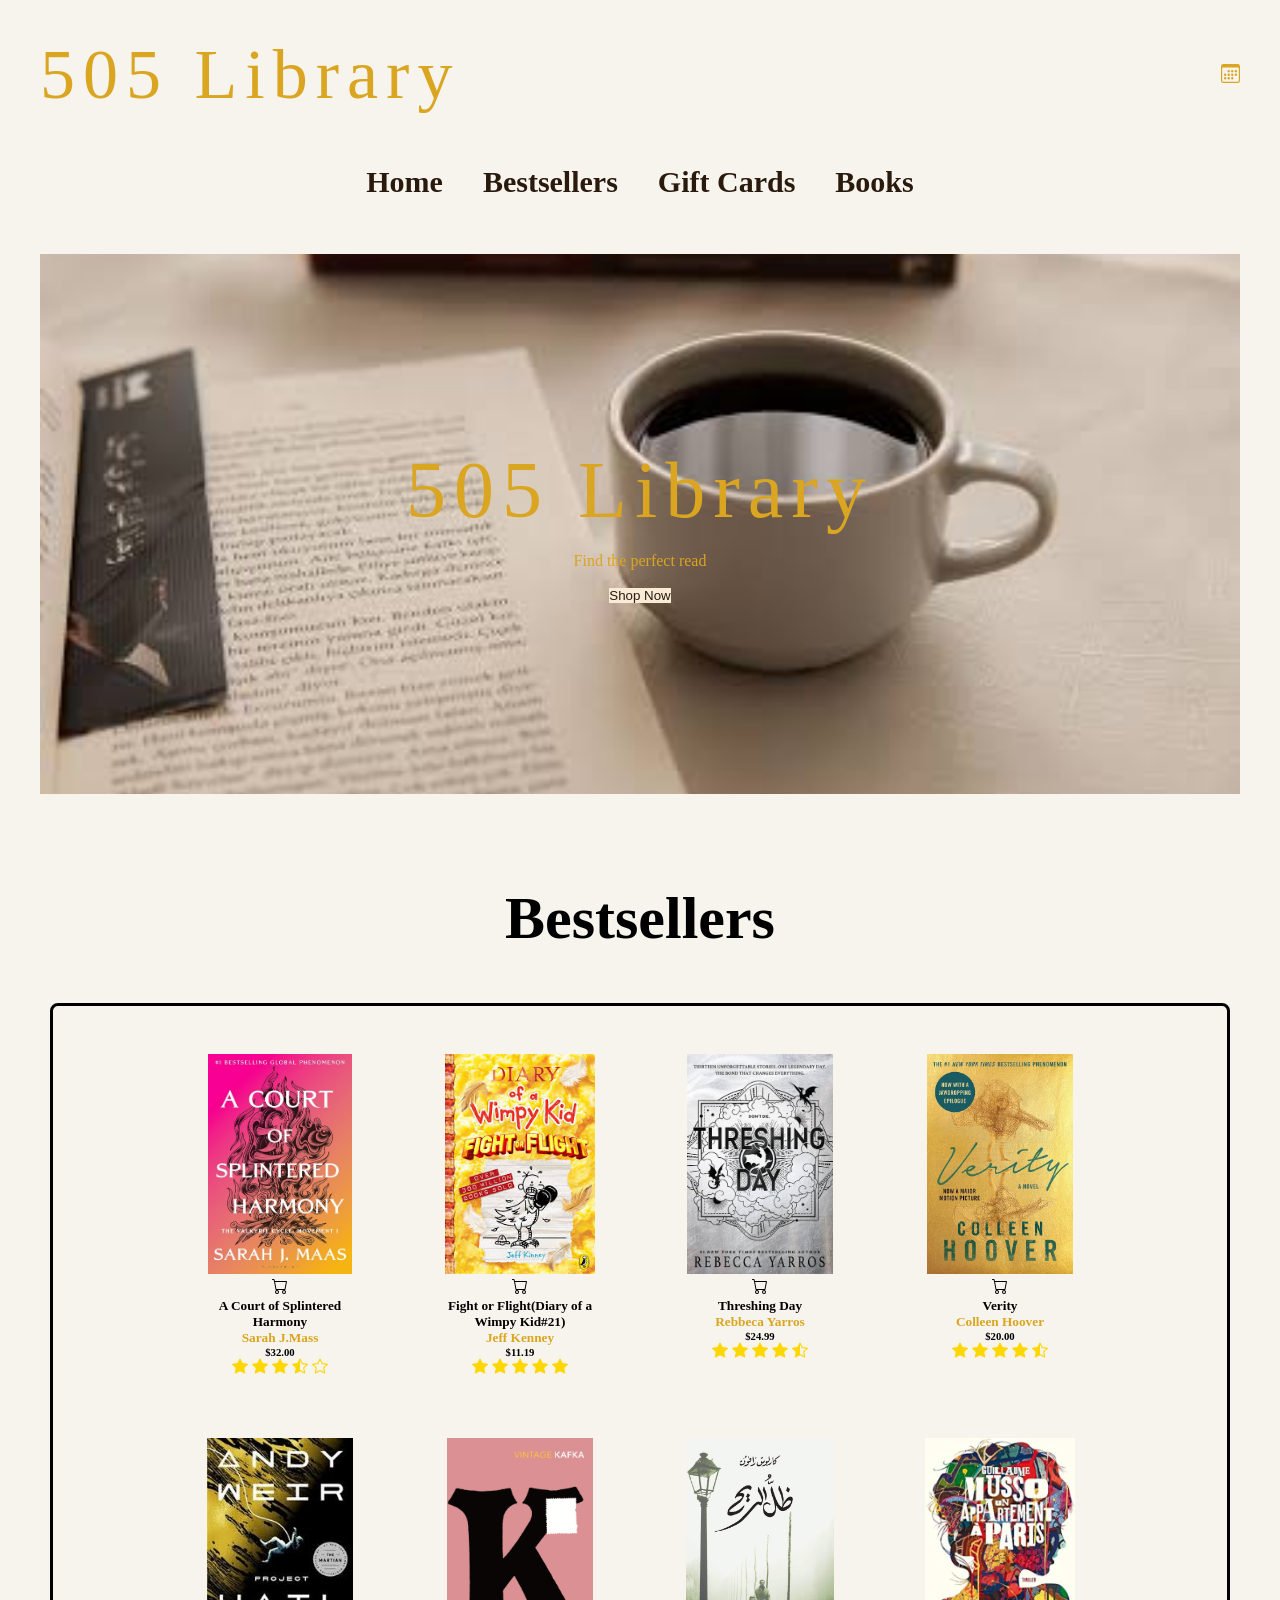
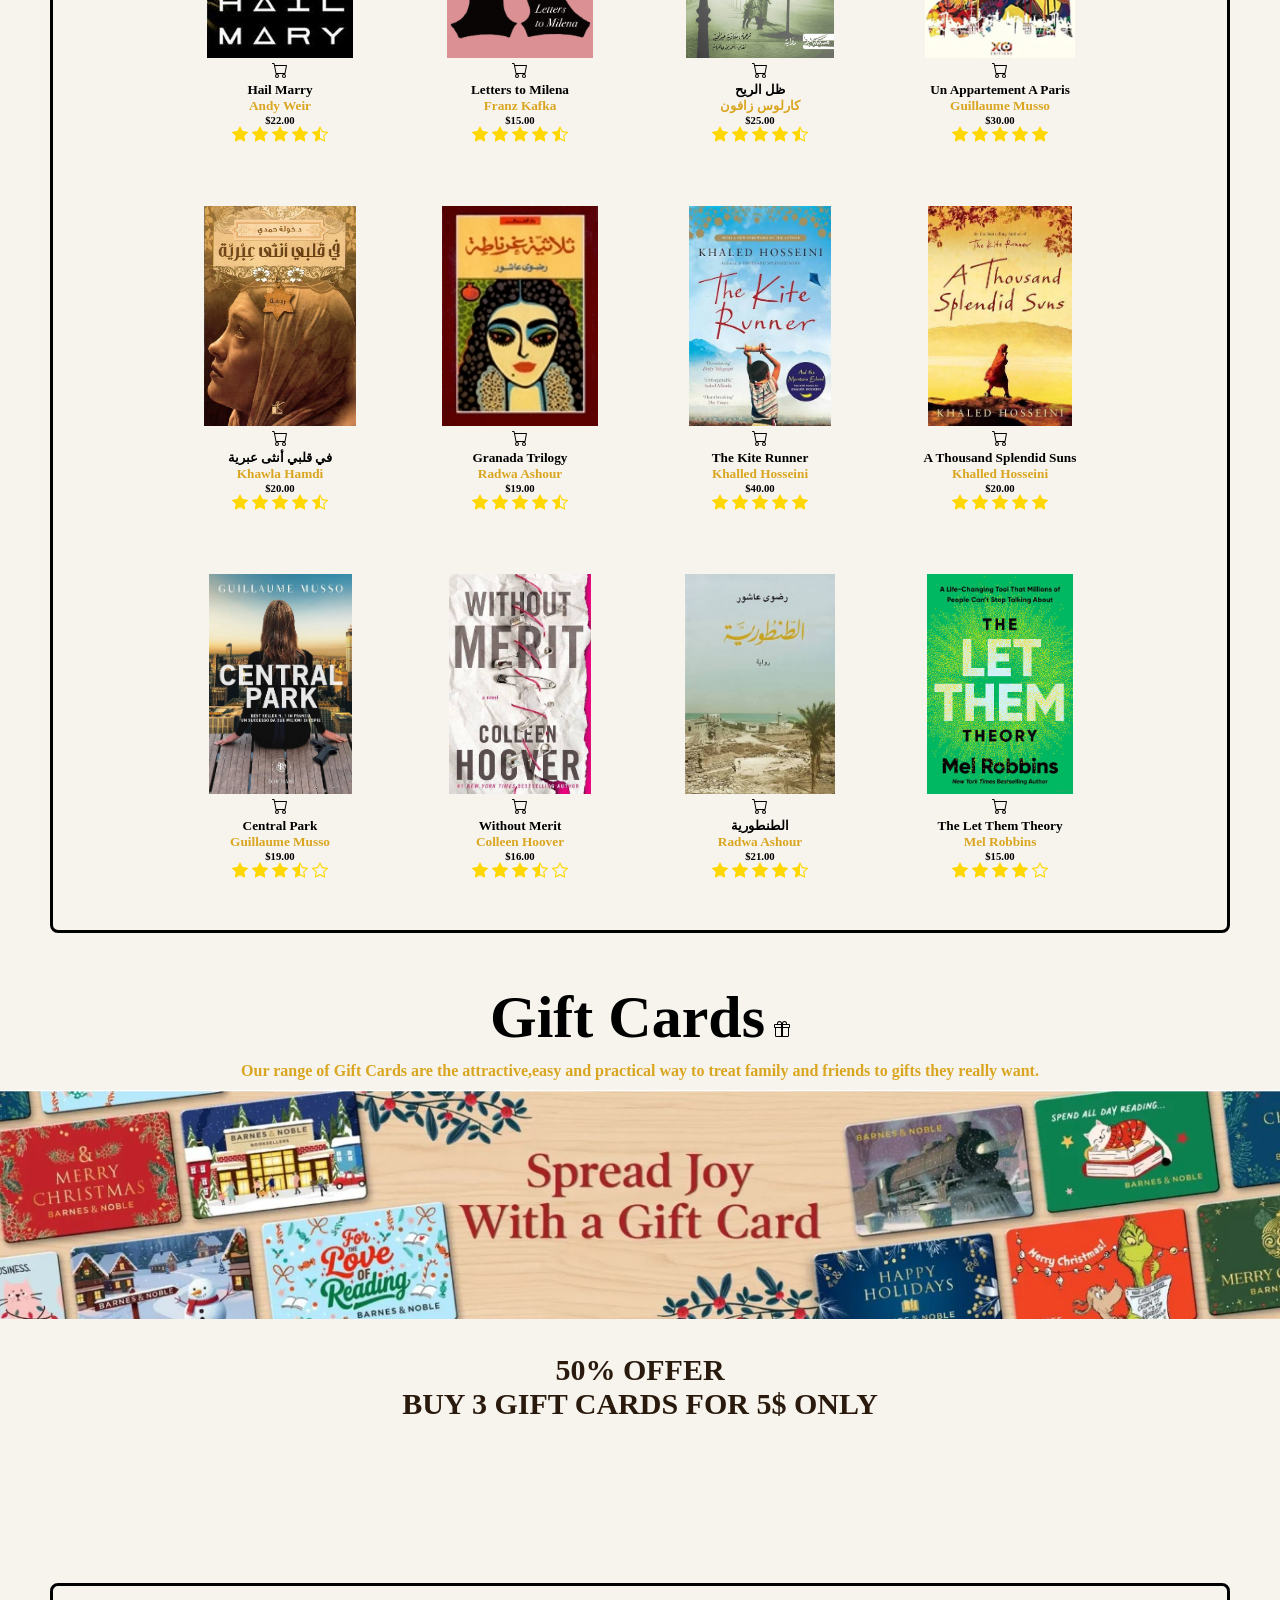
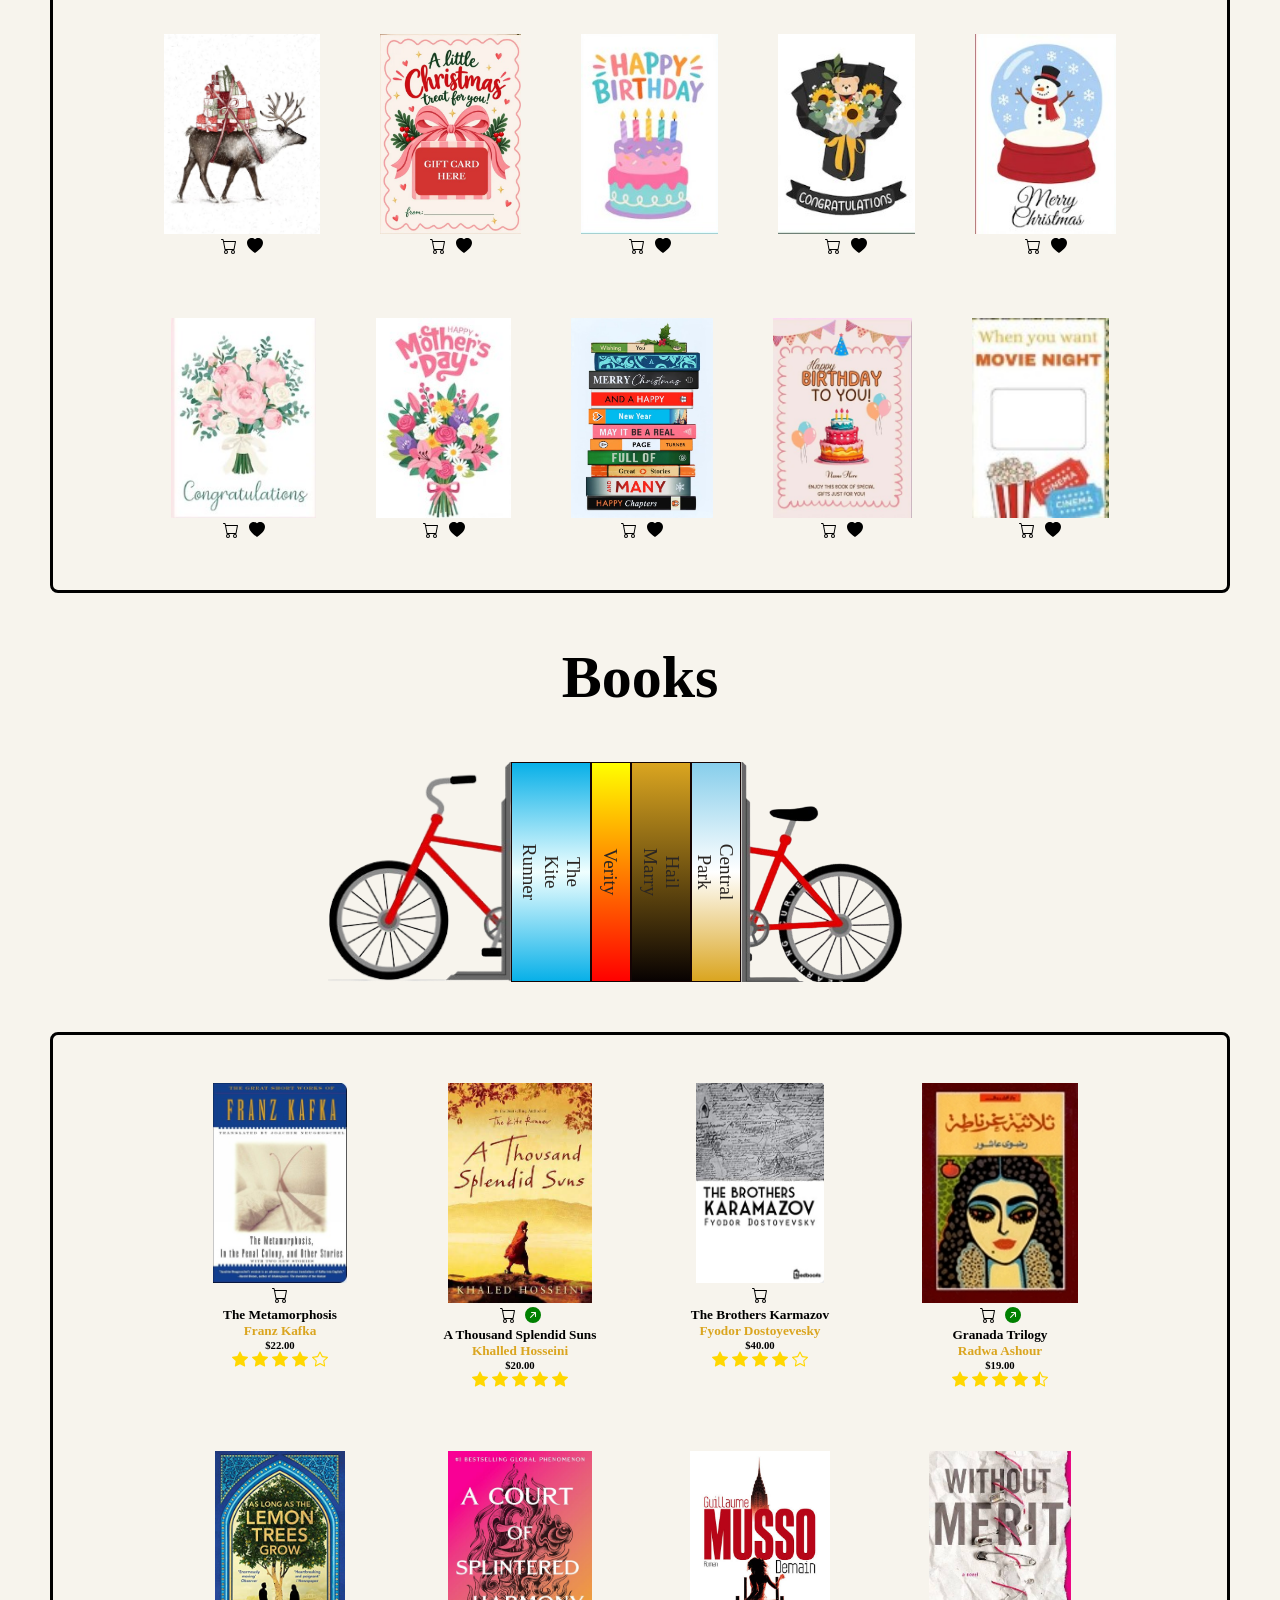
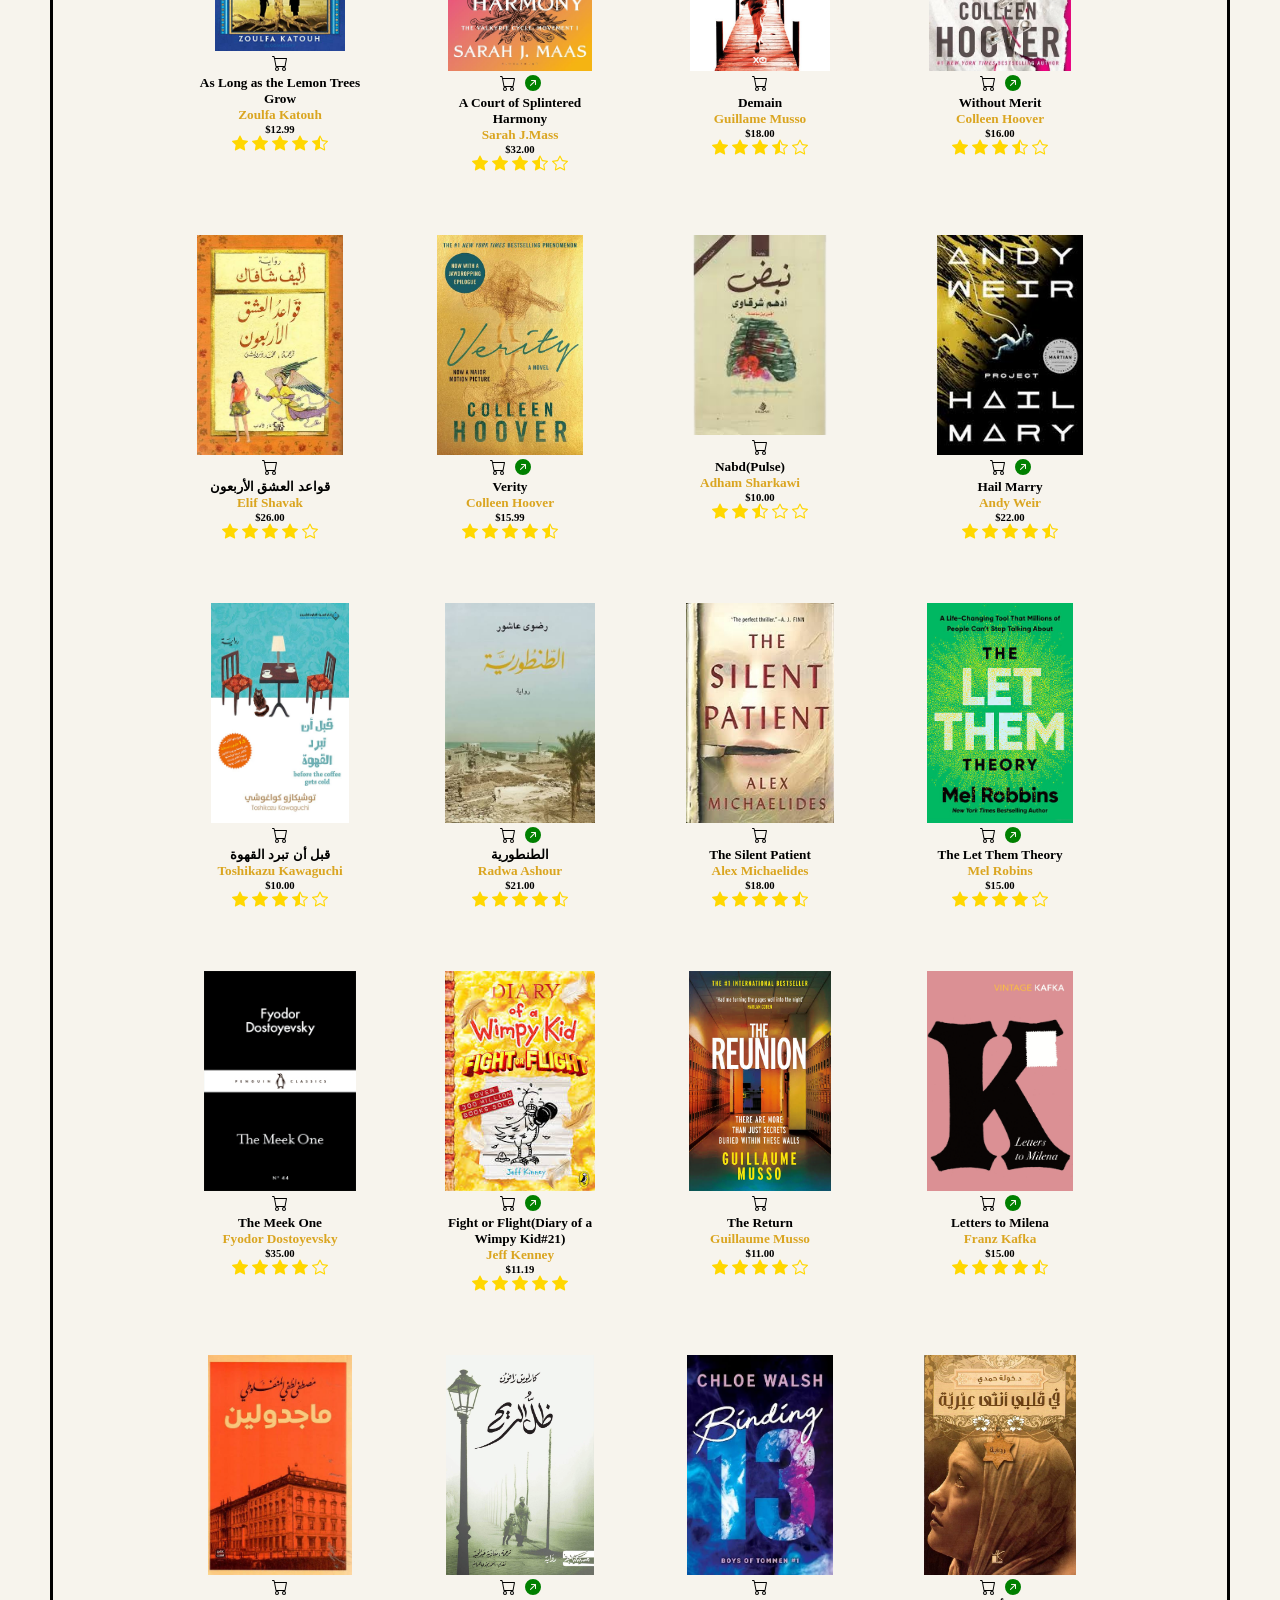
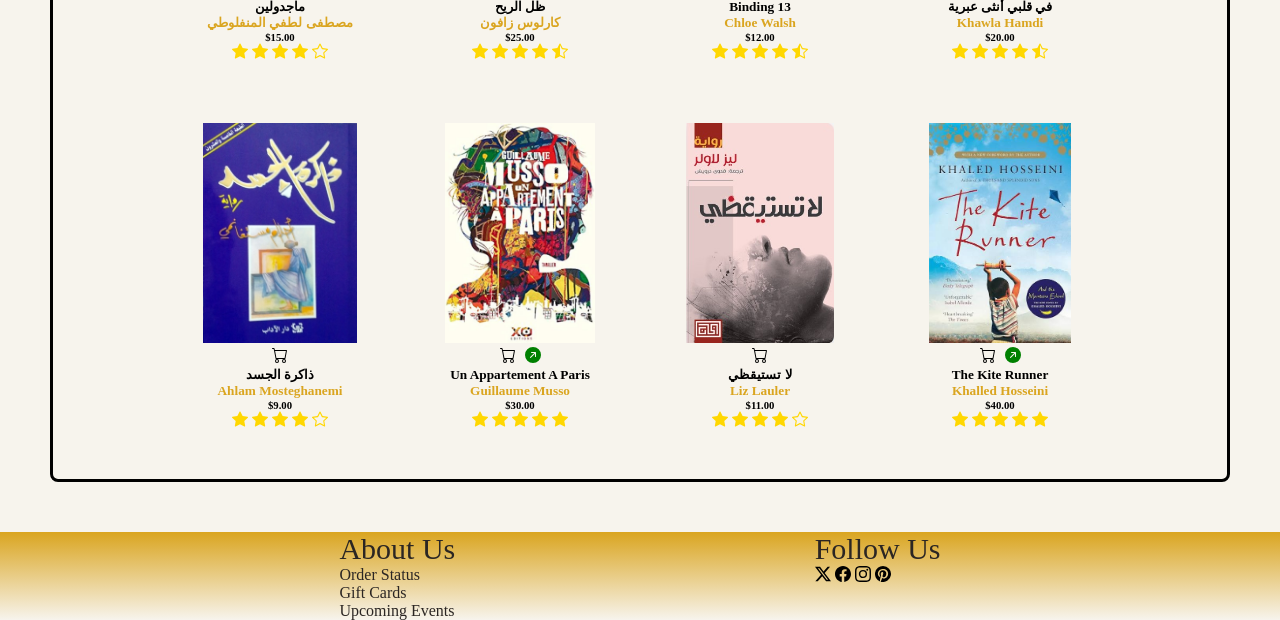
<file: index.html>
<!DOCTYPE html>
<html lang="en">
<head>
    <meta charset="UTF-8">
    <meta name="viewport" content="width=device-width, initial-scale=1.0">
    <title>505 Library</title>
    <link rel="stylesheet" href="https://cdn-uicons.flaticon.com/2.6.0/uicons-regular-rounded/css/uicons-regular-rounded.css">
    <link rel="stylesheet" href="style.css">
</head>
<body>
<div id="preloader"></div>
</div>
    <header>
       <div class="top">
        <h1>505 Library</h1>
        <div><a href="events.html"><svg xmlns="http://www.w3.org/2000/svg" width="19" height="19" fill="goldenrod" class="bi bi-calendar3" viewBox="0 0 16 16">
  <path d="M14 0H2a2 2 0 0 0-2 2v12a2 2 0 0 0 2 2h12a2 2 0 0 0 2-2V2a2 2 0 0 0-2-2M1 3.857C1 3.384 1.448 3 2 3h12c.552 0 1 .384 1 .857v10.286c0 .473-.448.857-1 .857H2c-.552 0-1-.384-1-.857z"/>
  <path d="M6.5 7a1 1 0 1 0 0-2 1 1 0 0 0 0 2m3 0a1 1 0 1 0 0-2 1 1 0 0 0 0 2m3 0a1 1 0 1 0 0-2 1 1 0 0 0 0 2m-9 3a1 1 0 1 0 0-2 1 1 0 0 0 0 2m3 0a1 1 0 1 0 0-2 1 1 0 0 0 0 2m3 0a1 1 0 1 0 0-2 1 1 0 0 0 0 2m3 0a1 1 0 1 0 0-2 1 1 0 0 0 0 2m-9 3a1 1 0 1 0 0-2 1 1 0 0 0 0 2m3 0a1 1 0 1 0 0-2 1 1 0 0 0 0 2m3 0a1 1 0 1 0 0-2 1 1 0 0 0 0 2"/>
</svg></a>
      </div>
    </header>
    <header>
      <nav>
        <ul>
          <li><a href='#home'>Home</a></li>
          <li><a href='#best'>Bestsellers</a></li>
          <li><a href='#offers'>Gift Cards</a></li>
          <li><a href='#books'>Books</a></li>
        </ul>
      </nav>
    </header>
    <section class="webpage" id="home">
      <div class="hero">
        <div class="books-overlay">
          <h1>505 Library</h1>
          <p>Find the perfect read</p>
          <a href="#books">
            <button>Shop Now</button>
          </a>
        </div>
      </section>
      <section id="best">
        <div class="bestsellers">
        <h2>Bestsellers</h2>
        <div class="books_images">
          <div class="books">
            <div class="overlay">
              <div>
              <img src="book1.jpeg"><div><svg class="cart" xmlns="http://www.w3.org/2000/svg" width="16" height="16" fill="currentColor" class="bi bi-cart" viewBox="0 0 16 16">
  <path d="M0 1.5A.5.5 0 0 1 .5 1H2a.5.5 0 0 1 .485.379L2.89 3H14.5a.5.5 0 0 1 .491.592l-1.5 8A.5.5 0 0 1 13 12H4a.5.5 0 0 1-.491-.408L2.01 3.607 1.61 2H.5a.5.5 0 0 1-.5-.5M3.102 4l1.313 7h8.17l1.313-7zM5 12a2 2 0 1 0 0 4 2 2 0 0 0 0-4m7 0a2 2 0 1 0 0 4 2 2 0 0 0 0-4m-7 1a1 1 0 1 1 0 2 1 1 0 0 1 0-2m7 0a1 1 0 1 1 0 2 1 1 0 0 1 0-2"/>
</svg></div>
              <h5>A Court of Splintered Harmony</h5>
              <h5 style="color:goldenrod;">Sarah J.Mass</h5>
              <h6>$32.00</h6>
              <svg xmlns="http://www.w3.org/2000/svg" width="16" height="16" fill="gold" class="bi bi-star-fill" viewBox="0 0 16 16">
                <path d="M3.612 15.443c-.386.198-.824-.149-.746-.592l.83-4.73L.173 6.765c-.329-.314-.158-.888.283-.95l4.898-.696L7.538.792c.197-.39.73-.39.927 0l2.184 4.327 4.898.696c.441.062.612.636.282.95l-3.522 3.356.83 4.73c.078.443-.36.79-.746.592L8 13.187l-4.389 2.256z"/></svg>
              <svg xmlns="http://www.w3.org/2000/svg" width="16" height="16" fill="gold" class="bi bi-star-fill" viewBox="0 0 16 16">
                <path d="M3.612 15.443c-.386.198-.824-.149-.746-.592l.83-4.73L.173 6.765c-.329-.314-.158-.888.283-.95l4.898-.696L7.538.792c.197-.39.73-.39.927 0l2.184 4.327 4.898.696c.441.062.612.636.282.95l-3.522 3.356.83 4.73c.078.443-.36.79-.746.592L8 13.187l-4.389 2.256z"/>
              </svg>
              <svg xmlns="http://www.w3.org/2000/svg" width="16" height="16" fill="gold" class="bi bi-star-fill" viewBox="0 0 16 16">
                <path d="M3.612 15.443c-.386.198-.824-.149-.746-.592l.83-4.73L.173 6.765c-.329-.314-.158-.888.283-.95l4.898-.696L7.538.792c.197-.39.73-.39.927 0l2.184 4.327 4.898.696c.441.062.612.636.282.95l-3.522 3.356.83 4.73c.078.443-.36.79-.746.592L8 13.187l-4.389 2.256z"/>
              </svg>
              <svg xmlns="http://www.w3.org/2000/svg" width="16" height="16" fill="gold" class="bi bi-star-half" viewBox="0 0 16 16">
  <path d="M5.354 5.119 7.538.792A.52.52 0 0 1 8 .5c.183 0 .366.097.465.292l2.184 4.327 4.898.696A.54.54 0 0 1 16 6.32a.55.55 0 0 1-.17.445l-3.523 3.356.83 4.73c.078.443-.36.79-.746.592L8 13.187l-4.389 2.256a.5.5 0 0 1-.146.05c-.342.06-.668-.254-.6-.642l.83-4.73L.173 6.765a.55.55 0 0 1-.172-.403.6.6 0 0 1 .085-.302.51.51 0 0 1 .37-.245zM8 12.027a.5.5 0 0 1 .232.056l3.686 1.894-.694-3.957a.56.56 0 0 1 .162-.505l2.907-2.77-4.052-.576a.53.53 0 0 1-.393-.288L8.001 2.223 8 2.226z"/>
</svg>
              <svg xmlns="http://www.w3.org/2000/svg" width="16" height="16" fill="gold" class="bi bi-star" viewBox="0 0 16 16">
                <path d="M2.866 14.85c-.078.444.36.791.746.593l4.39-2.256 4.389 2.256c.386.198.824-.149.746-.592l-.83-4.73 3.522-3.356c.33-.314.16-.888-.282-.95l-4.898-.696L8.465.792a.513.513 0 0 0-.927 0L5.354 5.12l-4.898.696c-.441.062-.612.636-.283.95l3.523 3.356-.83 4.73zm4.905-2.767-3.686 1.894.694-3.957a.56.56 0 0 0-.163-.505L1.71 6.745l4.052-.576a.53.53 0 0 0 .393-.288L8 2.223l1.847 3.658a.53.53 0 0 0 .393.288l4.052.575-2.906 2.77a.56.56 0 0 0-.163.506l.694 3.957-3.686-1.894a.5.5 0 0 0-.461 0z"/>
              </svg>
              </div>
            <div>
              <img src="book2.jpeg"><div><svg class="cart" xmlns="http://www.w3.org/2000/svg" width="16" height="16" fill="currentColor" class="bi bi-cart" viewBox="0 0 16 16">
                <path d="M0 1.5A.5.5 0 0 1 .5 1H2a.5.5 0 0 1 .485.379L2.89 3H14.5a.5.5 0 0 1 .491.592l-1.5 8A.5.5 0 0 1 13 12H4a.5.5 0 0 1-.491-.408L2.01 3.607 1.61 2H.5a.5.5 0 0 1-.5-.5M3.102 4l1.313 7h8.17l1.313-7zM5 12a2 2 0 1 0 0 4 2 2 0 0 0 0-4m7 0a2 2 0 1 0 0 4 2 2 0 0 0 0-4m-7 1a1 1 0 1 1 0 2 1 1 0 0 1 0-2m7 0a1 1 0 1 1 0 2 1 1 0 0 1 0-2"/>
              </svg></div>
              <h5>Fight or Flight(Diary of a Wimpy Kid#21)</h5>
              <h5 style="color:goldenrod;">Jeff Kenney</h5>
              <h6>$11.19</h6>
              <svg xmlns="http://www.w3.org/2000/svg" width="16" height="16" fill="gold" class="bi bi-star-fill" viewBox="0 0 16 16">
                <path d="M3.612 15.443c-.386.198-.824-.149-.746-.592l.83-4.73L.173 6.765c-.329-.314-.158-.888.283-.95l4.898-.696L7.538.792c.197-.39.73-.39.927 0l2.184 4.327 4.898.696c.441.062.612.636.282.95l-3.522 3.356.83 4.73c.078.443-.36.79-.746.592L8 13.187l-4.389 2.256z"/></svg>
              <svg xmlns="http://www.w3.org/2000/svg" width="16" height="16" fill="gold" class="bi bi-star-fill" viewBox="0 0 16 16">
                <path d="M3.612 15.443c-.386.198-.824-.149-.746-.592l.83-4.73L.173 6.765c-.329-.314-.158-.888.283-.95l4.898-.696L7.538.792c.197-.39.73-.39.927 0l2.184 4.327 4.898.696c.441.062.612.636.282.95l-3.522 3.356.83 4.73c.078.443-.36.79-.746.592L8 13.187l-4.389 2.256z"/>
              </svg>
              <svg xmlns="http://www.w3.org/2000/svg" width="16" height="16" fill="gold" class="bi bi-star-fill" viewBox="0 0 16 16">
                <path d="M3.612 15.443c-.386.198-.824-.149-.746-.592l.83-4.73L.173 6.765c-.329-.314-.158-.888.283-.95l4.898-.696L7.538.792c.197-.39.73-.39.927 0l2.184 4.327 4.898.696c.441.062.612.636.282.95l-3.522 3.356.83 4.73c.078.443-.36.79-.746.592L8 13.187l-4.389 2.256z"/>
              </svg>
              <svg xmlns="http://www.w3.org/2000/svg" width="16" height="16" fill="gold" class="bi bi-star-fill" viewBox="0 0 16 16">
                <path d="M3.612 15.443c-.386.198-.824-.149-.746-.592l.83-4.73L.173 6.765c-.329-.314-.158-.888.283-.95l4.898-.696L7.538.792c.197-.39.73-.39.927 0l2.184 4.327 4.898.696c.441.062.612.636.282.95l-3.522 3.356.83 4.73c.078.443-.36.79-.746.592L8 13.187l-4.389 2.256z"/>
              </svg>
              <svg xmlns="http://www.w3.org/2000/svg" width="16" height="16" fill="gold" class="bi bi-star-fill" viewBox="0 0 16 16">
                <path d="M3.612 15.443c-.386.198-.824-.149-.746-.592l.83-4.73L.173 6.765c-.329-.314-.158-.888.283-.95l4.898-.696L7.538.792c.197-.39.73-.39.927 0l2.184 4.327 4.898.696c.441.062.612.636.282.95l-3.522 3.356.83 4.73c.078.443-.36.79-.746.592L8 13.187l-4.389 2.256z"/>
              </svg>
              </div>
              <div>
                <img src="book3.jpeg"><div><svg class="cart" xmlns="http://www.w3.org/2000/svg" width="16" height="16" fill="currentColor" class="bi bi-cart" viewBox="0 0 16 16">
                  <path d="M0 1.5A.5.5 0 0 1 .5 1H2a.5.5 0 0 1 .485.379L2.89 3H14.5a.5.5 0 0 1 .491.592l-1.5 8A.5.5 0 0 1 13 12H4a.5.5 0 0 1-.491-.408L2.01 3.607 1.61 2H.5a.5.5 0 0 1-.5-.5M3.102 4l1.313 7h8.17l1.313-7zM5 12a2 2 0 1 0 0 4 2 2 0 0 0 0-4m7 0a2 2 0 1 0 0 4 2 2 0 0 0 0-4m-7 1a1 1 0 1 1 0 2 1 1 0 0 1 0-2m7 0a1 1 0 1 1 0 2 1 1 0 0 1 0-2"/>
                </svg></div>
                <h5>Threshing Day</h5>
              <h5 style="color:goldenrod;">Rebbeca Yarros</h5>
              <h6>$24.99</h6>
              <svg xmlns="http://www.w3.org/2000/svg" width="16" height="16" fill="gold" class="bi bi-star-fill" viewBox="0 0 16 16">
                <path d="M3.612 15.443c-.386.198-.824-.149-.746-.592l.83-4.73L.173 6.765c-.329-.314-.158-.888.283-.95l4.898-.696L7.538.792c.197-.39.73-.39.927 0l2.184 4.327 4.898.696c.441.062.612.636.282.95l-3.522 3.356.83 4.73c.078.443-.36.79-.746.592L8 13.187l-4.389 2.256z"/></svg>
              <svg xmlns="http://www.w3.org/2000/svg" width="16" height="16" fill="gold" class="bi bi-star-fill" viewBox="0 0 16 16">
                <path d="M3.612 15.443c-.386.198-.824-.149-.746-.592l.83-4.73L.173 6.765c-.329-.314-.158-.888.283-.95l4.898-.696L7.538.792c.197-.39.73-.39.927 0l2.184 4.327 4.898.696c.441.062.612.636.282.95l-3.522 3.356.83 4.73c.078.443-.36.79-.746.592L8 13.187l-4.389 2.256z"/>
              </svg>
              <svg xmlns="http://www.w3.org/2000/svg" width="16" height="16" fill="gold" class="bi bi-star-fill" viewBox="0 0 16 16">
                <path d="M3.612 15.443c-.386.198-.824-.149-.746-.592l.83-4.73L.173 6.765c-.329-.314-.158-.888.283-.95l4.898-.696L7.538.792c.197-.39.73-.39.927 0l2.184 4.327 4.898.696c.441.062.612.636.282.95l-3.522 3.356.83 4.73c.078.443-.36.79-.746.592L8 13.187l-4.389 2.256z"/>
              </svg>
              <svg xmlns="http://www.w3.org/2000/svg" width="16" height="16" fill="gold" class="bi bi-star-fill" viewBox="0 0 16 16">
                <path d="M3.612 15.443c-.386.198-.824-.149-.746-.592l.83-4.73L.173 6.765c-.329-.314-.158-.888.283-.95l4.898-.696L7.538.792c.197-.39.73-.39.927 0l2.184 4.327 4.898.696c.441.062.612.636.282.95l-3.522 3.356.83 4.73c.078.443-.36.79-.746.592L8 13.187l-4.389 2.256z"/>
              </svg>
              <svg xmlns="http://www.w3.org/2000/svg" width="16" height="16" fill="gold" class="bi bi-star-half" viewBox="0 0 16 16">
                <path d="M5.354 5.119 7.538.792A.52.52 0 0 1 8 .5c.183 0 .366.097.465.292l2.184 4.327 4.898.696A.54.54 0 0 1 16 6.32a.55.55 0 0 1-.17.445l-3.523 3.356.83 4.73c.078.443-.36.79-.746.592L8 13.187l-4.389 2.256a.5.5 0 0 1-.146.05c-.342.06-.668-.254-.6-.642l.83-4.73L.173 6.765a.55.55 0 0 1-.172-.403.6.6 0 0 1 .085-.302.51.51 0 0 1 .37-.245zM8 12.027a.5.5 0 0 1 .232.056l3.686 1.894-.694-3.957a.56.56 0 0 1 .162-.505l2.907-2.77-4.052-.576a.53.53 0 0 1-.393-.288L8.001 2.223 8 2.226z"/>
              </svg>
              </div>
              <div>
                <img src="book4.jpeg"><div><svg class="cart" xmlns="http://www.w3.org/2000/svg" width="16" height="16" fill="currentColor" class="bi bi-cart" viewBox="0 0 16 16">
                  <path d="M0 1.5A.5.5 0 0 1 .5 1H2a.5.5 0 0 1 .485.379L2.89 3H14.5a.5.5 0 0 1 .491.592l-1.5 8A.5.5 0 0 1 13 12H4a.5.5 0 0 1-.491-.408L2.01 3.607 1.61 2H.5a.5.5 0 0 1-.5-.5M3.102 4l1.313 7h8.17l1.313-7zM5 12a2 2 0 1 0 0 4 2 2 0 0 0 0-4m7 0a2 2 0 1 0 0 4 2 2 0 0 0 0-4m-7 1a1 1 0 1 1 0 2 1 1 0 0 1 0-2m7 0a1 1 0 1 1 0 2 1 1 0 0 1 0-2"/>
                </svg></div>
                <h5>Verity</h5>
              <h5 style="color:goldenrod;">Colleen Hoover</h5>
              <h6>$20.00</h6>
              <svg xmlns="http://www.w3.org/2000/svg" width="16" height="16" fill="gold" class="bi bi-star-fill" viewBox="0 0 16 16">
                <path d="M3.612 15.443c-.386.198-.824-.149-.746-.592l.83-4.73L.173 6.765c-.329-.314-.158-.888.283-.95l4.898-.696L7.538.792c.197-.39.73-.39.927 0l2.184 4.327 4.898.696c.441.062.612.636.282.95l-3.522 3.356.83 4.73c.078.443-.36.79-.746.592L8 13.187l-4.389 2.256z"/></svg>
              <svg xmlns="http://www.w3.org/2000/svg" width="16" height="16" fill="gold" class="bi bi-star-fill" viewBox="0 0 16 16">
                <path d="M3.612 15.443c-.386.198-.824-.149-.746-.592l.83-4.73L.173 6.765c-.329-.314-.158-.888.283-.95l4.898-.696L7.538.792c.197-.39.73-.39.927 0l2.184 4.327 4.898.696c.441.062.612.636.282.95l-3.522 3.356.83 4.73c.078.443-.36.79-.746.592L8 13.187l-4.389 2.256z"/>
              </svg>
              <svg xmlns="http://www.w3.org/2000/svg" width="16" height="16" fill="gold" class="bi bi-star-fill" viewBox="0 0 16 16">
                <path d="M3.612 15.443c-.386.198-.824-.149-.746-.592l.83-4.73L.173 6.765c-.329-.314-.158-.888.283-.95l4.898-.696L7.538.792c.197-.39.73-.39.927 0l2.184 4.327 4.898.696c.441.062.612.636.282.95l-3.522 3.356.83 4.73c.078.443-.36.79-.746.592L8 13.187l-4.389 2.256z"/>
              </svg>
              <svg xmlns="http://www.w3.org/2000/svg" width="16" height="16" fill="gold" class="bi bi-star-fill" viewBox="0 0 16 16">
                <path d="M3.612 15.443c-.386.198-.824-.149-.746-.592l.83-4.73L.173 6.765c-.329-.314-.158-.888.283-.95l4.898-.696L7.538.792c.197-.39.73-.39.927 0l2.184 4.327 4.898.696c.441.062.612.636.282.95l-3.522 3.356.83 4.73c.078.443-.36.79-.746.592L8 13.187l-4.389 2.256z"/>
              </svg>
              <svg xmlns="http://www.w3.org/2000/svg" width="16" height="16" fill="gold" class="bi bi-star-half" viewBox="0 0 16 16">
                <path d="M5.354 5.119 7.538.792A.52.52 0 0 1 8 .5c.183 0 .366.097.465.292l2.184 4.327 4.898.696A.54.54 0 0 1 16 6.32a.55.55 0 0 1-.17.445l-3.523 3.356.83 4.73c.078.443-.36.79-.746.592L8 13.187l-4.389 2.256a.5.5 0 0 1-.146.05c-.342.06-.668-.254-.6-.642l.83-4.73L.173 6.765a.55.55 0 0 1-.172-.403.6.6 0 0 1 .085-.302.51.51 0 0 1 .37-.245zM8 12.027a.5.5 0 0 1 .232.056l3.686 1.894-.694-3.957a.56.56 0 0 1 .162-.505l2.907-2.77-4.052-.576a.53.53 0 0 1-.393-.288L8.001 2.223 8 2.226z"/>
              </svg>
              </div>
              <div>
                <img src="book5.jpeg"><div><svg class="cart" xmlns="http://www.w3.org/2000/svg" width="16" height="16" fill="currentColor" class="bi bi-cart" viewBox="0 0 16 16" >
                  <path d="M0 1.5A.5.5 0 0 1 .5 1H2a.5.5 0 0 1 .485.379L2.89 3H14.5a.5.5 0 0 1 .491.592l-1.5 8A.5.5 0 0 1 13 12H4a.5.5 0 0 1-.491-.408L2.01 3.607 1.61 2H.5a.5.5 0 0 1-.5-.5M3.102 4l1.313 7h8.17l1.313-7zM5 12a2 2 0 1 0 0 4 2 2 0 0 0 0-4m7 0a2 2 0 1 0 0 4 2 2 0 0 0 0-4m-7 1a1 1 0 1 1 0 2 1 1 0 0 1 0-2m7 0a1 1 0 1 1 0 2 1 1 0 0 1 0-2"/>
                </svg></div>
                <h5>Hail Marry</h5>
              <h5 style="color:goldenrod;">Andy Weir</h5>
              <h6>$22.00</h6>
              <svg xmlns="http://www.w3.org/2000/svg" width="16" height="16" fill="gold" class="bi bi-star-fill" viewBox="0 0 16 16">
                <path d="M3.612 15.443c-.386.198-.824-.149-.746-.592l.83-4.73L.173 6.765c-.329-.314-.158-.888.283-.95l4.898-.696L7.538.792c.197-.39.73-.39.927 0l2.184 4.327 4.898.696c.441.062.612.636.282.95l-3.522 3.356.83 4.73c.078.443-.36.79-.746.592L8 13.187l-4.389 2.256z"/></svg>
              <svg xmlns="http://www.w3.org/2000/svg" width="16" height="16" fill="gold" class="bi bi-star-fill" viewBox="0 0 16 16">
                <path d="M3.612 15.443c-.386.198-.824-.149-.746-.592l.83-4.73L.173 6.765c-.329-.314-.158-.888.283-.95l4.898-.696L7.538.792c.197-.39.73-.39.927 0l2.184 4.327 4.898.696c.441.062.612.636.282.95l-3.522 3.356.83 4.73c.078.443-.36.79-.746.592L8 13.187l-4.389 2.256z"/>
              </svg>
              <svg xmlns="http://www.w3.org/2000/svg" width="16" height="16" fill="gold" class="bi bi-star-fill" viewBox="0 0 16 16">
                <path d="M3.612 15.443c-.386.198-.824-.149-.746-.592l.83-4.73L.173 6.765c-.329-.314-.158-.888.283-.95l4.898-.696L7.538.792c.197-.39.73-.39.927 0l2.184 4.327 4.898.696c.441.062.612.636.282.95l-3.522 3.356.83 4.73c.078.443-.36.79-.746.592L8 13.187l-4.389 2.256z"/>
              </svg>
              <svg xmlns="http://www.w3.org/2000/svg" width="16" height="16" fill="gold" class="bi bi-star-fill" viewBox="0 0 16 16">
                <path d="M3.612 15.443c-.386.198-.824-.149-.746-.592l.83-4.73L.173 6.765c-.329-.314-.158-.888.283-.95l4.898-.696L7.538.792c.197-.39.73-.39.927 0l2.184 4.327 4.898.696c.441.062.612.636.282.95l-3.522 3.356.83 4.73c.078.443-.36.79-.746.592L8 13.187l-4.389 2.256z"/>
              </svg>
              <svg xmlns="http://www.w3.org/2000/svg" width="16" height="16" fill="gold" class="bi bi-star-half" viewBox="0 0 16 16">
                <path d="M5.354 5.119 7.538.792A.52.52 0 0 1 8 .5c.183 0 .366.097.465.292l2.184 4.327 4.898.696A.54.54 0 0 1 16 6.32a.55.55 0 0 1-.17.445l-3.523 3.356.83 4.73c.078.443-.36.79-.746.592L8 13.187l-4.389 2.256a.5.5 0 0 1-.146.05c-.342.06-.668-.254-.6-.642l.83-4.73L.173 6.765a.55.55 0 0 1-.172-.403.6.6 0 0 1 .085-.302.51.51 0 0 1 .37-.245zM8 12.027a.5.5 0 0 1 .232.056l3.686 1.894-.694-3.957a.56.56 0 0 1 .162-.505l2.907-2.77-4.052-.576a.53.53 0 0 1-.393-.288L8.001 2.223 8 2.226z"/>
              </svg>
              </div>
              <div>
                <img src="book6.jpeg"><div><svg class="cart" xmlns="http://www.w3.org/2000/svg" width="16" height="16" fill="currentColor" class="bi bi-cart" viewBox="0 0 16 16">
                  <path d="M0 1.5A.5.5 0 0 1 .5 1H2a.5.5 0 0 1 .485.379L2.89 3H14.5a.5.5 0 0 1 .491.592l-1.5 8A.5.5 0 0 1 13 12H4a.5.5 0 0 1-.491-.408L2.01 3.607 1.61 2H.5a.5.5 0 0 1-.5-.5M3.102 4l1.313 7h8.17l1.313-7zM5 12a2 2 0 1 0 0 4 2 2 0 0 0 0-4m7 0a2 2 0 1 0 0 4 2 2 0 0 0 0-4m-7 1a1 1 0 1 1 0 2 1 1 0 0 1 0-2m7 0a1 1 0 1 1 0 2 1 1 0 0 1 0-2"/>
                </svg></div>
                <h5>Letters to Milena</h5>
              <h5 style="color:goldenrod;">Franz Kafka</h5>
              <h6>$15.00</h6>
              <svg xmlns="http://www.w3.org/2000/svg" width="16" height="16" fill="gold" class="bi bi-star-fill" viewBox="0 0 16 16">
                <path d="M3.612 15.443c-.386.198-.824-.149-.746-.592l.83-4.73L.173 6.765c-.329-.314-.158-.888.283-.95l4.898-.696L7.538.792c.197-.39.73-.39.927 0l2.184 4.327 4.898.696c.441.062.612.636.282.95l-3.522 3.356.83 4.73c.078.443-.36.79-.746.592L8 13.187l-4.389 2.256z"/></svg>
              <svg xmlns="http://www.w3.org/2000/svg" width="16" height="16" fill="gold" class="bi bi-star-fill" viewBox="0 0 16 16">
                <path d="M3.612 15.443c-.386.198-.824-.149-.746-.592l.83-4.73L.173 6.765c-.329-.314-.158-.888.283-.95l4.898-.696L7.538.792c.197-.39.73-.39.927 0l2.184 4.327 4.898.696c.441.062.612.636.282.95l-3.522 3.356.83 4.73c.078.443-.36.79-.746.592L8 13.187l-4.389 2.256z"/>
              </svg>
              <svg xmlns="http://www.w3.org/2000/svg" width="16" height="16" fill="gold" class="bi bi-star-fill" viewBox="0 0 16 16">
                <path d="M3.612 15.443c-.386.198-.824-.149-.746-.592l.83-4.73L.173 6.765c-.329-.314-.158-.888.283-.95l4.898-.696L7.538.792c.197-.39.73-.39.927 0l2.184 4.327 4.898.696c.441.062.612.636.282.95l-3.522 3.356.83 4.73c.078.443-.36.79-.746.592L8 13.187l-4.389 2.256z"/>
              </svg>
              <svg xmlns="http://www.w3.org/2000/svg" width="16" height="16" fill="gold" class="bi bi-star-fill" viewBox="0 0 16 16">
                <path d="M3.612 15.443c-.386.198-.824-.149-.746-.592l.83-4.73L.173 6.765c-.329-.314-.158-.888.283-.95l4.898-.696L7.538.792c.197-.39.73-.39.927 0l2.184 4.327 4.898.696c.441.062.612.636.282.95l-3.522 3.356.83 4.73c.078.443-.36.79-.746.592L8 13.187l-4.389 2.256z"/>
              </svg>
              <svg xmlns="http://www.w3.org/2000/svg" width="16" height="16" fill="gold" class="bi bi-star-half" viewBox="0 0 16 16">
                <path d="M5.354 5.119 7.538.792A.52.52 0 0 1 8 .5c.183 0 .366.097.465.292l2.184 4.327 4.898.696A.54.54 0 0 1 16 6.32a.55.55 0 0 1-.17.445l-3.523 3.356.83 4.73c.078.443-.36.79-.746.592L8 13.187l-4.389 2.256a.5.5 0 0 1-.146.05c-.342.06-.668-.254-.6-.642l.83-4.73L.173 6.765a.55.55 0 0 1-.172-.403.6.6 0 0 1 .085-.302.51.51 0 0 1 .37-.245zM8 12.027a.5.5 0 0 1 .232.056l3.686 1.894-.694-3.957a.56.56 0 0 1 .162-.505l2.907-2.77-4.052-.576a.53.53 0 0 1-.393-.288L8.001 2.223 8 2.226z"/>
              </svg>
              </div>
              <div>
                <img src="book_s6.jpeg"><div><svg class="cart" xmlns="http://www.w3.org/2000/svg" width="16" height="16" fill="currentColor" class="bi bi-cart" viewBox="0 0 16 16">
                  <path d="M0 1.5A.5.5 0 0 1 .5 1H2a.5.5 0 0 1 .485.379L2.89 3H14.5a.5.5 0 0 1 .491.592l-1.5 8A.5.5 0 0 1 13 12H4a.5.5 0 0 1-.491-.408L2.01 3.607 1.61 2H.5a.5.5 0 0 1-.5-.5M3.102 4l1.313 7h8.17l1.313-7zM5 12a2 2 0 1 0 0 4 2 2 0 0 0 0-4m7 0a2 2 0 1 0 0 4 2 2 0 0 0 0-4m-7 1a1 1 0 1 1 0 2 1 1 0 0 1 0-2m7 0a1 1 0 1 1 0 2 1 1 0 0 1 0-2"/>
                </svg></div>
                <h5>ظل الريح</h5>
              <h5 style="color:goldenrod;">كارلوس زافون</h5>
              <h6>$25.00</h6>
              <svg xmlns="http://www.w3.org/2000/svg" width="16" height="16" fill="gold" class="bi bi-star-fill" viewBox="0 0 16 16">
                <path d="M3.612 15.443c-.386.198-.824-.149-.746-.592l.83-4.73L.173 6.765c-.329-.314-.158-.888.283-.95l4.898-.696L7.538.792c.197-.39.73-.39.927 0l2.184 4.327 4.898.696c.441.062.612.636.282.95l-3.522 3.356.83 4.73c.078.443-.36.79-.746.592L8 13.187l-4.389 2.256z"/></svg>
              <svg xmlns="http://www.w3.org/2000/svg" width="16" height="16" fill="gold" class="bi bi-star-fill" viewBox="0 0 16 16">
                <path d="M3.612 15.443c-.386.198-.824-.149-.746-.592l.83-4.73L.173 6.765c-.329-.314-.158-.888.283-.95l4.898-.696L7.538.792c.197-.39.73-.39.927 0l2.184 4.327 4.898.696c.441.062.612.636.282.95l-3.522 3.356.83 4.73c.078.443-.36.79-.746.592L8 13.187l-4.389 2.256z"/>
              </svg>
              <svg xmlns="http://www.w3.org/2000/svg" width="16" height="16" fill="gold" class="bi bi-star-fill" viewBox="0 0 16 16">
                <path d="M3.612 15.443c-.386.198-.824-.149-.746-.592l.83-4.73L.173 6.765c-.329-.314-.158-.888.283-.95l4.898-.696L7.538.792c.197-.39.73-.39.927 0l2.184 4.327 4.898.696c.441.062.612.636.282.95l-3.522 3.356.83 4.73c.078.443-.36.79-.746.592L8 13.187l-4.389 2.256z"/>
              </svg>
              <svg xmlns="http://www.w3.org/2000/svg" width="16" height="16" fill="gold" class="bi bi-star-fill" viewBox="0 0 16 16">
                <path d="M3.612 15.443c-.386.198-.824-.149-.746-.592l.83-4.73L.173 6.765c-.329-.314-.158-.888.283-.95l4.898-.696L7.538.792c.197-.39.73-.39.927 0l2.184 4.327 4.898.696c.441.062.612.636.282.95l-3.522 3.356.83 4.73c.078.443-.36.79-.746.592L8 13.187l-4.389 2.256z"/>
              </svg>
              <svg xmlns="http://www.w3.org/2000/svg" width="16" height="16" fill="gold" class="bi bi-star-half" viewBox="0 0 16 16">
                <path d="M5.354 5.119 7.538.792A.52.52 0 0 1 8 .5c.183 0 .366.097.465.292l2.184 4.327 4.898.696A.54.54 0 0 1 16 6.32a.55.55 0 0 1-.17.445l-3.523 3.356.83 4.73c.078.443-.36.79-.746.592L8 13.187l-4.389 2.256a.5.5 0 0 1-.146.05c-.342.06-.668-.254-.6-.642l.83-4.73L.173 6.765a.55.55 0 0 1-.172-.403.6.6 0 0 1 .085-.302.51.51 0 0 1 .37-.245zM8 12.027a.5.5 0 0 1 .232.056l3.686 1.894-.694-3.957a.56.56 0 0 1 .162-.505l2.907-2.77-4.052-.576a.53.53 0 0 1-.393-.288L8.001 2.223 8 2.226z"/>
              </svg>
              </div>
              <div>
                <img src="book7.jpeg"><div><svg class="cart" xmlns="http://www.w3.org/2000/svg" width="16" height="16" fill="currentColor" class="bi bi-cart" viewBox="0 0 16 16">
                  <path d="M0 1.5A.5.5 0 0 1 .5 1H2a.5.5 0 0 1 .485.379L2.89 3H14.5a.5.5 0 0 1 .491.592l-1.5 8A.5.5 0 0 1 13 12H4a.5.5 0 0 1-.491-.408L2.01 3.607 1.61 2H.5a.5.5 0 0 1-.5-.5M3.102 4l1.313 7h8.17l1.313-7zM5 12a2 2 0 1 0 0 4 2 2 0 0 0 0-4m7 0a2 2 0 1 0 0 4 2 2 0 0 0 0-4m-7 1a1 1 0 1 1 0 2 1 1 0 0 1 0-2m7 0a1 1 0 1 1 0 2 1 1 0 0 1 0-2"/>
                </svg></div>
                <h5>Un Appartement A Paris</h5>
              <h5 style="color:goldenrod;">Guillaume Musso</h5>
              <h6>$30.00</h6>
              <svg xmlns="http://www.w3.org/2000/svg" width="16" height="16" fill="gold" class="bi bi-star-fill" viewBox="0 0 16 16">
                <path d="M3.612 15.443c-.386.198-.824-.149-.746-.592l.83-4.73L.173 6.765c-.329-.314-.158-.888.283-.95l4.898-.696L7.538.792c.197-.39.73-.39.927 0l2.184 4.327 4.898.696c.441.062.612.636.282.95l-3.522 3.356.83 4.73c.078.443-.36.79-.746.592L8 13.187l-4.389 2.256z"/></svg>
              <svg xmlns="http://www.w3.org/2000/svg" width="16" height="16" fill="gold" class="bi bi-star-fill" viewBox="0 0 16 16">
                <path d="M3.612 15.443c-.386.198-.824-.149-.746-.592l.83-4.73L.173 6.765c-.329-.314-.158-.888.283-.95l4.898-.696L7.538.792c.197-.39.73-.39.927 0l2.184 4.327 4.898.696c.441.062.612.636.282.95l-3.522 3.356.83 4.73c.078.443-.36.79-.746.592L8 13.187l-4.389 2.256z"/>
              </svg>
              <svg xmlns="http://www.w3.org/2000/svg" width="16" height="16" fill="gold" class="bi bi-star-fill" viewBox="0 0 16 16">
                <path d="M3.612 15.443c-.386.198-.824-.149-.746-.592l.83-4.73L.173 6.765c-.329-.314-.158-.888.283-.95l4.898-.696L7.538.792c.197-.39.73-.39.927 0l2.184 4.327 4.898.696c.441.062.612.636.282.95l-3.522 3.356.83 4.73c.078.443-.36.79-.746.592L8 13.187l-4.389 2.256z"/>
              </svg>
              <svg xmlns="http://www.w3.org/2000/svg" width="16" height="16" fill="gold" class="bi bi-star-fill" viewBox="0 0 16 16">
                <path d="M3.612 15.443c-.386.198-.824-.149-.746-.592l.83-4.73L.173 6.765c-.329-.314-.158-.888.283-.95l4.898-.696L7.538.792c.197-.39.73-.39.927 0l2.184 4.327 4.898.696c.441.062.612.636.282.95l-3.522 3.356.83 4.73c.078.443-.36.79-.746.592L8 13.187l-4.389 2.256z"/>
              </svg>
              <svg xmlns="http://www.w3.org/2000/svg" width="16" height="16" fill="gold" class="bi bi-star-fill" viewBox="0 0 16 16">
                <path d="M3.612 15.443c-.386.198-.824-.149-.746-.592l.83-4.73L.173 6.765c-.329-.314-.158-.888.283-.95l4.898-.696L7.538.792c.197-.39.73-.39.927 0l2.184 4.327 4.898.696c.441.062.612.636.282.95l-3.522 3.356.83 4.73c.078.443-.36.79-.746.592L8 13.187l-4.389 2.256z"/>
              </svg>
              </div>
              <div>
                <img src="book8.jpeg"><div><svg class="cart" xmlns="http://www.w3.org/2000/svg" width="16" height="16" fill="currentColor" class="bi bi-cart" viewBox="0 0 16 16">
                  <path d="M0 1.5A.5.5 0 0 1 .5 1H2a.5.5 0 0 1 .485.379L2.89 3H14.5a.5.5 0 0 1 .491.592l-1.5 8A.5.5 0 0 1 13 12H4a.5.5 0 0 1-.491-.408L2.01 3.607 1.61 2H.5a.5.5 0 0 1-.5-.5M3.102 4l1.313 7h8.17l1.313-7zM5 12a2 2 0 1 0 0 4 2 2 0 0 0 0-4m7 0a2 2 0 1 0 0 4 2 2 0 0 0 0-4m-7 1a1 1 0 1 1 0 2 1 1 0 0 1 0-2m7 0a1 1 0 1 1 0 2 1 1 0 0 1 0-2"/>
                </svg></div>
                <h5>في قلبي أنثى عبرية</h5>
              <h5 style="color:goldenrod;">Khawla Hamdi</h5>
              <h6>$20.00</h6>
              <svg xmlns="http://www.w3.org/2000/svg" width="16" height="16" fill="gold" class="bi bi-star-fill" viewBox="0 0 16 16">
                <path d="M3.612 15.443c-.386.198-.824-.149-.746-.592l.83-4.73L.173 6.765c-.329-.314-.158-.888.283-.95l4.898-.696L7.538.792c.197-.39.73-.39.927 0l2.184 4.327 4.898.696c.441.062.612.636.282.95l-3.522 3.356.83 4.73c.078.443-.36.79-.746.592L8 13.187l-4.389 2.256z"/></svg>
              <svg xmlns="http://www.w3.org/2000/svg" width="16" height="16" fill="gold" class="bi bi-star-fill" viewBox="0 0 16 16">
                <path d="M3.612 15.443c-.386.198-.824-.149-.746-.592l.83-4.73L.173 6.765c-.329-.314-.158-.888.283-.95l4.898-.696L7.538.792c.197-.39.73-.39.927 0l2.184 4.327 4.898.696c.441.062.612.636.282.95l-3.522 3.356.83 4.73c.078.443-.36.79-.746.592L8 13.187l-4.389 2.256z"/>
              </svg>
              <svg xmlns="http://www.w3.org/2000/svg" width="16" height="16" fill="gold" class="bi bi-star-fill" viewBox="0 0 16 16">
                <path d="M3.612 15.443c-.386.198-.824-.149-.746-.592l.83-4.73L.173 6.765c-.329-.314-.158-.888.283-.95l4.898-.696L7.538.792c.197-.39.73-.39.927 0l2.184 4.327 4.898.696c.441.062.612.636.282.95l-3.522 3.356.83 4.73c.078.443-.36.79-.746.592L8 13.187l-4.389 2.256z"/>
              </svg>
              <svg xmlns="http://www.w3.org/2000/svg" width="16" height="16" fill="gold" class="bi bi-star-fill" viewBox="0 0 16 16">
                <path d="M3.612 15.443c-.386.198-.824-.149-.746-.592l.83-4.73L.173 6.765c-.329-.314-.158-.888.283-.95l4.898-.696L7.538.792c.197-.39.73-.39.927 0l2.184 4.327 4.898.696c.441.062.612.636.282.95l-3.522 3.356.83 4.73c.078.443-.36.79-.746.592L8 13.187l-4.389 2.256z"/>
              </svg>
             <svg xmlns="http://www.w3.org/2000/svg" width="16" height="16" fill="gold" class="bi bi-star-half" viewBox="0 0 16 16">
              <path d="M5.354 5.119 7.538.792A.52.52 0 0 1 8 .5c.183 0 .366.097.465.292l2.184 4.327 4.898.696A.54.54 0 0 1 16 6.32a.55.55 0 0 1-.17.445l-3.523 3.356.83 4.73c.078.443-.36.79-.746.592L8 13.187l-4.389 2.256a.5.5 0 0 1-.146.05c-.342.06-.668-.254-.6-.642l.83-4.73L.173 6.765a.55.55 0 0 1-.172-.403.6.6 0 0 1 .085-.302.51.51 0 0 1 .37-.245zM8 12.027a.5.5 0 0 1 .232.056l3.686 1.894-.694-3.957a.56.56 0 0 1 .162-.505l2.907-2.77-4.052-.576a.53.53 0 0 1-.393-.288L8.001 2.223 8 2.226z"/>
            </svg>
            </div>
            <div>
                <img src="book9.jpeg"><div><svg class="cart" xmlns="http://www.w3.org/2000/svg" width="16" height="16" fill="currentColor" class="bi bi-cart" viewBox="0 0 16 16">
                  <path d="M0 1.5A.5.5 0 0 1 .5 1H2a.5.5 0 0 1 .485.379L2.89 3H14.5a.5.5 0 0 1 .491.592l-1.5 8A.5.5 0 0 1 13 12H4a.5.5 0 0 1-.491-.408L2.01 3.607 1.61 2H.5a.5.5 0 0 1-.5-.5M3.102 4l1.313 7h8.17l1.313-7zM5 12a2 2 0 1 0 0 4 2 2 0 0 0 0-4m7 0a2 2 0 1 0 0 4 2 2 0 0 0 0-4m-7 1a1 1 0 1 1 0 2 1 1 0 0 1 0-2m7 0a1 1 0 1 1 0 2 1 1 0 0 1 0-2"/>
                </svg></div>
                <h5>Granada Trilogy</h5>
              <h5 style="color:goldenrod;">Radwa Ashour</h5>
              <h6>$19.00</h6>
              <svg xmlns="http://www.w3.org/2000/svg" width="16" height="16" fill="gold" class="bi bi-star-fill" viewBox="0 0 16 16">
                <path d="M3.612 15.443c-.386.198-.824-.149-.746-.592l.83-4.73L.173 6.765c-.329-.314-.158-.888.283-.95l4.898-.696L7.538.792c.197-.39.73-.39.927 0l2.184 4.327 4.898.696c.441.062.612.636.282.95l-3.522 3.356.83 4.73c.078.443-.36.79-.746.592L8 13.187l-4.389 2.256z"/></svg>
              <svg xmlns="http://www.w3.org/2000/svg" width="16" height="16" fill="gold" class="bi bi-star-fill" viewBox="0 0 16 16">
                <path d="M3.612 15.443c-.386.198-.824-.149-.746-.592l.83-4.73L.173 6.765c-.329-.314-.158-.888.283-.95l4.898-.696L7.538.792c.197-.39.73-.39.927 0l2.184 4.327 4.898.696c.441.062.612.636.282.95l-3.522 3.356.83 4.73c.078.443-.36.79-.746.592L8 13.187l-4.389 2.256z"/>
              </svg>
              <svg xmlns="http://www.w3.org/2000/svg" width="16" height="16" fill="gold" class="bi bi-star-fill" viewBox="0 0 16 16">
                <path d="M3.612 15.443c-.386.198-.824-.149-.746-.592l.83-4.73L.173 6.765c-.329-.314-.158-.888.283-.95l4.898-.696L7.538.792c.197-.39.73-.39.927 0l2.184 4.327 4.898.696c.441.062.612.636.282.95l-3.522 3.356.83 4.73c.078.443-.36.79-.746.592L8 13.187l-4.389 2.256z"/>
              </svg>
              <svg xmlns="http://www.w3.org/2000/svg" width="16" height="16" fill="gold" class="bi bi-star-fill" viewBox="0 0 16 16">
                <path d="M3.612 15.443c-.386.198-.824-.149-.746-.592l.83-4.73L.173 6.765c-.329-.314-.158-.888.283-.95l4.898-.696L7.538.792c.197-.39.73-.39.927 0l2.184 4.327 4.898.696c.441.062.612.636.282.95l-3.522 3.356.83 4.73c.078.443-.36.79-.746.592L8 13.187l-4.389 2.256z"/>
              </svg>
             <svg xmlns="http://www.w3.org/2000/svg" width="16" height="16" fill="gold" class="bi bi-star-half" viewBox="0 0 16 16">
              <path d="M5.354 5.119 7.538.792A.52.52 0 0 1 8 .5c.183 0 .366.097.465.292l2.184 4.327 4.898.696A.54.54 0 0 1 16 6.32a.55.55 0 0 1-.17.445l-3.523 3.356.83 4.73c.078.443-.36.79-.746.592L8 13.187l-4.389 2.256a.5.5 0 0 1-.146.05c-.342.06-.668-.254-.6-.642l.83-4.73L.173 6.765a.55.55 0 0 1-.172-.403.6.6 0 0 1 .085-.302.51.51 0 0 1 .37-.245zM8 12.027a.5.5 0 0 1 .232.056l3.686 1.894-.694-3.957a.56.56 0 0 1 .162-.505l2.907-2.77-4.052-.576a.53.53 0 0 1-.393-.288L8.001 2.223 8 2.226z"/>
            </svg></div> 
            <div>
              <img src="book10.jpeg"><div><svg class="cart" xmlns="http://www.w3.org/2000/svg" width="16" height="16" fill="currentColor" class="bi bi-cart" viewBox="0 0 16 16">
                  <path d="M0 1.5A.5.5 0 0 1 .5 1H2a.5.5 0 0 1 .485.379L2.89 3H14.5a.5.5 0 0 1 .491.592l-1.5 8A.5.5 0 0 1 13 12H4a.5.5 0 0 1-.491-.408L2.01 3.607 1.61 2H.5a.5.5 0 0 1-.5-.5M3.102 4l1.313 7h8.17l1.313-7zM5 12a2 2 0 1 0 0 4 2 2 0 0 0 0-4m7 0a2 2 0 1 0 0 4 2 2 0 0 0 0-4m-7 1a1 1 0 1 1 0 2 1 1 0 0 1 0-2m7 0a1 1 0 1 1 0 2 1 1 0 0 1 0-2"/>
                </svg></div>
                <h5>The Kite Runner</h5>
              <h5 style="color:goldenrod;">Khalled Hosseini</h5>
              <h6>$40.00</h6>
              <svg xmlns="http://www.w3.org/2000/svg" width="16" height="16" fill="gold" class="bi bi-star-fill" viewBox="0 0 16 16">
                <path d="M3.612 15.443c-.386.198-.824-.149-.746-.592l.83-4.73L.173 6.765c-.329-.314-.158-.888.283-.95l4.898-.696L7.538.792c.197-.39.73-.39.927 0l2.184 4.327 4.898.696c.441.062.612.636.282.95l-3.522 3.356.83 4.73c.078.443-.36.79-.746.592L8 13.187l-4.389 2.256z"/></svg>
              <svg xmlns="http://www.w3.org/2000/svg" width="16" height="16" fill="gold" class="bi bi-star-fill" viewBox="0 0 16 16">
                <path d="M3.612 15.443c-.386.198-.824-.149-.746-.592l.83-4.73L.173 6.765c-.329-.314-.158-.888.283-.95l4.898-.696L7.538.792c.197-.39.73-.39.927 0l2.184 4.327 4.898.696c.441.062.612.636.282.95l-3.522 3.356.83 4.73c.078.443-.36.79-.746.592L8 13.187l-4.389 2.256z"/>
              </svg>
              <svg xmlns="http://www.w3.org/2000/svg" width="16" height="16" fill="gold" class="bi bi-star-fill" viewBox="0 0 16 16">
                <path d="M3.612 15.443c-.386.198-.824-.149-.746-.592l.83-4.73L.173 6.765c-.329-.314-.158-.888.283-.95l4.898-.696L7.538.792c.197-.39.73-.39.927 0l2.184 4.327 4.898.696c.441.062.612.636.282.95l-3.522 3.356.83 4.73c.078.443-.36.79-.746.592L8 13.187l-4.389 2.256z"/>
              </svg>
              <svg xmlns="http://www.w3.org/2000/svg" width="16" height="16" fill="gold" class="bi bi-star-fill" viewBox="0 0 16 16">
                <path d="M3.612 15.443c-.386.198-.824-.149-.746-.592l.83-4.73L.173 6.765c-.329-.314-.158-.888.283-.95l4.898-.696L7.538.792c.197-.39.73-.39.927 0l2.184 4.327 4.898.696c.441.062.612.636.282.95l-3.522 3.356.83 4.73c.078.443-.36.79-.746.592L8 13.187l-4.389 2.256z"/>
              </svg>
              <svg xmlns="http://www.w3.org/2000/svg" width="16" height="16" fill="gold" class="bi bi-star-fill" viewBox="0 0 16 16">
                <path d="M3.612 15.443c-.386.198-.824-.149-.746-.592l.83-4.73L.173 6.765c-.329-.314-.158-.888.283-.95l4.898-.696L7.538.792c.197-.39.73-.39.927 0l2.184 4.327 4.898.696c.441.062.612.636.282.95l-3.522 3.356.83 4.73c.078.443-.36.79-.746.592L8 13.187l-4.389 2.256z"/>
              </svg>
             </div>
              <div>
              <img src="book11.jpeg"><div><svg class="cart" xmlns="http://www.w3.org/2000/svg" width="16" height="16" fill="currentColor" class="bi bi-cart" viewBox="0 0 16 16">
                  <path d="M0 1.5A.5.5 0 0 1 .5 1H2a.5.5 0 0 1 .485.379L2.89 3H14.5a.5.5 0 0 1 .491.592l-1.5 8A.5.5 0 0 1 13 12H4a.5.5 0 0 1-.491-.408L2.01 3.607 1.61 2H.5a.5.5 0 0 1-.5-.5M3.102 4l1.313 7h8.17l1.313-7zM5 12a2 2 0 1 0 0 4 2 2 0 0 0 0-4m7 0a2 2 0 1 0 0 4 2 2 0 0 0 0-4m-7 1a1 1 0 1 1 0 2 1 1 0 0 1 0-2m7 0a1 1 0 1 1 0 2 1 1 0 0 1 0-2"/>
                </svg></div>
                <h5>A Thousand Splendid Suns</h5>
              <h5 style="color:goldenrod;">Khalled Hosseini</h5>
              <h6>$20.00</h6>
              <svg xmlns="http://www.w3.org/2000/svg" width="16" height="16" fill="gold" class="bi bi-star-fill" viewBox="0 0 16 16">
                <path d="M3.612 15.443c-.386.198-.824-.149-.746-.592l.83-4.73L.173 6.765c-.329-.314-.158-.888.283-.95l4.898-.696L7.538.792c.197-.39.73-.39.927 0l2.184 4.327 4.898.696c.441.062.612.636.282.95l-3.522 3.356.83 4.73c.078.443-.36.79-.746.592L8 13.187l-4.389 2.256z"/></svg>
              <svg xmlns="http://www.w3.org/2000/svg" width="16" height="16" fill="gold" class="bi bi-star-fill" viewBox="0 0 16 16">
                <path d="M3.612 15.443c-.386.198-.824-.149-.746-.592l.83-4.73L.173 6.765c-.329-.314-.158-.888.283-.95l4.898-.696L7.538.792c.197-.39.73-.39.927 0l2.184 4.327 4.898.696c.441.062.612.636.282.95l-3.522 3.356.83 4.73c.078.443-.36.79-.746.592L8 13.187l-4.389 2.256z"/>
              </svg>
              <svg xmlns="http://www.w3.org/2000/svg" width="16" height="16" fill="gold" class="bi bi-star-fill" viewBox="0 0 16 16">
                <path d="M3.612 15.443c-.386.198-.824-.149-.746-.592l.83-4.73L.173 6.765c-.329-.314-.158-.888.283-.95l4.898-.696L7.538.792c.197-.39.73-.39.927 0l2.184 4.327 4.898.696c.441.062.612.636.282.95l-3.522 3.356.83 4.73c.078.443-.36.79-.746.592L8 13.187l-4.389 2.256z"/>
              </svg>
              <svg xmlns="http://www.w3.org/2000/svg" width="16" height="16" fill="gold" class="bi bi-star-fill" viewBox="0 0 16 16">
                <path d="M3.612 15.443c-.386.198-.824-.149-.746-.592l.83-4.73L.173 6.765c-.329-.314-.158-.888.283-.95l4.898-.696L7.538.792c.197-.39.73-.39.927 0l2.184 4.327 4.898.696c.441.062.612.636.282.95l-3.522 3.356.83 4.73c.078.443-.36.79-.746.592L8 13.187l-4.389 2.256z"/>
              </svg>
              <svg xmlns="http://www.w3.org/2000/svg" width="16" height="16" fill="gold" class="bi bi-star-fill" viewBox="0 0 16 16">
                <path d="M3.612 15.443c-.386.198-.824-.149-.746-.592l.83-4.73L.173 6.765c-.329-.314-.158-.888.283-.95l4.898-.696L7.538.792c.197-.39.73-.39.927 0l2.184 4.327 4.898.696c.441.062.612.636.282.95l-3.522 3.356.83 4.73c.078.443-.36.79-.746.592L8 13.187l-4.389 2.256z"/>
              </svg>
             </div>
             <div>
              <img src="book12.jpeg"><div><svg class="cart" xmlns="http://www.w3.org/2000/svg" width="16" height="16" fill="currentColor" class="bi bi-cart" viewBox="0 0 16 16">
                  <path d="M0 1.5A.5.5 0 0 1 .5 1H2a.5.5 0 0 1 .485.379L2.89 3H14.5a.5.5 0 0 1 .491.592l-1.5 8A.5.5 0 0 1 13 12H4a.5.5 0 0 1-.491-.408L2.01 3.607 1.61 2H.5a.5.5 0 0 1-.5-.5M3.102 4l1.313 7h8.17l1.313-7zM5 12a2 2 0 1 0 0 4 2 2 0 0 0 0-4m7 0a2 2 0 1 0 0 4 2 2 0 0 0 0-4m-7 1a1 1 0 1 1 0 2 1 1 0 0 1 0-2m7 0a1 1 0 1 1 0 2 1 1 0 0 1 0-2"/>
                </svg></div>
                <h5>Central Park</h5>
              <h5 style="color:goldenrod;">Guillaume Musso</h5>
              <h6>$19.00</h6>
              <svg xmlns="http://www.w3.org/2000/svg" width="16" height="16" fill="gold" class="bi bi-star-fill" viewBox="0 0 16 16">
                <path d="M3.612 15.443c-.386.198-.824-.149-.746-.592l.83-4.73L.173 6.765c-.329-.314-.158-.888.283-.95l4.898-.696L7.538.792c.197-.39.73-.39.927 0l2.184 4.327 4.898.696c.441.062.612.636.282.95l-3.522 3.356.83 4.73c.078.443-.36.79-.746.592L8 13.187l-4.389 2.256z"/></svg>
              <svg xmlns="http://www.w3.org/2000/svg" width="16" height="16" fill="gold" class="bi bi-star-fill" viewBox="0 0 16 16">
                <path d="M3.612 15.443c-.386.198-.824-.149-.746-.592l.83-4.73L.173 6.765c-.329-.314-.158-.888.283-.95l4.898-.696L7.538.792c.197-.39.73-.39.927 0l2.184 4.327 4.898.696c.441.062.612.636.282.95l-3.522 3.356.83 4.73c.078.443-.36.79-.746.592L8 13.187l-4.389 2.256z"/>
              </svg>
              <svg xmlns="http://www.w3.org/2000/svg" width="16" height="16" fill="gold" class="bi bi-star-fill" viewBox="0 0 16 16">
                <path d="M3.612 15.443c-.386.198-.824-.149-.746-.592l.83-4.73L.173 6.765c-.329-.314-.158-.888.283-.95l4.898-.696L7.538.792c.197-.39.73-.39.927 0l2.184 4.327 4.898.696c.441.062.612.636.282.95l-3.522 3.356.83 4.73c.078.443-.36.79-.746.592L8 13.187l-4.389 2.256z"/>
              </svg>
              <svg xmlns="http://www.w3.org/2000/svg" width="16" height="16" fill="gold" class="bi bi-star-half" viewBox="0 0 16 16">
                <path d="M5.354 5.119 7.538.792A.52.52 0 0 1 8 .5c.183 0 .366.097.465.292l2.184 4.327 4.898.696A.54.54 0 0 1 16 6.32a.55.55 0 0 1-.17.445l-3.523 3.356.83 4.73c.078.443-.36.79-.746.592L8 13.187l-4.389 2.256a.5.5 0 0 1-.146.05c-.342.06-.668-.254-.6-.642l.83-4.73L.173 6.765a.55.55 0 0 1-.172-.403.6.6 0 0 1 .085-.302.51.51 0 0 1 .37-.245zM8 12.027a.5.5 0 0 1 .232.056l3.686 1.894-.694-3.957a.56.56 0 0 1 .162-.505l2.907-2.77-4.052-.576a.53.53 0 0 1-.393-.288L8.001 2.223 8 2.226z"/>
              </svg>
              <svg xmlns="http://www.w3.org/2000/svg" width="16" height="16" fill="gold" class="bi bi-star" viewBox="0 0 16 16">
                <path d="M2.866 14.85c-.078.444.36.791.746.593l4.39-2.256 4.389 2.256c.386.198.824-.149.746-.592l-.83-4.73 3.522-3.356c.33-.314.16-.888-.282-.95l-4.898-.696L8.465.792a.513.513 0 0 0-.927 0L5.354 5.12l-4.898.696c-.441.062-.612.636-.283.95l3.523 3.356-.83 4.73zm4.905-2.767-3.686 1.894.694-3.957a.56.56 0 0 0-.163-.505L1.71 6.745l4.052-.576a.53.53 0 0 0 .393-.288L8 2.223l1.847 3.658a.53.53 0 0 0 .393.288l4.052.575-2.906 2.77a.56.56 0 0 0-.163.506l.694 3.957-3.686-1.894a.5.5 0 0 0-.461 0z"/>
              </svg>
             </div>
             <div>
                <img src="book_s7.jpeg" style="height:220px;width:auto;">
                <div><svg class="cart" xmlns="http://www.w3.org/2000/svg" width="16" height="16" fill="currentColor" class="bi bi-cart" viewBox="0 0 16 16">
                <path d="M0 1.5A.5.5 0 0 1 .5 1H2a.5.5 0 0 1 .485.379L2.89 3H14.5a.5.5 0 0 1 .491.592l-1.5 8A.5.5 0 0 1 13 12H4a.5.5 0 0 1-.491-.408L2.01 3.607 1.61 2H.5a.5.5 0 0 1-.5-.5M3.102 4l1.313 7h8.17l1.313-7zM5 12a2 2 0 1 0 0 4 2 2 0 0 0 0-4m7 0a2 2 0 1 0 0 4 2 2 0 0 0 0-4m-7 1a1 1 0 1 1 0 2 1 1 0 0 1 0-2m7 0a1 1 0 1 1 0 2 1 1 0 0 1 0-2"/>
              </svg></div>
              <h5>Without Merit</h5>
              <h5 style="color:goldenrod;">Colleen Hoover</h5>
              <h6>$16.00</h6>
              <svg xmlns="http://www.w3.org/2000/svg" width="16" height="16" fill="gold" class="bi bi-star-fill" viewBox="0 0 16 16">
                <path d="M3.612 15.443c-.386.198-.824-.149-.746-.592l.83-4.73L.173 6.765c-.329-.314-.158-.888.283-.95l4.898-.696L7.538.792c.197-.39.73-.39.927 0l2.184 4.327 4.898.696c.441.062.612.636.282.95l-3.522 3.356.83 4.73c.078.443-.36.79-.746.592L8 13.187l-4.389 2.256z"/></svg>
              <svg xmlns="http://www.w3.org/2000/svg" width="16" height="16" fill="gold" class="bi bi-star-fill" viewBox="0 0 16 16">
                <path d="M3.612 15.443c-.386.198-.824-.149-.746-.592l.83-4.73L.173 6.765c-.329-.314-.158-.888.283-.95l4.898-.696L7.538.792c.197-.39.73-.39.927 0l2.184 4.327 4.898.696c.441.062.612.636.282.95l-3.522 3.356.83 4.73c.078.443-.36.79-.746.592L8 13.187l-4.389 2.256z"/>
              </svg>
              <svg xmlns="http://www.w3.org/2000/svg" width="16" height="16" fill="gold" class="bi bi-star-fill" viewBox="0 0 16 16">
                <path d="M3.612 15.443c-.386.198-.824-.149-.746-.592l.83-4.73L.173 6.765c-.329-.314-.158-.888.283-.95l4.898-.696L7.538.792c.197-.39.73-.39.927 0l2.184 4.327 4.898.696c.441.062.612.636.282.95l-3.522 3.356.83 4.73c.078.443-.36.79-.746.592L8 13.187l-4.389 2.256z"/>
              </svg>
              <svg xmlns="http://www.w3.org/2000/svg" width="16" height="16" fill="gold" class="bi bi-star-half" viewBox="0 0 16 16">
                <path d="M5.354 5.119 7.538.792A.52.52 0 0 1 8 .5c.183 0 .366.097.465.292l2.184 4.327 4.898.696A.54.54 0 0 1 16 6.32a.55.55 0 0 1-.17.445l-3.523 3.356.83 4.73c.078.443-.36.79-.746.592L8 13.187l-4.389 2.256a.5.5 0 0 1-.146.05c-.342.06-.668-.254-.6-.642l.83-4.73L.173 6.765a.55.55 0 0 1-.172-.403.6.6 0 0 1 .085-.302.51.51 0 0 1 .37-.245zM8 12.027a.5.5 0 0 1 .232.056l3.686 1.894-.694-3.957a.56.56 0 0 1 .162-.505l2.907-2.77-4.052-.576a.53.53 0 0 1-.393-.288L8.001 2.223 8 2.226z"/>
              </svg>
              <svg xmlns="http://www.w3.org/2000/svg" width="16" height="16" fill="gold" class="bi bi-star" viewBox="0 0 16 16">
                <path d="M2.866 14.85c-.078.444.36.791.746.593l4.39-2.256 4.389 2.256c.386.198.824-.149.746-.592l-.83-4.73 3.522-3.356c.33-.314.16-.888-.282-.95l-4.898-.696L8.465.792a.513.513 0 0 0-.927 0L5.354 5.12l-4.898.696c-.441.062-.612.636-.283.95l3.523 3.356-.83 4.73zm4.905-2.767-3.686 1.894.694-3.957a.56.56 0 0 0-.163-.505L1.71 6.745l4.052-.576a.53.53 0 0 0 .393-.288L8 2.223l1.847 3.658a.53.53 0 0 0 .393.288l4.052.575-2.906 2.77a.56.56 0 0 0-.163.506l.694 3.957-3.686-1.894a.5.5 0 0 0-.461 0z"/>
              </svg>
              </div>
              <div>
                <img src="book_s9.jpeg"><div><svg class="cart" xmlns="http://www.w3.org/2000/svg" width="16" height="16" fill="currentColor" class="bi bi-cart" viewBox="0 0 16 16">
                  <path d="M0 1.5A.5.5 0 0 1 .5 1H2a.5.5 0 0 1 .485.379L2.89 3H14.5a.5.5 0 0 1 .491.592l-1.5 8A.5.5 0 0 1 13 12H4a.5.5 0 0 1-.491-.408L2.01 3.607 1.61 2H.5a.5.5 0 0 1-.5-.5M3.102 4l1.313 7h8.17l1.313-7zM5 12a2 2 0 1 0 0 4 2 2 0 0 0 0-4m7 0a2 2 0 1 0 0 4 2 2 0 0 0 0-4m-7 1a1 1 0 1 1 0 2 1 1 0 0 1 0-2m7 0a1 1 0 1 1 0 2 1 1 0 0 1 0-2"/>
                </svg></div>
                <h5>الطنطورية</h5>
              <h5 style="color:goldenrod;">Radwa Ashour</h5>
              <h6>$21.00</h6>
              <svg xmlns="http://www.w3.org/2000/svg" width="16" height="16" fill="gold" class="bi bi-star-fill" viewBox="0 0 16 16">
                <path d="M3.612 15.443c-.386.198-.824-.149-.746-.592l.83-4.73L.173 6.765c-.329-.314-.158-.888.283-.95l4.898-.696L7.538.792c.197-.39.73-.39.927 0l2.184 4.327 4.898.696c.441.062.612.636.282.95l-3.522 3.356.83 4.73c.078.443-.36.79-.746.592L8 13.187l-4.389 2.256z"/></svg>
              <svg xmlns="http://www.w3.org/2000/svg" width="16" height="16" fill="gold" class="bi bi-star-fill" viewBox="0 0 16 16">
                <path d="M3.612 15.443c-.386.198-.824-.149-.746-.592l.83-4.73L.173 6.765c-.329-.314-.158-.888.283-.95l4.898-.696L7.538.792c.197-.39.73-.39.927 0l2.184 4.327 4.898.696c.441.062.612.636.282.95l-3.522 3.356.83 4.73c.078.443-.36.79-.746.592L8 13.187l-4.389 2.256z"/>
              </svg>
              <svg xmlns="http://www.w3.org/2000/svg" width="16" height="16" fill="gold" class="bi bi-star-fill" viewBox="0 0 16 16">
                <path d="M3.612 15.443c-.386.198-.824-.149-.746-.592l.83-4.73L.173 6.765c-.329-.314-.158-.888.283-.95l4.898-.696L7.538.792c.197-.39.73-.39.927 0l2.184 4.327 4.898.696c.441.062.612.636.282.95l-3.522 3.356.83 4.73c.078.443-.36.79-.746.592L8 13.187l-4.389 2.256z"/>
              </svg>
              <svg xmlns="http://www.w3.org/2000/svg" width="16" height="16" fill="gold" class="bi bi-star-fill" viewBox="0 0 16 16">
                <path d="M3.612 15.443c-.386.198-.824-.149-.746-.592l.83-4.73L.173 6.765c-.329-.314-.158-.888.283-.95l4.898-.696L7.538.792c.197-.39.73-.39.927 0l2.184 4.327 4.898.696c.441.062.612.636.282.95l-3.522 3.356.83 4.73c.078.443-.36.79-.746.592L8 13.187l-4.389 2.256z"/>
              </svg>
              <svg xmlns="http://www.w3.org/2000/svg" width="16" height="16" fill="gold" class="bi bi-star-half" viewBox="0 0 16 16">
                <path d="M5.354 5.119 7.538.792A.52.52 0 0 1 8 .5c.183 0 .366.097.465.292l2.184 4.327 4.898.696A.54.54 0 0 1 16 6.32a.55.55 0 0 1-.17.445l-3.523 3.356.83 4.73c.078.443-.36.79-.746.592L8 13.187l-4.389 2.256a.5.5 0 0 1-.146.05c-.342.06-.668-.254-.6-.642l.83-4.73L.173 6.765a.55.55 0 0 1-.172-.403.6.6 0 0 1 .085-.302.51.51 0 0 1 .37-.245zM8 12.027a.5.5 0 0 1 .232.056l3.686 1.894-.694-3.957a.56.56 0 0 1 .162-.505l2.907-2.77-4.052-.576a.53.53 0 0 1-.393-.288L8.001 2.223 8 2.226z"/>
              </svg>
              </div>
              <div>
                <img src="book_s11.jpeg"><div><svg class="cart" xmlns="http://www.w3.org/2000/svg" width="16" height="16" fill="currentColor" class="bi bi-cart" viewBox="0 0 16 16">
                  <path d="M0 1.5A.5.5 0 0 1 .5 1H2a.5.5 0 0 1 .485.379L2.89 3H14.5a.5.5 0 0 1 .491.592l-1.5 8A.5.5 0 0 1 13 12H4a.5.5 0 0 1-.491-.408L2.01 3.607 1.61 2H.5a.5.5 0 0 1-.5-.5M3.102 4l1.313 7h8.17l1.313-7zM5 12a2 2 0 1 0 0 4 2 2 0 0 0 0-4m7 0a2 2 0 1 0 0 4 2 2 0 0 0 0-4m-7 1a1 1 0 1 1 0 2 1 1 0 0 1 0-2m7 0a1 1 0 1 1 0 2 1 1 0 0 1 0-2"/>
                </svg></div>
                <h5>The Let Them Theory</h5>
              <h5 style="color:goldenrod;">Mel Robbins</h5>
              <h6>$15.00</h6>
              <svg xmlns="http://www.w3.org/2000/svg" width="16" height="16" fill="gold" class="bi bi-star-fill" viewBox="0 0 16 16">
                <path d="M3.612 15.443c-.386.198-.824-.149-.746-.592l.83-4.73L.173 6.765c-.329-.314-.158-.888.283-.95l4.898-.696L7.538.792c.197-.39.73-.39.927 0l2.184 4.327 4.898.696c.441.062.612.636.282.95l-3.522 3.356.83 4.73c.078.443-.36.79-.746.592L8 13.187l-4.389 2.256z"/></svg>
              <svg xmlns="http://www.w3.org/2000/svg" width="16" height="16" fill="gold" class="bi bi-star-fill" viewBox="0 0 16 16">
                <path d="M3.612 15.443c-.386.198-.824-.149-.746-.592l.83-4.73L.173 6.765c-.329-.314-.158-.888.283-.95l4.898-.696L7.538.792c.197-.39.73-.39.927 0l2.184 4.327 4.898.696c.441.062.612.636.282.95l-3.522 3.356.83 4.73c.078.443-.36.79-.746.592L8 13.187l-4.389 2.256z"/>
              </svg>
              <svg xmlns="http://www.w3.org/2000/svg" width="16" height="16" fill="gold" class="bi bi-star-fill" viewBox="0 0 16 16">
                <path d="M3.612 15.443c-.386.198-.824-.149-.746-.592l.83-4.73L.173 6.765c-.329-.314-.158-.888.283-.95l4.898-.696L7.538.792c.197-.39.73-.39.927 0l2.184 4.327 4.898.696c.441.062.612.636.282.95l-3.522 3.356.83 4.73c.078.443-.36.79-.746.592L8 13.187l-4.389 2.256z"/>
              </svg>
              <svg xmlns="http://www.w3.org/2000/svg" width="16" height="16" fill="gold" class="bi bi-star-fill" viewBox="0 0 16 16">
                <path d="M3.612 15.443c-.386.198-.824-.149-.746-.592l.83-4.73L.173 6.765c-.329-.314-.158-.888.283-.95l4.898-.696L7.538.792c.197-.39.73-.39.927 0l2.184 4.327 4.898.696c.441.062.612.636.282.95l-3.522 3.356.83 4.73c.078.443-.36.79-.746.592L8 13.187l-4.389 2.256z"/>
              </svg>
              <svg xmlns="http://www.w3.org/2000/svg" width="16" height="16" fill="gold" class="bi bi-star" viewBox="0 0 16 16">
                <path d="M2.866 14.85c-.078.444.36.791.746.593l4.39-2.256 4.389 2.256c.386.198.824-.149.746-.592l-.83-4.73 3.522-3.356c.33-.314.16-.888-.282-.95l-4.898-.696L8.465.792a.513.513 0 0 0-.927 0L5.354 5.12l-4.898.696c-.441.062-.612.636-.283.95l3.523 3.356-.83 4.73zm4.905-2.767-3.686 1.894.694-3.957a.56.56 0 0 0-.163-.505L1.71 6.745l4.052-.576a.53.53 0 0 0 .393-.288L8 2.223l1.847 3.658a.53.53 0 0 0 .393.288l4.052.575-2.906 2.77a.56.56 0 0 0-.163.506l.694 3.957-3.686-1.894a.5.5 0 0 0-.461 0z"/>
              </svg>
              </div>
          </div>   
      </section>
      <section id="offers">
        <h2>Gift Cards<svg style="margin-left:9px;" xmlns="http://www.w3.org/2000/svg" width="16" height="16" fill="currentColor" class="bi bi-gift" viewBox="0 0 16 16"><path d="M3 2.5a2.5 2.5 0 0 1 5 0 2.5 2.5 0 0 1 5 0v.006c0 .07 0 .27-.038.494H15a1 1 0 0 1 1 1v2a1 1 0 0 1-1 1v7.5a1.5 1.5 0 0 1-1.5 1.5h-11A1.5 1.5 0 0 1 1 14.5V7a1 1 0 0 1-1-1V4a1 1 0 0 1 1-1h2.038A3 3 0 0 1 3 2.506zm1.068.5H7v-.5a1.5 1.5 0 1 0-3 0c0 .085.002.274.045.43zM9 3h2.932l.023-.07c.043-.156.045-.345.045-.43a1.5 1.5 0 0 0-3 0zM1 4v2h6V4zm8 0v2h6V4zm5 3H9v8h4.5a.5.5 0 0 0 .5-.5zm-7 8V7H2v7.5a.5.5 0 0 0 .5.5z"/></svg></h2>
        <h3>Our range of Gift Cards are the attractive,easy and practical way to treat family and friends to gifts they really want.</h3>
        <img src="gift_cards.jpg">
        <div id="discount"><p style="color:#2A1A0E;font-weight: 600;">50% OFFER<br>BUY 3 GIFT CARDS FOR 5$ ONLY</p></div>
        <section class="bestsellers">
           <div class="books_images">
            <div class="books">
              <div class="overlay" style="margin-top:10px;">
              <div>
              <img  src="card1.jpg" style="height:200px;width:auto;"><div><svg class="gift" xmlns="http://www.w3.org/2000/svg" width="16" height="16" fill="currentColor" class="bi bi-cart" viewBox="0 0 16 16"><path d="M0 1.5A.5.5 0 0 1 .5 1H2a.5.5 0 0 1 .485.379L2.89 3H14.5a.5.5 0 0 1 .491.592l-1.5 8A.5.5 0 0 1 13 12H4a.5.5 0 0 1-.491-.408L2.01 3.607 1.61 2H.5a.5.5 0 0 1-.5-.5M3.102 4l1.313 7h8.17l1.313-7zM5 12a2 2 0 1 0 0 4 2 2 0 0 0 0-4m7 0a2 2 0 1 0 0 4 2 2 0 0 0 0-4m-7 1a1 1 0 1 1 0 2 1 1 0 0 1 0-2m7 0a1 1 0 1 1 0 2 1 1 0 0 1 0-2"/></svg><svg  id="like" style="margin-left:10px;"xmlns="http://www.w3.org/2000/svg" width="16" height="16" fill="currentColor" class="bi bi-heart-fill" viewBox="0 0 16 16">
  <path fill-rule="evenodd" d="M8 1.314C12.438-3.248 23.534 4.735 8 15-7.534 4.736 3.562-3.248 8 1.314"/>
</svg></div>
            </div>
            <div>
              <img  src="card3.jpg" style="height:200px;width:auto;"><div><svg class="gift" xmlns="http://www.w3.org/2000/svg" width="16" height="16"  fill="currentColor" class="bi bi-cart" viewBox="0 0 16 16"><path d="M0 1.5A.5.5 0 0 1 .5 1H2a.5.5 0 0 1 .485.379L2.89 3H14.5a.5.5 0 0 1 .491.592l-1.5 8A.5.5 0 0 1 13 12H4a.5.5 0 0 1-.491-.408L2.01 3.607 1.61 2H.5a.5.5 0 0 1-.5-.5M3.102 4l1.313 7h8.17l1.313-7zM5 12a2 2 0 1 0 0 4 2 2 0 0 0 0-4m7 0a2 2 0 1 0 0 4 2 2 0 0 0 0-4m-7 1a1 1 0 1 1 0 2 1 1 0 0 1 0-2m7 0a1 1 0 1 1 0 2 1 1 0 0 1 0-2"/></svg><svg  id="like" style="margin-left:10px;"xmlns="http://www.w3.org/2000/svg" width="16" height="16" fill="currentColor" class="bi bi-heart-fill" viewBox="0 0 16 16">
  <path fill-rule="evenodd" d="M8 1.314C12.438-3.248 23.534 4.735 8 15-7.534 4.736 3.562-3.248 8 1.314"/>
</svg></div>
            </div>
            <div>
              <img  src="card4.jpg" style="height:200px;width:auto;"><div><svg class="gift" xmlns="http://www.w3.org/2000/svg" width="16" height="16"  fill="currentColor" class="bi bi-cart" viewBox="0 0 16 16"><path d="M0 1.5A.5.5 0 0 1 .5 1H2a.5.5 0 0 1 .485.379L2.89 3H14.5a.5.5 0 0 1 .491.592l-1.5 8A.5.5 0 0 1 13 12H4a.5.5 0 0 1-.491-.408L2.01 3.607 1.61 2H.5a.5.5 0 0 1-.5-.5M3.102 4l1.313 7h8.17l1.313-7zM5 12a2 2 0 1 0 0 4 2 2 0 0 0 0-4m7 0a2 2 0 1 0 0 4 2 2 0 0 0 0-4m-7 1a1 1 0 1 1 0 2 1 1 0 0 1 0-2m7 0a1 1 0 1 1 0 2 1 1 0 0 1 0-2"/></svg><svg  id="like"style="margin-left:10px;" xmlns="http://www.w3.org/2000/svg" width="16" height="16" fill="currentColor" class="bi bi-heart-fill" viewBox="0 0 16 16">
  <path fill-rule="evenodd" d="M8 1.314C12.438-3.248 23.534 4.735 8 15-7.534 4.736 3.562-3.248 8 1.314"/>
</svg></div>
            </div>
            <div>
              <img  src="card5.jpg" style="height:200px;width:auto;"><div><svg class="gift" xmlns="http://www.w3.org/2000/svg" width="16" height="16" fill="currentColor" class="bi bi-cart" viewBox="0 0 16 16"><path d="M0 1.5A.5.5 0 0 1 .5 1H2a.5.5 0 0 1 .485.379L2.89 3H14.5a.5.5 0 0 1 .491.592l-1.5 8A.5.5 0 0 1 13 12H4a.5.5 0 0 1-.491-.408L2.01 3.607 1.61 2H.5a.5.5 0 0 1-.5-.5M3.102 4l1.313 7h8.17l1.313-7zM5 12a2 2 0 1 0 0 4 2 2 0 0 0 0-4m7 0a2 2 0 1 0 0 4 2 2 0 0 0 0-4m-7 1a1 1 0 1 1 0 2 1 1 0 0 1 0-2m7 0a1 1 0 1 1 0 2 1 1 0 0 1 0-2"/></svg><svg id="like" style="margin-left:10px;" xmlns="http://www.w3.org/2000/svg" width="16" height="16" fill="currentColor" class="bi bi-heart-fill" viewBox="0 0 16 16">
  <path fill-rule="evenodd" d="M8 1.314C12.438-3.248 23.534 4.735 8 15-7.534 4.736 3.562-3.248 8 1.314"/>
</svg></div>
            </div>
            <div>
              <img  src="card6.jpg" style="height:200px;width:auto;"><div><svg class="gift" xmlns="http://www.w3.org/2000/svg" width="16" height="16" fill="currentColor"  class="bi bi-cart" viewBox="0 0 16 16"><path d="M0 1.5A.5.5 0 0 1 .5 1H2a.5.5 0 0 1 .485.379L2.89 3H14.5a.5.5 0 0 1 .491.592l-1.5 8A.5.5 0 0 1 13 12H4a.5.5 0 0 1-.491-.408L2.01 3.607 1.61 2H.5a.5.5 0 0 1-.5-.5M3.102 4l1.313 7h8.17l1.313-7zM5 12a2 2 0 1 0 0 4 2 2 0 0 0 0-4m7 0a2 2 0 1 0 0 4 2 2 0 0 0 0-4m-7 1a1 1 0 1 1 0 2 1 1 0 0 1 0-2m7 0a1 1 0 1 1 0 2 1 1 0 0 1 0-2"/></svg><svg  id="like" style="margin-left:10px;"xmlns="http://www.w3.org/2000/svg" width="16" height="16" fill="currentColor" class="bi bi-heart-fill" viewBox="0 0 16 16">
  <path fill-rule="evenodd" d="M8 1.314C12.438-3.248 23.534 4.735 8 15-7.534 4.736 3.562-3.248 8 1.314"/>
</svg></div>
            </div>
            <div>
              <img  src="card7.jpg" style="height:200px;width:auto;"><div><svg class="gift" xmlns="http://www.w3.org/2000/svg" width="16" height="16"  fill="currentColor" class="bi bi-cart" viewBox="0 0 16 16"><path d="M0 1.5A.5.5 0 0 1 .5 1H2a.5.5 0 0 1 .485.379L2.89 3H14.5a.5.5 0 0 1 .491.592l-1.5 8A.5.5 0 0 1 13 12H4a.5.5 0 0 1-.491-.408L2.01 3.607 1.61 2H.5a.5.5 0 0 1-.5-.5M3.102 4l1.313 7h8.17l1.313-7zM5 12a2 2 0 1 0 0 4 2 2 0 0 0 0-4m7 0a2 2 0 1 0 0 4 2 2 0 0 0 0-4m-7 1a1 1 0 1 1 0 2 1 1 0 0 1 0-2m7 0a1 1 0 1 1 0 2 1 1 0 0 1 0-2"/></svg><svg  id="like" style="margin-left:10px;"xmlns="http://www.w3.org/2000/svg" width="16" height="16" fill="currentColor" class="bi bi-heart-fill" viewBox="0 0 16 16">
  <path fill-rule="evenodd" d="M8 1.314C12.438-3.248 23.534 4.735 8 15-7.534 4.736 3.562-3.248 8 1.314"/>
</svg></div>
            </div>
            <div>
              <img  src="card8.jpg" style="height:200px;width:auto;"><div><svg class="gift" xmlns="http://www.w3.org/2000/svg" width="16" height="16"  fill="currentColor" class="bi bi-cart" viewBox="0 0 16 16"><path d="M0 1.5A.5.5 0 0 1 .5 1H2a.5.5 0 0 1 .485.379L2.89 3H14.5a.5.5 0 0 1 .491.592l-1.5 8A.5.5 0 0 1 13 12H4a.5.5 0 0 1-.491-.408L2.01 3.607 1.61 2H.5a.5.5 0 0 1-.5-.5M3.102 4l1.313 7h8.17l1.313-7zM5 12a2 2 0 1 0 0 4 2 2 0 0 0 0-4m7 0a2 2 0 1 0 0 4 2 2 0 0 0 0-4m-7 1a1 1 0 1 1 0 2 1 1 0 0 1 0-2m7 0a1 1 0 1 1 0 2 1 1 0 0 1 0-2"/></svg><svg  id="like"style="margin-left:10px;" xmlns="http://www.w3.org/2000/svg" width="16" height="16" fill="currentColor" class="bi bi-heart-fill" viewBox="0 0 16 16">
  <path fill-rule="evenodd" d="M8 1.314C12.438-3.248 23.534 4.735 8 15-7.534 4.736 3.562-3.248 8 1.314"/>
</svg></div>
            </div>
            <div>
              <img  src="card9.jpg" style="height:200px;width:auto;"><div><svg class="gift" xmlns="http://www.w3.org/2000/svg" width="16" height="16" fill="currentColor" class="bi bi-cart" viewBox="0 0 16 16"><path d="M0 1.5A.5.5 0 0 1 .5 1H2a.5.5 0 0 1 .485.379L2.89 3H14.5a.5.5 0 0 1 .491.592l-1.5 8A.5.5 0 0 1 13 12H4a.5.5 0 0 1-.491-.408L2.01 3.607 1.61 2H.5a.5.5 0 0 1-.5-.5M3.102 4l1.313 7h8.17l1.313-7zM5 12a2 2 0 1 0 0 4 2 2 0 0 0 0-4m7 0a2 2 0 1 0 0 4 2 2 0 0 0 0-4m-7 1a1 1 0 1 1 0 2 1 1 0 0 1 0-2m7 0a1 1 0 1 1 0 2 1 1 0 0 1 0-2"/></svg><svg  id="like" style="margin-left:10px;"xmlns="http://www.w3.org/2000/svg" width="16" height="16" fill="currentColor" class="bi bi-heart-fill" viewBox="0 0 16 16">
  <path fill-rule="evenodd" d="M8 1.314C12.438-3.248 23.534 4.735 8 15-7.534 4.736 3.562-3.248 8 1.314"/>
</svg></div>
            </div>
             <div>
              <img src="card10.jpg" style="height:200px;width:auto;"><div><svg class="gift" xmlns="http://www.w3.org/2000/svg" width="16" height="16" fill="currentColor" class="bi bi-cart" viewBox="0 0 16 16"><path d="M0 1.5A.5.5 0 0 1 .5 1H2a.5.5 0 0 1 .485.379L2.89 3H14.5a.5.5 0 0 1 .491.592l-1.5 8A.5.5 0 0 1 13 12H4a.5.5 0 0 1-.491-.408L2.01 3.607 1.61 2H.5a.5.5 0 0 1-.5-.5M3.102 4l1.313 7h8.17l1.313-7zM5 12a2 2 0 1 0 0 4 2 2 0 0 0 0-4m7 0a2 2 0 1 0 0 4 2 2 0 0 0 0-4m-7 1a1 1 0 1 1 0 2 1 1 0 0 1 0-2m7 0a1 1 0 1 1 0 2 1 1 0 0 1 0-2"/></svg><svg id="like" style="margin-left:10px;" xmlns="http://www.w3.org/2000/svg" width="16" height="16" fill="currentColor" class="bi bi-heart-fill" viewBox="0 0 16 16">
  <path fill-rule="evenodd" d="M8 1.314C12.438-3.248 23.534 4.735 8 15-7.534 4.736 3.562-3.248 8 1.314"/>
</svg></div>
            </div>
             <div>
              <img  src="card11.jpg" style="height:200px;width:auto;"><div><svg class="gift" xmlns="http://www.w3.org/2000/svg" width="16" height="16" fill="currentColor" class="bi bi-cart" viewBox="0 0 16 16"><path d="M0 1.5A.5.5 0 0 1 .5 1H2a.5.5 0 0 1 .485.379L2.89 3H14.5a.5.5 0 0 1 .491.592l-1.5 8A.5.5 0 0 1 13 12H4a.5.5 0 0 1-.491-.408L2.01 3.607 1.61 2H.5a.5.5 0 0 1-.5-.5M3.102 4l1.313 7h8.17l1.313-7zM5 12a2 2 0 1 0 0 4 2 2 0 0 0 0-4m7 0a2 2 0 1 0 0 4 2 2 0 0 0 0-4m-7 1a1 1 0 1 1 0 2 1 1 0 0 1 0-2m7 0a1 1 0 1 1 0 2 1 1 0 0 1 0-2"/></svg><svg id="like"  style="margin-left:10px;"xmlns="http://www.w3.org/2000/svg" width="16" height="16"  class="bi bi-heart-fill" viewBox="0 0 16 16">
  <path fill-rule="evenodd" d="M8 1.314C12.438-3.248 23.534 4.735 8 15-7.534 4.736 3.562-3.248 8 1.314"/>
</svg></div>
            </div>
        </section>
        <section id="books">
          <div class="bestsellers">
            <h2>Books</h2>
            <div class="animation">
              <div id="grid">
                <img src="bicycle1.jpg" style="height:220px;width:auto;">
                <div class="boxes box1" ><span style="rotate:90deg">The Kite Runner</span></div>
                <div class="boxes box2"><span style="rotate:90deg">Verity</span></div>
                <div class="boxes box3"><span style="rotate:90deg">Hail Marry</span></div>
                <div class="boxes box4"><span style="rotate:90deg">Central Park</span></div>
              <img id="bicycle" src="bicycle2.jpg" style="height:220px;width:auto;"></div>
            </div>
            <div class="books_images">
              <div class="books">
                <div class="overlay">
                  <div>
                    <img src="book_s.jpg"style="height:200px;width:auto;"><div><svg class="cart" xmlns="http://www.w3.org/2000/svg" width="16" height="16" fill="currentColor" class="bi bi-cart" viewBox="0 0 16 16"><path d="M0 1.5A.5.5 0 0 1 .5 1H2a.5.5 0 0 1 .485.379L2.89 3H14.5a.5.5 0 0 1 .491.592l-1.5 8A.5.5 0 0 1 13 12H4a.5.5 0 0 1-.491-.408L2.01 3.607 1.61 2H.5a.5.5 0 0 1-.5-.5M3.102 4l1.313 7h8.17l1.313-7zM5 12a2 2 0 1 0 0 4 2 2 0 0 0 0-4m7 0a2 2 0 1 0 0 4 2 2 0 0 0 0-4m-7 1a1 1 0 1 1 0 2 1 1 0 0 1 0-2m7 0a1 1 0 1 1 0 2 1 1 0 0 1 0-2"/></svg></div>
                    <h5> The Metamorphosis</h5>
                    <h5 style="color:goldenrod;">Franz Kafka</h5>
                    <h6>$22.00</h6>
                     <svg xmlns="http://www.w3.org/2000/svg" width="16" height="16" fill="gold" class="bi bi-star-fill" viewBox="0 0 16 16">
                <path d="M3.612 15.443c-.386.198-.824-.149-.746-.592l.83-4.73L.173 6.765c-.329-.314-.158-.888.283-.95l4.898-.696L7.538.792c.197-.39.73-.39.927 0l2.184 4.327 4.898.696c.441.062.612.636.282.95l-3.522 3.356.83 4.73c.078.443-.36.79-.746.592L8 13.187l-4.389 2.256z"/></svg>
              <svg xmlns="http://www.w3.org/2000/svg" width="16" height="16" fill="gold" class="bi bi-star-fill" viewBox="0 0 16 16">
                <path d="M3.612 15.443c-.386.198-.824-.149-.746-.592l.83-4.73L.173 6.765c-.329-.314-.158-.888.283-.95l4.898-.696L7.538.792c.197-.39.73-.39.927 0l2.184 4.327 4.898.696c.441.062.612.636.282.95l-3.522 3.356.83 4.73c.078.443-.36.79-.746.592L8 13.187l-4.389 2.256z"/>
              </svg>
               <svg xmlns="http://www.w3.org/2000/svg" width="16" height="16" fill="gold" class="bi bi-star-fill" viewBox="0 0 16 16">
                <path d="M3.612 15.443c-.386.198-.824-.149-.746-.592l.83-4.73L.173 6.765c-.329-.314-.158-.888.283-.95l4.898-.696L7.538.792c.197-.39.73-.39.927 0l2.184 4.327 4.898.696c.441.062.612.636.282.95l-3.522 3.356.83 4.73c.078.443-.36.79-.746.592L8 13.187l-4.389 2.256z"/></svg>
              <svg xmlns="http://www.w3.org/2000/svg" width="16" height="16" fill="gold" class="bi bi-star-fill" viewBox="0 0 16 16">
                <path d="M3.612 15.443c-.386.198-.824-.149-.746-.592l.83-4.73L.173 6.765c-.329-.314-.158-.888.283-.95l4.898-.696L7.538.792c.197-.39.73-.39.927 0l2.184 4.327 4.898.696c.441.062.612.636.282.95l-3.522 3.356.83 4.73c.078.443-.36.79-.746.592L8 13.187l-4.389 2.256z"/>
              </svg>
              <svg xmlns="http://www.w3.org/2000/svg" width="16" height="16" fill="gold" class="bi bi-star" viewBox="0 0 16 16">
                <path d="M2.866 14.85c-.078.444.36.791.746.593l4.39-2.256 4.389 2.256c.386.198.824-.149.746-.592l-.83-4.73 3.522-3.356c.33-.314.16-.888-.282-.95l-4.898-.696L8.465.792a.513.513 0 0 0-.927 0L5.354 5.12l-4.898.696c-.441.062-.612.636-.283.95l3.523 3.356-.83 4.73zm4.905-2.767-3.686 1.894.694-3.957a.56.56 0 0 0-.163-.505L1.71 6.745l4.052-.576a.53.53 0 0 0 .393-.288L8 2.223l1.847 3.658a.53.53 0 0 0 .393.288l4.052.575-2.906 2.77a.56.56 0 0 0-.163.506l.694 3.957-3.686-1.894a.5.5 0 0 0-.461 0z"/>
              </svg>
              </div>
              <div>
              <img src="book11.jpeg" style="height:220px;width:auto;"><div><svg class="cart" xmlns="http://www.w3.org/2000/svg" width="16" height="16" fill="currentColor" class="bi bi-cart" viewBox="0 0 16 16">
                  <path d="M0 1.5A.5.5 0 0 1 .5 1H2a.5.5 0 0 1 .485.379L2.89 3H14.5a.5.5 0 0 1 .491.592l-1.5 8A.5.5 0 0 1 13 12H4a.5.5 0 0 1-.491-.408L2.01 3.607 1.61 2H.5a.5.5 0 0 1-.5-.5M3.102 4l1.313 7h8.17l1.313-7zM5 12a2 2 0 1 0 0 4 2 2 0 0 0 0-4m7 0a2 2 0 1 0 0 4 2 2 0 0 0 0-4m-7 1a1 1 0 1 1 0 2 1 1 0 0 1 0-2m7 0a1 1 0 1 1 0 2 1 1 0 0 1 0-2"/>
                </svg><svg style="margin-left:9px;" xmlns="http://www.w3.org/2000/svg" width="16" height="16" fill="green" class="bi bi-arrow-up-right-circle-fill" viewBox="0 0 16 16">
                  <path d="M0 8a8 8 0 1 0 16 0A8 8 0 0 0 0 8m5.904 2.803a.5.5 0 1 1-.707-.707L9.293 6H6.525a.5.5 0 1 1 0-1H10.5a.5.5 0 0 1 .5.5v3.975a.5.5 0 0 1-1 0V6.707z"/></svg></div>
                <h5>A Thousand Splendid Suns</h5>
              <h5 style="color:goldenrod;">Khalled Hosseini</h5>
              <h6>$20.00</h6>
              <svg xmlns="http://www.w3.org/2000/svg" width="16" height="16" fill="gold" class="bi bi-star-fill" viewBox="0 0 16 16">
                <path d="M3.612 15.443c-.386.198-.824-.149-.746-.592l.83-4.73L.173 6.765c-.329-.314-.158-.888.283-.95l4.898-.696L7.538.792c.197-.39.73-.39.927 0l2.184 4.327 4.898.696c.441.062.612.636.282.95l-3.522 3.356.83 4.73c.078.443-.36.79-.746.592L8 13.187l-4.389 2.256z"/></svg>
              <svg xmlns="http://www.w3.org/2000/svg" width="16" height="16" fill="gold" class="bi bi-star-fill" viewBox="0 0 16 16">
                <path d="M3.612 15.443c-.386.198-.824-.149-.746-.592l.83-4.73L.173 6.765c-.329-.314-.158-.888.283-.95l4.898-.696L7.538.792c.197-.39.73-.39.927 0l2.184 4.327 4.898.696c.441.062.612.636.282.95l-3.522 3.356.83 4.73c.078.443-.36.79-.746.592L8 13.187l-4.389 2.256z"/>
              </svg>
              <svg xmlns="http://www.w3.org/2000/svg" width="16" height="16" fill="gold" class="bi bi-star-fill" viewBox="0 0 16 16">
                <path d="M3.612 15.443c-.386.198-.824-.149-.746-.592l.83-4.73L.173 6.765c-.329-.314-.158-.888.283-.95l4.898-.696L7.538.792c.197-.39.73-.39.927 0l2.184 4.327 4.898.696c.441.062.612.636.282.95l-3.522 3.356.83 4.73c.078.443-.36.79-.746.592L8 13.187l-4.389 2.256z"/>
              </svg>
              <svg xmlns="http://www.w3.org/2000/svg" width="16" height="16" fill="gold" class="bi bi-star-fill" viewBox="0 0 16 16">
                <path d="M3.612 15.443c-.386.198-.824-.149-.746-.592l.83-4.73L.173 6.765c-.329-.314-.158-.888.283-.95l4.898-.696L7.538.792c.197-.39.73-.39.927 0l2.184 4.327 4.898.696c.441.062.612.636.282.95l-3.522 3.356.83 4.73c.078.443-.36.79-.746.592L8 13.187l-4.389 2.256z"/>
              </svg>
              <svg xmlns="http://www.w3.org/2000/svg" width="16" height="16" fill="gold" class="bi bi-star-fill" viewBox="0 0 16 16">
                <path d="M3.612 15.443c-.386.198-.824-.149-.746-.592l.83-4.73L.173 6.765c-.329-.314-.158-.888.283-.95l4.898-.696L7.538.792c.197-.39.73-.39.927 0l2.184 4.327 4.898.696c.441.062.612.636.282.95l-3.522 3.356.83 4.73c.078.443-.36.79-.746.592L8 13.187l-4.389 2.256z"/>
              </svg>
             </div>
              <div>
                <img src="book_s1.jpg"style="height:200px;width:auto;"><div><svg class="cart" xmlns="http://www.w3.org/2000/svg" width="16" height="16" fill="currentColor" class="bi bi-cart" viewBox="0 0 16 16"><path d="M0 1.5A.5.5 0 0 1 .5 1H2a.5.5 0 0 1 .485.379L2.89 3H14.5a.5.5 0 0 1 .491.592l-1.5 8A.5.5 0 0 1 13 12H4a.5.5 0 0 1-.491-.408L2.01 3.607 1.61 2H.5a.5.5 0 0 1-.5-.5M3.102 4l1.313 7h8.17l1.313-7zM5 12a2 2 0 1 0 0 4 2 2 0 0 0 0-4m7 0a2 2 0 1 0 0 4 2 2 0 0 0 0-4m-7 1a1 1 0 1 1 0 2 1 1 0 0 1 0-2m7 0a1 1 0 1 1 0 2 1 1 0 0 1 0-2"/></svg></div>
                <h5>The Brothers Karmazov</h5>
                <h5 style="color:goldenrod;">Fyodor Dostoyevesky</h5>
                <h6>$40.00</h6>
                <svg xmlns="http://www.w3.org/2000/svg" width="16" height="16" fill="gold" class="bi bi-star-fill" viewBox="0 0 16 16">
                <path d="M3.612 15.443c-.386.198-.824-.149-.746-.592l.83-4.73L.173 6.765c-.329-.314-.158-.888.283-.95l4.898-.696L7.538.792c.197-.39.73-.39.927 0l2.184 4.327 4.898.696c.441.062.612.636.282.95l-3.522 3.356.83 4.73c.078.443-.36.79-.746.592L8 13.187l-4.389 2.256z"/></svg>
                <svg xmlns="http://www.w3.org/2000/svg" width="16" height="16"fill="gold" class="bi bi-star-fill" viewBox="0 0 16 16">
                <path d="M3.612 15.443c-.386.198-.824-.149-.746-.592l.83-4.73L.173 6.765c-.329-.314-.158-.888.283-.95l4.898-.696L7.538.792c.197-.39.73-.39.927 0l2.184 4.327 4.898.696c.441.062.612.636.282.95l-3.522 3.356.83 4.73c.078.443-.36.79-.746.592L8 13.187l-4.389 2.256z"/></svg>
               <svg xmlns="http://www.w3.org/2000/svg" width="16" height="16" fill="gold" class="bi bi-star-fill" viewBox="0 0 16 16">
                <path d="M3.612 15.443c-.386.198-.824-.149-.746-.592l.83-4.73L.173 6.765c-.329-.314-.158-.888.283-.95l4.898-.696L7.538.792c.197-.39.73-.39.927 0l2.184 4.327 4.898.696c.441.062.612.636.282.95l-3.522 3.356.83 4.73c.078.443-.36.79-.746.592L8 13.187l-4.389 2.256z"/></svg>
              <svg xmlns="http://www.w3.org/2000/svg" width="16" height="16" fill="gold" class="bi bi-star-fill" viewBox="0 0 16 16">
                <path d="M3.612 15.443c-.386.198-.824-.149-.746-.592l.83-4.73L.173 6.765c-.329-.314-.158-.888.283-.95l4.898-.696L7.538.792c.197-.39.73-.39.927 0l2.184 4.327 4.898.696c.441.062.612.636.282.95l-3.522 3.356.83 4.73c.078.443-.36.79-.746.592L8 13.187l-4.389 2.256z"/>
              </svg>
              <svg xmlns="http://www.w3.org/2000/svg" width="16" height="16" fill="gold" class="bi bi-star" viewBox="0 0 16 16">
                <path d="M2.866 14.85c-.078.444.36.791.746.593l4.39-2.256 4.389 2.256c.386.198.824-.149.746-.592l-.83-4.73 3.522-3.356c.33-.314.16-.888-.282-.95l-4.898-.696L8.465.792a.513.513 0 0 0-.927 0L5.354 5.12l-4.898.696c-.441.062-.612.636-.283.95l3.523 3.356-.83 4.73zm4.905-2.767-3.686 1.894.694-3.957a.56.56 0 0 0-.163-.505L1.71 6.745l4.052-.576a.53.53 0 0 0 .393-.288L8 2.223l1.847 3.658a.53.53 0 0 0 .393.288l4.052.575-2.906 2.77a.56.56 0 0 0-.163.506l.694 3.957-3.686-1.894a.5.5 0 0 0-.461 0z"/>
              </svg>
              </div>
              <div>
                <img src="book9.jpeg" style="height:220px;width:auto;"><div><svg class="cart" xmlns="http://www.w3.org/2000/svg" width="16" height="16" fill="currentColor" class="bi bi-cart" viewBox="0 0 16 16">
                  <path d="M0 1.5A.5.5 0 0 1 .5 1H2a.5.5 0 0 1 .485.379L2.89 3H14.5a.5.5 0 0 1 .491.592l-1.5 8A.5.5 0 0 1 13 12H4a.5.5 0 0 1-.491-.408L2.01 3.607 1.61 2H.5a.5.5 0 0 1-.5-.5M3.102 4l1.313 7h8.17l1.313-7zM5 12a2 2 0 1 0 0 4 2 2 0 0 0 0-4m7 0a2 2 0 1 0 0 4 2 2 0 0 0 0-4m-7 1a1 1 0 1 1 0 2 1 1 0 0 1 0-2m7 0a1 1 0 1 1 0 2 1 1 0 0 1 0-2"/>
                </svg><svg style="margin-left:9px;" xmlns="http://www.w3.org/2000/svg" width="16" height="16" fill="green" class="bi bi-arrow-up-right-circle-fill" viewBox="0 0 16 16">
                  <path d="M0 8a8 8 0 1 0 16 0A8 8 0 0 0 0 8m5.904 2.803a.5.5 0 1 1-.707-.707L9.293 6H6.525a.5.5 0 1 1 0-1H10.5a.5.5 0 0 1 .5.5v3.975a.5.5 0 0 1-1 0V6.707z"/></svg></div>
                <h5>Granada Trilogy</h5>
              <h5 style="color:goldenrod;">Radwa Ashour</h5>
              <h6>$19.00</h6>
              <svg xmlns="http://www.w3.org/2000/svg" width="16" height="16" fill="gold" class="bi bi-star-fill" viewBox="0 0 16 16">
                <path d="M3.612 15.443c-.386.198-.824-.149-.746-.592l.83-4.73L.173 6.765c-.329-.314-.158-.888.283-.95l4.898-.696L7.538.792c.197-.39.73-.39.927 0l2.184 4.327 4.898.696c.441.062.612.636.282.95l-3.522 3.356.83 4.73c.078.443-.36.79-.746.592L8 13.187l-4.389 2.256z"/></svg>
              <svg xmlns="http://www.w3.org/2000/svg" width="16" height="16" fill="gold" class="bi bi-star-fill" viewBox="0 0 16 16">
                <path d="M3.612 15.443c-.386.198-.824-.149-.746-.592l.83-4.73L.173 6.765c-.329-.314-.158-.888.283-.95l4.898-.696L7.538.792c.197-.39.73-.39.927 0l2.184 4.327 4.898.696c.441.062.612.636.282.95l-3.522 3.356.83 4.73c.078.443-.36.79-.746.592L8 13.187l-4.389 2.256z"/>
              </svg>
              <svg xmlns="http://www.w3.org/2000/svg" width="16" height="16" fill="gold" class="bi bi-star-fill" viewBox="0 0 16 16">
                <path d="M3.612 15.443c-.386.198-.824-.149-.746-.592l.83-4.73L.173 6.765c-.329-.314-.158-.888.283-.95l4.898-.696L7.538.792c.197-.39.73-.39.927 0l2.184 4.327 4.898.696c.441.062.612.636.282.95l-3.522 3.356.83 4.73c.078.443-.36.79-.746.592L8 13.187l-4.389 2.256z"/>
              </svg>
              <svg xmlns="http://www.w3.org/2000/svg" width="16" height="16" fill="gold" class="bi bi-star-fill" viewBox="0 0 16 16">
                <path d="M3.612 15.443c-.386.198-.824-.149-.746-.592l.83-4.73L.173 6.765c-.329-.314-.158-.888.283-.95l4.898-.696L7.538.792c.197-.39.73-.39.927 0l2.184 4.327 4.898.696c.441.062.612.636.282.95l-3.522 3.356.83 4.73c.078.443-.36.79-.746.592L8 13.187l-4.389 2.256z"/>
              </svg>
             <svg xmlns="http://www.w3.org/2000/svg" width="16" height="16" fill="gold" class="bi bi-star-half" viewBox="0 0 16 16">
              <path d="M5.354 5.119 7.538.792A.52.52 0 0 1 8 .5c.183 0 .366.097.465.292l2.184 4.327 4.898.696A.54.54 0 0 1 16 6.32a.55.55 0 0 1-.17.445l-3.523 3.356.83 4.73c.078.443-.36.79-.746.592L8 13.187l-4.389 2.256a.5.5 0 0 1-.146.05c-.342.06-.668-.254-.6-.642l.83-4.73L.173 6.765a.55.55 0 0 1-.172-.403.6.6 0 0 1 .085-.302.51.51 0 0 1 .37-.245zM8 12.027a.5.5 0 0 1 .232.056l3.686 1.894-.694-3.957a.56.56 0 0 1 .162-.505l2.907-2.77-4.052-.576a.53.53 0 0 1-.393-.288L8.001 2.223 8 2.226z"/>
            </svg></div> 
              <div>
                <img src="book_s2.jpeg"style="height:200px;width:auto;"><div><svg class="cart" xmlns="http://www.w3.org/2000/svg" width="16" height="16" fill="currentColor" class="bi bi-cart" viewBox="0 0 16 16"><path d="M0 1.5A.5.5 0 0 1 .5 1H2a.5.5 0 0 1 .485.379L2.89 3H14.5a.5.5 0 0 1 .491.592l-1.5 8A.5.5 0 0 1 13 12H4a.5.5 0 0 1-.491-.408L2.01 3.607 1.61 2H.5a.5.5 0 0 1-.5-.5M3.102 4l1.313 7h8.17l1.313-7zM5 12a2 2 0 1 0 0 4 2 2 0 0 0 0-4m7 0a2 2 0 1 0 0 4 2 2 0 0 0 0-4m-7 1a1 1 0 1 1 0 2 1 1 0 0 1 0-2m7 0a1 1 0 1 1 0 2 1 1 0 0 1 0-2"/></svg></div>
                <h5>As Long as the Lemon Trees Grow</h5>
                <h5 style="color:goldenrod;">Zoulfa Katouh</h5>
                <h6>$12.99</h6>
                <svg xmlns="http://www.w3.org/2000/svg" width="16" height="16" fill="gold" class="bi bi-star-fill" viewBox="0 0 16 16">
                <path d="M3.612 15.443c-.386.198-.824-.149-.746-.592l.83-4.73L.173 6.765c-.329-.314-.158-.888.283-.95l4.898-.696L7.538.792c.197-.39.73-.39.927 0l2.184 4.327 4.898.696c.441.062.612.636.282.95l-3.522 3.356.83 4.73c.078.443-.36.79-.746.592L8 13.187l-4.389 2.256z"/></svg>
              <svg xmlns="http://www.w3.org/2000/svg" width="16" height="16" fill="gold" class="bi bi-star-fill" viewBox="0 0 16 16">
                <path d="M3.612 15.443c-.386.198-.824-.149-.746-.592l.83-4.73L.173 6.765c-.329-.314-.158-.888.283-.95l4.898-.696L7.538.792c.197-.39.73-.39.927 0l2.184 4.327 4.898.696c.441.062.612.636.282.95l-3.522 3.356.83 4.73c.078.443-.36.79-.746.592L8 13.187l-4.389 2.256z"/>
              </svg>
               <svg xmlns="http://www.w3.org/2000/svg" width="16" height="16" fill="gold" class="bi bi-star-fill" viewBox="0 0 16 16">
                <path d="M3.612 15.443c-.386.198-.824-.149-.746-.592l.83-4.73L.173 6.765c-.329-.314-.158-.888.283-.95l4.898-.696L7.538.792c.197-.39.73-.39.927 0l2.184 4.327 4.898.696c.441.062.612.636.282.95l-3.522 3.356.83 4.73c.078.443-.36.79-.746.592L8 13.187l-4.389 2.256z"/></svg>
              <svg xmlns="http://www.w3.org/2000/svg" width="16" height="16" fill="gold" class="bi bi-star-fill" viewBox="0 0 16 16">
                <path d="M3.612 15.443c-.386.198-.824-.149-.746-.592l.83-4.73L.173 6.765c-.329-.314-.158-.888.283-.95l4.898-.696L7.538.792c.197-.39.73-.39.927 0l2.184 4.327 4.898.696c.441.062.612.636.282.95l-3.522 3.356.83 4.73c.078.443-.36.79-.746.592L8 13.187l-4.389 2.256z"/>
              </svg>
              <svg xmlns="http://www.w3.org/2000/svg" width="16" height="16" fill="gold" class="bi bi-star-half" viewBox="0 0 16 16">
                <path d="M5.354 5.119 7.538.792A.52.52 0 0 1 8 .5c.183 0 .366.097.465.292l2.184 4.327 4.898.696A.54.54 0 0 1 16 6.32a.55.55 0 0 1-.17.445l-3.523 3.356.83 4.73c.078.443-.36.79-.746.592L8 13.187l-4.389 2.256a.5.5 0 0 1-.146.05c-.342.06-.668-.254-.6-.642l.83-4.73L.173 6.765a.55.55 0 0 1-.172-.403.6.6 0 0 1 .085-.302.51.51 0 0 1 .37-.245zM8 12.027a.5.5 0 0 1 .232.056l3.686 1.894-.694-3.957a.56.56 0 0 1 .162-.505l2.907-2.77-4.052-.576a.53.53 0 0 1-.393-.288L8.001 2.223 8 2.226z"/>
              </svg>
              </div>
              <div>
                <img src="book1.jpeg" style="height:220px;width:auto;">
                <div><svg class="cart" xmlns="http://www.w3.org/2000/svg" width="16" height="16" fill="currentColor" class="bi bi-cart" viewBox="0 0 16 16">
                <path d="M0 1.5A.5.5 0 0 1 .5 1H2a.5.5 0 0 1 .485.379L2.89 3H14.5a.5.5 0 0 1 .491.592l-1.5 8A.5.5 0 0 1 13 12H4a.5.5 0 0 1-.491-.408L2.01 3.607 1.61 2H.5a.5.5 0 0 1-.5-.5M3.102 4l1.313 7h8.17l1.313-7zM5 12a2 2 0 1 0 0 4 2 2 0 0 0 0-4m7 0a2 2 0 1 0 0 4 2 2 0 0 0 0-4m-7 1a1 1 0 1 1 0 2 1 1 0 0 1 0-2m7 0a1 1 0 1 1 0 2 1 1 0 0 1 0-2"/>
              </svg><svg style="margin-left:9px;" xmlns="http://www.w3.org/2000/svg" width="16" height="16" fill="green" class="bi bi-arrow-up-right-circle-fill" viewBox="0 0 16 16">
                  <path d="M0 8a8 8 0 1 0 16 0A8 8 0 0 0 0 8m5.904 2.803a.5.5 0 1 1-.707-.707L9.293 6H6.525a.5.5 0 1 1 0-1H10.5a.5.5 0 0 1 .5.5v3.975a.5.5 0 0 1-1 0V6.707z"/></svg></div>
              <h5>A Court of Splintered Harmony</h5>
              <h5 style="color:goldenrod;">Sarah J.Mass</h5>
              <h6>$32.00</h6>
              <svg xmlns="http://www.w3.org/2000/svg" width="16" height="16" fill="gold" class="bi bi-star-fill" viewBox="0 0 16 16">
                <path d="M3.612 15.443c-.386.198-.824-.149-.746-.592l.83-4.73L.173 6.765c-.329-.314-.158-.888.283-.95l4.898-.696L7.538.792c.197-.39.73-.39.927 0l2.184 4.327 4.898.696c.441.062.612.636.282.95l-3.522 3.356.83 4.73c.078.443-.36.79-.746.592L8 13.187l-4.389 2.256z"/></svg>
              <svg xmlns="http://www.w3.org/2000/svg" width="16" height="16" fill="gold" class="bi bi-star-fill" viewBox="0 0 16 16">
                <path d="M3.612 15.443c-.386.198-.824-.149-.746-.592l.83-4.73L.173 6.765c-.329-.314-.158-.888.283-.95l4.898-.696L7.538.792c.197-.39.73-.39.927 0l2.184 4.327 4.898.696c.441.062.612.636.282.95l-3.522 3.356.83 4.73c.078.443-.36.79-.746.592L8 13.187l-4.389 2.256z"/>
              </svg>
              <svg xmlns="http://www.w3.org/2000/svg" width="16" height="16"fill="gold" class="bi bi-star-fill" viewBox="0 0 16 16">
                <path d="M3.612 15.443c-.386.198-.824-.149-.746-.592l.83-4.73L.173 6.765c-.329-.314-.158-.888.283-.95l4.898-.696L7.538.792c.197-.39.73-.39.927 0l2.184 4.327 4.898.696c.441.062.612.636.282.95l-3.522 3.356.83 4.73c.078.443-.36.79-.746.592L8 13.187l-4.389 2.256z"/>
              </svg>
              <svg xmlns="http://www.w3.org/2000/svg" width="16" height="16" fill="gold" class="bi bi-star-half" viewBox="0 0 16 16">
                <path d="M5.354 5.119 7.538.792A.52.52 0 0 1 8 .5c.183 0 .366.097.465.292l2.184 4.327 4.898.696A.54.54 0 0 1 16 6.32a.55.55 0 0 1-.17.445l-3.523 3.356.83 4.73c.078.443-.36.79-.746.592L8 13.187l-4.389 2.256a.5.5 0 0 1-.146.05c-.342.06-.668-.254-.6-.642l.83-4.73L.173 6.765a.55.55 0 0 1-.172-.403.6.6 0 0 1 .085-.302.51.51 0 0 1 .37-.245zM8 12.027a.5.5 0 0 1 .232.056l3.686 1.894-.694-3.957a.56.56 0 0 1 .162-.505l2.907-2.77-4.052-.576a.53.53 0 0 1-.393-.288L8.001 2.223 8 2.226z"/></svg>
              <svg xmlns="http://www.w3.org/2000/svg" width="16" height="16" fill="gold" class="bi bi-star" viewBox="0 0 16 16">
                <path d="M2.866 14.85c-.078.444.36.791.746.593l4.39-2.256 4.389 2.256c.386.198.824-.149.746-.592l-.83-4.73 3.522-3.356c.33-.314.16-.888-.282-.95l-4.898-.696L8.465.792a.513.513 0 0 0-.927 0L5.354 5.12l-4.898.696c-.441.062-.612.636-.283.95l3.523 3.356-.83 4.73zm4.905-2.767-3.686 1.894.694-3.957a.56.56 0 0 0-.163-.505L1.71 6.745l4.052-.576a.53.53 0 0 0 .393-.288L8 2.223l1.847 3.658a.53.53 0 0 0 .393.288l4.052.575-2.906 2.77a.56.56 0 0 0-.163.506l.694 3.957-3.686-1.894a.5.5 0 0 0-.461 0z"/>
              </svg>
              </div>
              <div>
                <img src="book_s4.jpeg" style="height:220px;width:auto;">
                <div><svg class="cart" xmlns="http://www.w3.org/2000/svg" width="16" height="16" fill="currentColor" class="bi bi-cart" viewBox="0 0 16 16">
                <path d="M0 1.5A.5.5 0 0 1 .5 1H2a.5.5 0 0 1 .485.379L2.89 3H14.5a.5.5 0 0 1 .491.592l-1.5 8A.5.5 0 0 1 13 12H4a.5.5 0 0 1-.491-.408L2.01 3.607 1.61 2H.5a.5.5 0 0 1-.5-.5M3.102 4l1.313 7h8.17l1.313-7zM5 12a2 2 0 1 0 0 4 2 2 0 0 0 0-4m7 0a2 2 0 1 0 0 4 2 2 0 0 0 0-4m-7 1a1 1 0 1 1 0 2 1 1 0 0 1 0-2m7 0a1 1 0 1 1 0 2 1 1 0 0 1 0-2"/>
              </svg></div>
              <h5>Demain</h5>
              <h5 style="color:goldenrod;">Guillame Musso</h5>
              <h6>$18.00</h6>
              <svg xmlns="http://www.w3.org/2000/svg" width="16" height="16" fill="gold" class="bi bi-star-fill" viewBox="0 0 16 16">
                <path d="M3.612 15.443c-.386.198-.824-.149-.746-.592l.83-4.73L.173 6.765c-.329-.314-.158-.888.283-.95l4.898-.696L7.538.792c.197-.39.73-.39.927 0l2.184 4.327 4.898.696c.441.062.612.636.282.95l-3.522 3.356.83 4.73c.078.443-.36.79-.746.592L8 13.187l-4.389 2.256z"/></svg>
              <svg xmlns="http://www.w3.org/2000/svg" width="16" height="16" fill="gold" class="bi bi-star-fill" viewBox="0 0 16 16">
                <path d="M3.612 15.443c-.386.198-.824-.149-.746-.592l.83-4.73L.173 6.765c-.329-.314-.158-.888.283-.95l4.898-.696L7.538.792c.197-.39.73-.39.927 0l2.184 4.327 4.898.696c.441.062.612.636.282.95l-3.522 3.356.83 4.73c.078.443-.36.79-.746.592L8 13.187l-4.389 2.256z"/>
              </svg>
              <svg xmlns="http://www.w3.org/2000/svg" width="16" height="16" fill="gold" class="bi bi-star-fill" viewBox="0 0 16 16">
                <path d="M3.612 15.443c-.386.198-.824-.149-.746-.592l.83-4.73L.173 6.765c-.329-.314-.158-.888.283-.95l4.898-.696L7.538.792c.197-.39.73-.39.927 0l2.184 4.327 4.898.696c.441.062.612.636.282.95l-3.522 3.356.83 4.73c.078.443-.36.79-.746.592L8 13.187l-4.389 2.256z"/>
              </svg>
              <svg xmlns="http://www.w3.org/2000/svg" width="16" height="16" fill="gold" class="bi bi-star-half" viewBox="0 0 16 16">
                <path d="M5.354 5.119 7.538.792A.52.52 0 0 1 8 .5c.183 0 .366.097.465.292l2.184 4.327 4.898.696A.54.54 0 0 1 16 6.32a.55.55 0 0 1-.17.445l-3.523 3.356.83 4.73c.078.443-.36.79-.746.592L8 13.187l-4.389 2.256a.5.5 0 0 1-.146.05c-.342.06-.668-.254-.6-.642l.83-4.73L.173 6.765a.55.55 0 0 1-.172-.403.6.6 0 0 1 .085-.302.51.51 0 0 1 .37-.245zM8 12.027a.5.5 0 0 1 .232.056l3.686 1.894-.694-3.957a.56.56 0 0 1 .162-.505l2.907-2.77-4.052-.576a.53.53 0 0 1-.393-.288L8.001 2.223 8 2.226z"/></svg>
              <svg xmlns="http://www.w3.org/2000/svg" width="16" height="16" fill="gold" class="bi bi-star" viewBox="0 0 16 16">
                <path d="M2.866 14.85c-.078.444.36.791.746.593l4.39-2.256 4.389 2.256c.386.198.824-.149.746-.592l-.83-4.73 3.522-3.356c.33-.314.16-.888-.282-.95l-4.898-.696L8.465.792a.513.513 0 0 0-.927 0L5.354 5.12l-4.898.696c-.441.062-.612.636-.283.95l3.523 3.356-.83 4.73zm4.905-2.767-3.686 1.894.694-3.957a.56.56 0 0 0-.163-.505L1.71 6.745l4.052-.576a.53.53 0 0 0 .393-.288L8 2.223l1.847 3.658a.53.53 0 0 0 .393.288l4.052.575-2.906 2.77a.56.56 0 0 0-.163.506l.694 3.957-3.686-1.894a.5.5 0 0 0-.461 0z"/>
              </svg>
              </div>
              <div>
                <img src="book_s7.jpeg" style="height:220px;width:auto;">
                <div><svg class="cart" xmlns="http://www.w3.org/2000/svg" width="16" height="16" fill="currentColor" class="bi bi-cart" viewBox="0 0 16 16">
                <path d="M0 1.5A.5.5 0 0 1 .5 1H2a.5.5 0 0 1 .485.379L2.89 3H14.5a.5.5 0 0 1 .491.592l-1.5 8A.5.5 0 0 1 13 12H4a.5.5 0 0 1-.491-.408L2.01 3.607 1.61 2H.5a.5.5 0 0 1-.5-.5M3.102 4l1.313 7h8.17l1.313-7zM5 12a2 2 0 1 0 0 4 2 2 0 0 0 0-4m7 0a2 2 0 1 0 0 4 2 2 0 0 0 0-4m-7 1a1 1 0 1 1 0 2 1 1 0 0 1 0-2m7 0a1 1 0 1 1 0 2 1 1 0 0 1 0-2"/>
              </svg><svg style="margin-left:9px;" xmlns="http://www.w3.org/2000/svg" width="16" height="16" fill="green" class="bi bi-arrow-up-right-circle-fill" viewBox="0 0 16 16">
                  <path d="M0 8a8 8 0 1 0 16 0A8 8 0 0 0 0 8m5.904 2.803a.5.5 0 1 1-.707-.707L9.293 6H6.525a.5.5 0 1 1 0-1H10.5a.5.5 0 0 1 .5.5v3.975a.5.5 0 0 1-1 0V6.707z"/></svg></div>
              <h5>Without Merit</h5>
              <h5 style="color:goldenrod;">Colleen Hoover</h5>
              <h6>$16.00</h6>
              <svg xmlns="http://www.w3.org/2000/svg" width="16" height="16" fill="gold" class="bi bi-star-fill" viewBox="0 0 16 16">
                <path d="M3.612 15.443c-.386.198-.824-.149-.746-.592l.83-4.73L.173 6.765c-.329-.314-.158-.888.283-.95l4.898-.696L7.538.792c.197-.39.73-.39.927 0l2.184 4.327 4.898.696c.441.062.612.636.282.95l-3.522 3.356.83 4.73c.078.443-.36.79-.746.592L8 13.187l-4.389 2.256z"/></svg>
              <svg xmlns="http://www.w3.org/2000/svg" width="16" height="16" fill="gold" class="bi bi-star-fill" viewBox="0 0 16 16">
                <path d="M3.612 15.443c-.386.198-.824-.149-.746-.592l.83-4.73L.173 6.765c-.329-.314-.158-.888.283-.95l4.898-.696L7.538.792c.197-.39.73-.39.927 0l2.184 4.327 4.898.696c.441.062.612.636.282.95l-3.522 3.356.83 4.73c.078.443-.36.79-.746.592L8 13.187l-4.389 2.256z"/>
              </svg>
              <svg xmlns="http://www.w3.org/2000/svg" width="16" height="16" fill="gold" class="bi bi-star-fill" viewBox="0 0 16 16">
                <path d="M3.612 15.443c-.386.198-.824-.149-.746-.592l.83-4.73L.173 6.765c-.329-.314-.158-.888.283-.95l4.898-.696L7.538.792c.197-.39.73-.39.927 0l2.184 4.327 4.898.696c.441.062.612.636.282.95l-3.522 3.356.83 4.73c.078.443-.36.79-.746.592L8 13.187l-4.389 2.256z"/>
              </svg>
              <svg xmlns="http://www.w3.org/2000/svg" width="16" height="16" fill="gold" class="bi bi-star-half" viewBox="0 0 16 16">
                <path d="M5.354 5.119 7.538.792A.52.52 0 0 1 8 .5c.183 0 .366.097.465.292l2.184 4.327 4.898.696A.54.54 0 0 1 16 6.32a.55.55 0 0 1-.17.445l-3.523 3.356.83 4.73c.078.443-.36.79-.746.592L8 13.187l-4.389 2.256a.5.5 0 0 1-.146.05c-.342.06-.668-.254-.6-.642l.83-4.73L.173 6.765a.55.55 0 0 1-.172-.403.6.6 0 0 1 .085-.302.51.51 0 0 1 .37-.245zM8 12.027a.5.5 0 0 1 .232.056l3.686 1.894-.694-3.957a.56.56 0 0 1 .162-.505l2.907-2.77-4.052-.576a.53.53 0 0 1-.393-.288L8.001 2.223 8 2.226z"/>
              </svg>
              <svg xmlns="http://www.w3.org/2000/svg" width="16" height="16" fill="gold" class="bi bi-star" viewBox="0 0 16 16">
                <path d="M2.866 14.85c-.078.444.36.791.746.593l4.39-2.256 4.389 2.256c.386.198.824-.149.746-.592l-.83-4.73 3.522-3.356c.33-.314.16-.888-.282-.95l-4.898-.696L8.465.792a.513.513 0 0 0-.927 0L5.354 5.12l-4.898.696c-.441.062-.612.636-.283.95l3.523 3.356-.83 4.73zm4.905-2.767-3.686 1.894.694-3.957a.56.56 0 0 0-.163-.505L1.71 6.745l4.052-.576a.53.53 0 0 0 .393-.288L8 2.223l1.847 3.658a.53.53 0 0 0 .393.288l4.052.575-2.906 2.77a.56.56 0 0 0-.163.506l.694 3.957-3.686-1.894a.5.5 0 0 0-.461 0z"/>
              </svg>
              </div>
              <div>
                <img src="book_s5.jpeg" style="height:220px;width:auto;">
                <div><svg class="cart" xmlns="http://www.w3.org/2000/svg" width="16" height="16" fill="currentColor" class="bi bi-cart" viewBox="0 0 16 16">
                <path d="M0 1.5A.5.5 0 0 1 .5 1H2a.5.5 0 0 1 .485.379L2.89 3H14.5a.5.5 0 0 1 .491.592l-1.5 8A.5.5 0 0 1 13 12H4a.5.5 0 0 1-.491-.408L2.01 3.607 1.61 2H.5a.5.5 0 0 1-.5-.5M3.102 4l1.313 7h8.17l1.313-7zM5 12a2 2 0 1 0 0 4 2 2 0 0 0 0-4m7 0a2 2 0 1 0 0 4 2 2 0 0 0 0-4m-7 1a1 1 0 1 1 0 2 1 1 0 0 1 0-2m7 0a1 1 0 1 1 0 2 1 1 0 0 1 0-2"/>
              </svg></div>
              <h5>قواعد العشق  الأربعون</h5>
              <h5 style="color:goldenrod;">Elif Shavak</h5>
              <h6>$26.00</h6>
              <svg xmlns="http://www.w3.org/2000/svg" width="16" height="16" fill="gold" class="bi bi-star-fill" viewBox="0 0 16 16">
                <path d="M3.612 15.443c-.386.198-.824-.149-.746-.592l.83-4.73L.173 6.765c-.329-.314-.158-.888.283-.95l4.898-.696L7.538.792c.197-.39.73-.39.927 0l2.184 4.327 4.898.696c.441.062.612.636.282.95l-3.522 3.356.83 4.73c.078.443-.36.79-.746.592L8 13.187l-4.389 2.256z"/></svg>
              <svg xmlns="http://www.w3.org/2000/svg" width="16" height="16" fill="gold" class="bi bi-star-fill" viewBox="0 0 16 16">
                <path d="M3.612 15.443c-.386.198-.824-.149-.746-.592l.83-4.73L.173 6.765c-.329-.314-.158-.888.283-.95l4.898-.696L7.538.792c.197-.39.73-.39.927 0l2.184 4.327 4.898.696c.441.062.612.636.282.95l-3.522 3.356.83 4.73c.078.443-.36.79-.746.592L8 13.187l-4.389 2.256z"/>
              </svg>
              <svg xmlns="http://www.w3.org/2000/svg" width="16" height="16" fill="gold" class="bi bi-star-fill" viewBox="0 0 16 16">
                <path d="M3.612 15.443c-.386.198-.824-.149-.746-.592l.83-4.73L.173 6.765c-.329-.314-.158-.888.283-.95l4.898-.696L7.538.792c.197-.39.73-.39.927 0l2.184 4.327 4.898.696c.441.062.612.636.282.95l-3.522 3.356.83 4.73c.078.443-.36.79-.746.592L8 13.187l-4.389 2.256z"/>
              </svg>
              <svg xmlns="http://www.w3.org/2000/svg" width="16" height="16" fill="gold" class="bi bi-star-fill" viewBox="0 0 16 16">
                <path d="M3.612 15.443c-.386.198-.824-.149-.746-.592l.83-4.73L.173 6.765c-.329-.314-.158-.888.283-.95l4.898-.696L7.538.792c.197-.39.73-.39.927 0l2.184 4.327 4.898.696c.441.062.612.636.282.95l-3.522 3.356.83 4.73c.078.443-.36.79-.746.592L8 13.187l-4.389 2.256z"/>
              </svg>
              <svg xmlns="http://www.w3.org/2000/svg" width="16" height="16" fill="gold" class="bi bi-star" viewBox="0 0 16 16">
                <path d="M2.866 14.85c-.078.444.36.791.746.593l4.39-2.256 4.389 2.256c.386.198.824-.149.746-.592l-.83-4.73 3.522-3.356c.33-.314.16-.888-.282-.95l-4.898-.696L8.465.792a.513.513 0 0 0-.927 0L5.354 5.12l-4.898.696c-.441.062-.612.636-.283.95l3.523 3.356-.83 4.73zm4.905-2.767-3.686 1.894.694-3.957a.56.56 0 0 0-.163-.505L1.71 6.745l4.052-.576a.53.53 0 0 0 .393-.288L8 2.223l1.847 3.658a.53.53 0 0 0 .393.288l4.052.575-2.906 2.77a.56.56 0 0 0-.163.506l.694 3.957-3.686-1.894a.5.5 0 0 0-.461 0z"/>
              </svg>
              </div>
              
              <div>
                <img src="book4.jpeg" style="height:220px;width:auto;"><div><svg class="cart" xmlns="http://www.w3.org/2000/svg" width="16" height="16" fill="currentColor" class="bi bi-cart" viewBox="0 0 16 16">
                  <path d="M0 1.5A.5.5 0 0 1 .5 1H2a.5.5 0 0 1 .485.379L2.89 3H14.5a.5.5 0 0 1 .491.592l-1.5 8A.5.5 0 0 1 13 12H4a.5.5 0 0 1-.491-.408L2.01 3.607 1.61 2H.5a.5.5 0 0 1-.5-.5M3.102 4l1.313 7h8.17l1.313-7zM5 12a2 2 0 1 0 0 4 2 2 0 0 0 0-4m7 0a2 2 0 1 0 0 4 2 2 0 0 0 0-4m-7 1a1 1 0 1 1 0 2 1 1 0 0 1 0-2m7 0a1 1 0 1 1 0 2 1 1 0 0 1 0-2"/>
                </svg><svg style="margin-left:9px;" xmlns="http://www.w3.org/2000/svg" width="16" height="16" fill="green" class="bi bi-arrow-up-right-circle-fill" viewBox="0 0 16 16">
                  <path d="M0 8a8 8 0 1 0 16 0A8 8 0 0 0 0 8m5.904 2.803a.5.5 0 1 1-.707-.707L9.293 6H6.525a.5.5 0 1 1 0-1H10.5a.5.5 0 0 1 .5.5v3.975a.5.5 0 0 1-1 0V6.707z"/></svg></div>
                <h5>Verity</h5>
                <h5 style="color:goldenrod;">Colleen Hoover</h5>
                <h6>$15.99</h6>
                <svg xmlns="http://www.w3.org/2000/svg" width="16" height="16" fill="gold" class="bi bi-star-fill" viewBox="0 0 16 16">
                  <path d="M3.612 15.443c-.386.198-.824-.149-.746-.592l.83-4.73L.173 6.765c-.329-.314-.158-.888.283-.95l4.898-.696L7.538.792c.197-.39.73-.39.927 0l2.184 4.327 4.898.696c.441.062.612.636.282.95l-3.522 3.356.83 4.73c.078.443-.36.79-.746.592L8 13.187l-4.389 2.256z"/></svg>
                <svg xmlns="http://www.w3.org/2000/svg" width="16" height="16" fill="gold" class="bi bi-star-fill" viewBox="0 0 16 16">
                  <path d="M3.612 15.443c-.386.198-.824-.149-.746-.592l.83-4.73L.173 6.765c-.329-.314-.158-.888.283-.95l4.898-.696L7.538.792c.197-.39.73-.39.927 0l2.184 4.327 4.898.696c.441.062.612.636.282.95l-3.522 3.356.83 4.73c.078.443-.36.79-.746.592L8 13.187l-4.389 2.256z"/>
                 </svg>
                <svg xmlns="http://www.w3.org/2000/svg" width="16" height="16" fill="gold" class="bi bi-star-fill" viewBox="0 0 16 16">
                <path d="M3.612 15.443c-.386.198-.824-.149-.746-.592l.83-4.73L.173 6.765c-.329-.314-.158-.888.283-.95l4.898-.696L7.538.792c.197-.39.73-.39.927 0l2.184 4.327 4.898.696c.441.062.612.636.282.95l-3.522 3.356.83 4.73c.078.443-.36.79-.746.592L8 13.187l-4.389 2.256z"/></svg>
              <svg xmlns="http://www.w3.org/2000/svg" width="16" height="16" fill="gold" class="bi bi-star-fill" viewBox="0 0 16 16">
                <path d="M3.612 15.443c-.386.198-.824-.149-.746-.592l.83-4.73L.173 6.765c-.329-.314-.158-.888.283-.95l4.898-.696L7.538.792c.197-.39.73-.39.927 0l2.184 4.327 4.898.696c.441.062.612.636.282.95l-3.522 3.356.83 4.73c.078.443-.36.79-.746.592L8 13.187l-4.389 2.256z"/>
              </svg>
              <svg xmlns="http://www.w3.org/2000/svg" width="16" height="16" fill="gold" class="bi bi-star-half" viewBox="0 0 16 16">
                <path d="M5.354 5.119 7.538.792A.52.52 0 0 1 8 .5c.183 0 .366.097.465.292l2.184 4.327 4.898.696A.54.54 0 0 1 16 6.32a.55.55 0 0 1-.17.445l-3.523 3.356.83 4.73c.078.443-.36.79-.746.592L8 13.187l-4.389 2.256a.5.5 0 0 1-.146.05c-.342.06-.668-.254-.6-.642l.83-4.73L.173 6.765a.55.55 0 0 1-.172-.403.6.6 0 0 1 .085-.302.51.51 0 0 1 .37-.245zM8 12.027a.5.5 0 0 1 .232.056l3.686 1.894-.694-3.957a.56.56 0 0 1 .162-.505l2.907-2.77-4.052-.576a.53.53 0 0 1-.393-.288L8.001 2.223 8 2.226z"/>
              </svg>
              </div>
              <div>
                  <img src="book_s3.jpeg"style="height:200px;width:auto;"><div><svg class="cart" xmlns="http://www.w3.org/2000/svg" width="16" height="16" fill="currentColor" class="bi bi-cart" viewBox="0 0 16 16"><path d="M0 1.5A.5.5 0 0 1 .5 1H2a.5.5 0 0 1 .485.379L2.89 3H14.5a.5.5 0 0 1 .491.592l-1.5 8A.5.5 0 0 1 13 12H4a.5.5 0 0 1-.491-.408L2.01 3.607 1.61 2H.5a.5.5 0 0 1-.5-.5M3.102 4l1.313 7h8.17l1.313-7zM5 12a2 2 0 1 0 0 4 2 2 0 0 0 0-4m7 0a2 2 0 1 0 0 4 2 2 0 0 0 0-4m-7 1a1 1 0 1 1 0 2 1 1 0 0 1 0-2m7 0a1 1 0 1 1 0 2 1 1 0 0 1 0-2"/></svg></div>
                  <h5>Nabd(Pulse)</h5>
                  <h5 style="color:goldenrod;">Adham Sharkawi</h5>
                  <h6>$10.00</h6>
                  <svg xmlns="http://www.w3.org/2000/svg" width="16" height="16" fill="gold" class="bi bi-star-fill" viewBox="0 0 16 16">
                <path d="M3.612 15.443c-.386.198-.824-.149-.746-.592l.83-4.73L.173 6.765c-.329-.314-.158-.888.283-.95l4.898-.696L7.538.792c.197-.39.73-.39.927 0l2.184 4.327 4.898.696c.441.062.612.636.282.95l-3.522 3.356.83 4.73c.078.443-.36.79-.746.592L8 13.187l-4.389 2.256z"/></svg>
              <svg xmlns="http://www.w3.org/2000/svg" width="16" height="16" fill="gold" class="bi bi-star-fill" viewBox="0 0 16 16">
                <path d="M3.612 15.443c-.386.198-.824-.149-.746-.592l.83-4.73L.173 6.765c-.329-.314-.158-.888.283-.95l4.898-.696L7.538.792c.197-.39.73-.39.927 0l2.184 4.327 4.898.696c.441.062.612.636.282.95l-3.522 3.356.83 4.73c.078.443-.36.79-.746.592L8 13.187l-4.389 2.256z"/>
              </svg>
              <svg xmlns="http://www.w3.org/2000/svg" width="16" height="16" fill="gold" class="bi bi-star-half" viewBox="0 0 16 16">
                <path d="M5.354 5.119 7.538.792A.52.52 0 0 1 8 .5c.183 0 .366.097.465.292l2.184 4.327 4.898.696A.54.54 0 0 1 16 6.32a.55.55 0 0 1-.17.445l-3.523 3.356.83 4.73c.078.443-.36.79-.746.592L8 13.187l-4.389 2.256a.5.5 0 0 1-.146.05c-.342.06-.668-.254-.6-.642l.83-4.73L.173 6.765a.55.55 0 0 1-.172-.403.6.6 0 0 1 .085-.302.51.51 0 0 1 .37-.245zM8 12.027a.5.5 0 0 1 .232.056l3.686 1.894-.694-3.957a.56.56 0 0 1 .162-.505l2.907-2.77-4.052-.576a.53.53 0 0 1-.393-.288L8.001 2.223 8 2.226z"/>
              </svg>
              <svg xmlns="http://www.w3.org/2000/svg" width="16" height="16" fill="gold"class="bi bi-star" viewBox="0 0 16 16">
                <path d="M2.866 14.85c-.078.444.36.791.746.593l4.39-2.256 4.389 2.256c.386.198.824-.149.746-.592l-.83-4.73 3.522-3.356c.33-.314.16-.888-.282-.95l-4.898-.696L8.465.792a.513.513 0 0 0-.927 0L5.354 5.12l-4.898.696c-.441.062-.612.636-.283.95l3.523 3.356-.83 4.73zm4.905-2.767-3.686 1.894.694-3.957a.56.56 0 0 0-.163-.505L1.71 6.745l4.052-.576a.53.53 0 0 0 .393-.288L8 2.223l1.847 3.658a.53.53 0 0 0 .393.288l4.052.575-2.906 2.77a.56.56 0 0 0-.163.506l.694 3.957-3.686-1.894a.5.5 0 0 0-.461 0z"/>
              </svg>
               <svg xmlns="http://www.w3.org/2000/svg" width="16" height="16" fill="gold" class="bi bi-star" viewBox="0 0 16 16">
                <path d="M2.866 14.85c-.078.444.36.791.746.593l4.39-2.256 4.389 2.256c.386.198.824-.149.746-.592l-.83-4.73 3.522-3.356c.33-.314.16-.888-.282-.95l-4.898-.696L8.465.792a.513.513 0 0 0-.927 0L5.354 5.12l-4.898.696c-.441.062-.612.636-.283.95l3.523 3.356-.83 4.73zm4.905-2.767-3.686 1.894.694-3.957a.56.56 0 0 0-.163-.505L1.71 6.745l4.052-.576a.53.53 0 0 0 .393-.288L8 2.223l1.847 3.658a.53.53 0 0 0 .393.288l4.052.575-2.906 2.77a.56.56 0 0 0-.163.506l.694 3.957-3.686-1.894a.5.5 0 0 0-.461 0z"/>
              </svg>
              </div>
              <div>
              <img src="book5.jpeg" style="width:auto;height:220px;"><div><svg class="cart" xmlns="http://www.w3.org/2000/svg" width="16" height="16" fill="currentColor" class="bi bi-cart" viewBox="0 0 16 16">
                  <path d="M0 1.5A.5.5 0 0 1 .5 1H2a.5.5 0 0 1 .485.379L2.89 3H14.5a.5.5 0 0 1 .491.592l-1.5 8A.5.5 0 0 1 13 12H4a.5.5 0 0 1-.491-.408L2.01 3.607 1.61 2H.5a.5.5 0 0 1-.5-.5M3.102 4l1.313 7h8.17l1.313-7zM5 12a2 2 0 1 0 0 4 2 2 0 0 0 0-4m7 0a2 2 0 1 0 0 4 2 2 0 0 0 0-4m-7 1a1 1 0 1 1 0 2 1 1 0 0 1 0-2m7 0a1 1 0 1 1 0 2 1 1 0 0 1 0-2"/>
                </svg><svg style="margin-left:9px;" xmlns="http://www.w3.org/2000/svg" width="16" height="16" fill="green" class="bi bi-arrow-up-right-circle-fill" viewBox="0 0 16 16">
                  <path d="M0 8a8 8 0 1 0 16 0A8 8 0 0 0 0 8m5.904 2.803a.5.5 0 1 1-.707-.707L9.293 6H6.525a.5.5 0 1 1 0-1H10.5a.5.5 0 0 1 .5.5v3.975a.5.5 0 0 1-1 0V6.707z"/></svg></div>
                <h5>Hail Marry</h5>
                <h5 style="color:goldenrod;">Andy Weir</h5>
                <h6>$22.00</h6>
                <svg xmlns="http://www.w3.org/2000/svg" width="16" height="16" fill="gold" class="bi bi-star-fill" viewBox="0 0 16 16">
                <path d="M3.612 15.443c-.386.198-.824-.149-.746-.592l.83-4.73L.173 6.765c-.329-.314-.158-.888.283-.95l4.898-.696L7.538.792c.197-.39.73-.39.927 0l2.184 4.327 4.898.696c.441.062.612.636.282.95l-3.522 3.356.83 4.73c.078.443-.36.79-.746.592L8 13.187l-4.389 2.256z"/></svg>
                <svg xmlns="http://www.w3.org/2000/svg" width="16" height="16" fill="gold" class="bi bi-star-fill" viewBox="0 0 16 16">
                <path d="M3.612 15.443c-.386.198-.824-.149-.746-.592l.83-4.73L.173 6.765c-.329-.314-.158-.888.283-.95l4.898-.696L7.538.792c.197-.39.73-.39.927 0l2.184 4.327 4.898.696c.441.062.612.636.282.95l-3.522 3.356.83 4.73c.078.443-.36.79-.746.592L8 13.187l-4.389 2.256z"/>
                </svg>
              <svg xmlns="http://www.w3.org/2000/svg" width="16" height="16" fill="gold" class="bi bi-star-fill" viewBox="0 0 16 16">
                <path d="M3.612 15.443c-.386.198-.824-.149-.746-.592l.83-4.73L.173 6.765c-.329-.314-.158-.888.283-.95l4.898-.696L7.538.792c.197-.39.73-.39.927 0l2.184 4.327 4.898.696c.441.062.612.636.282.95l-3.522 3.356.83 4.73c.078.443-.36.79-.746.592L8 13.187l-4.389 2.256z"/>
              </svg>
              <svg xmlns="http://www.w3.org/2000/svg" width="16" height="16" fill="gold" class="bi bi-star-fill" viewBox="0 0 16 16">
                <path d="M3.612 15.443c-.386.198-.824-.149-.746-.592l.83-4.73L.173 6.765c-.329-.314-.158-.888.283-.95l4.898-.696L7.538.792c.197-.39.73-.39.927 0l2.184 4.327 4.898.696c.441.062.612.636.282.95l-3.522 3.356.83 4.73c.078.443-.36.79-.746.592L8 13.187l-4.389 2.256z"/>
              </svg>
              <svg xmlns="http://www.w3.org/2000/svg" width="16" height="16" fill="gold" class="bi bi-star-half" viewBox="0 0 16 16">
                <path d="M5.354 5.119 7.538.792A.52.52 0 0 1 8 .5c.183 0 .366.097.465.292l2.184 4.327 4.898.696A.54.54 0 0 1 16 6.32a.55.55 0 0 1-.17.445l-3.523 3.356.83 4.73c.078.443-.36.79-.746.592L8 13.187l-4.389 2.256a.5.5 0 0 1-.146.05c-.342.06-.668-.254-.6-.642l.83-4.73L.173 6.765a.55.55 0 0 1-.172-.403.6.6 0 0 1 .085-.302.51.51 0 0 1 .37-.245zM8 12.027a.5.5 0 0 1 .232.056l3.686 1.894-.694-3.957a.56.56 0 0 1 .162-.505l2.907-2.77-4.052-.576a.53.53 0 0 1-.393-.288L8.001 2.223 8 2.226z"/>
              </svg>
              </div>
              
             <div>
                <img src="book_s8.jpeg" style="height:220px;width:auto;">
                <div><svg class="cart" xmlns="http://www.w3.org/2000/svg" width="16" height="16" fill="currentColor" class="bi bi-cart" viewBox="0 0 16 16">
                <path d="M0 1.5A.5.5 0 0 1 .5 1H2a.5.5 0 0 1 .485.379L2.89 3H14.5a.5.5 0 0 1 .491.592l-1.5 8A.5.5 0 0 1 13 12H4a.5.5 0 0 1-.491-.408L2.01 3.607 1.61 2H.5a.5.5 0 0 1-.5-.5M3.102 4l1.313 7h8.17l1.313-7zM5 12a2 2 0 1 0 0 4 2 2 0 0 0 0-4m7 0a2 2 0 1 0 0 4 2 2 0 0 0 0-4m-7 1a1 1 0 1 1 0 2 1 1 0 0 1 0-2m7 0a1 1 0 1 1 0 2 1 1 0 0 1 0-2"/>
              </svg></div>
              <h5>قبل أن تبرد القهوة</h5>
              <h5 style="color:goldenrod;">Toshikazu Kawaguchi</h5>
              <h6>$10.00</h6>
              <svg xmlns="http://www.w3.org/2000/svg" width="16" height="16" fill="gold" class="bi bi-star-fill" viewBox="0 0 16 16">
                <path d="M3.612 15.443c-.386.198-.824-.149-.746-.592l.83-4.73L.173 6.765c-.329-.314-.158-.888.283-.95l4.898-.696L7.538.792c.197-.39.73-.39.927 0l2.184 4.327 4.898.696c.441.062.612.636.282.95l-3.522 3.356.83 4.73c.078.443-.36.79-.746.592L8 13.187l-4.389 2.256z"/></svg>
              <svg xmlns="http://www.w3.org/2000/svg" width="16" height="16" fill="gold" class="bi bi-star-fill" viewBox="0 0 16 16">
                <path d="M3.612 15.443c-.386.198-.824-.149-.746-.592l.83-4.73L.173 6.765c-.329-.314-.158-.888.283-.95l4.898-.696L7.538.792c.197-.39.73-.39.927 0l2.184 4.327 4.898.696c.441.062.612.636.282.95l-3.522 3.356.83 4.73c.078.443-.36.79-.746.592L8 13.187l-4.389 2.256z"/>
              </svg>
              <svg xmlns="http://www.w3.org/2000/svg" width="16" height="16" fill="gold" class="bi bi-star-fill" viewBox="0 0 16 16">
                <path d="M3.612 15.443c-.386.198-.824-.149-.746-.592l.83-4.73L.173 6.765c-.329-.314-.158-.888.283-.95l4.898-.696L7.538.792c.197-.39.73-.39.927 0l2.184 4.327 4.898.696c.441.062.612.636.282.95l-3.522 3.356.83 4.73c.078.443-.36.79-.746.592L8 13.187l-4.389 2.256z"/>
              </svg>
               <svg xmlns="http://www.w3.org/2000/svg" width="16" height="16" fill="gold" class="bi bi-star-half" viewBox="0 0 16 16">
                <path d="M5.354 5.119 7.538.792A.52.52 0 0 1 8 .5c.183 0 .366.097.465.292l2.184 4.327 4.898.696A.54.54 0 0 1 16 6.32a.55.55 0 0 1-.17.445l-3.523 3.356.83 4.73c.078.443-.36.79-.746.592L8 13.187l-4.389 2.256a.5.5 0 0 1-.146.05c-.342.06-.668-.254-.6-.642l.83-4.73L.173 6.765a.55.55 0 0 1-.172-.403.6.6 0 0 1 .085-.302.51.51 0 0 1 .37-.245zM8 12.027a.5.5 0 0 1 .232.056l3.686 1.894-.694-3.957a.56.56 0 0 1 .162-.505l2.907-2.77-4.052-.576a.53.53 0 0 1-.393-.288L8.001 2.223 8 2.226z"/>
              </svg>
              <svg xmlns="http://www.w3.org/2000/svg" width="16" height="16" fill="gold" class="bi bi-star" viewBox="0 0 16 16">
                <path d="M2.866 14.85c-.078.444.36.791.746.593l4.39-2.256 4.389 2.256c.386.198.824-.149.746-.592l-.83-4.73 3.522-3.356c.33-.314.16-.888-.282-.95l-4.898-.696L8.465.792a.513.513 0 0 0-.927 0L5.354 5.12l-4.898.696c-.441.062-.612.636-.283.95l3.523 3.356-.83 4.73zm4.905-2.767-3.686 1.894.694-3.957a.56.56 0 0 0-.163-.505L1.71 6.745l4.052-.576a.53.53 0 0 0 .393-.288L8 2.223l1.847 3.658a.53.53 0 0 0 .393.288l4.052.575-2.906 2.77a.56.56 0 0 0-.163.506l.694 3.957-3.686-1.894a.5.5 0 0 0-.461 0z"/>
              </svg>
              </div>
              <div>
                <img src="book_s9.jpeg" style="height:220px;width:auto;">
                <div><svg class="cart" xmlns="http://www.w3.org/2000/svg" width="16" height="16" fill="currentColor" class="bi bi-cart" viewBox="0 0 16 16">
                <path d="M0 1.5A.5.5 0 0 1 .5 1H2a.5.5 0 0 1 .485.379L2.89 3H14.5a.5.5 0 0 1 .491.592l-1.5 8A.5.5 0 0 1 13 12H4a.5.5 0 0 1-.491-.408L2.01 3.607 1.61 2H.5a.5.5 0 0 1-.5-.5M3.102 4l1.313 7h8.17l1.313-7zM5 12a2 2 0 1 0 0 4 2 2 0 0 0 0-4m7 0a2 2 0 1 0 0 4 2 2 0 0 0 0-4m-7 1a1 1 0 1 1 0 2 1 1 0 0 1 0-2m7 0a1 1 0 1 1 0 2 1 1 0 0 1 0-2"/>
              </svg><svg style="margin-left:9px;" xmlns="http://www.w3.org/2000/svg" width="16" height="16" fill="green" class="bi bi-arrow-up-right-circle-fill" viewBox="0 0 16 16">
                  <path d="M0 8a8 8 0 1 0 16 0A8 8 0 0 0 0 8m5.904 2.803a.5.5 0 1 1-.707-.707L9.293 6H6.525a.5.5 0 1 1 0-1H10.5a.5.5 0 0 1 .5.5v3.975a.5.5 0 0 1-1 0V6.707z"/></svg></div>
              <h5>الطنطورية</h5>
              <h5 style="color:goldenrod;">Radwa Ashour</h5>
              <h6>$21.00</h6>
              <svg xmlns="http://www.w3.org/2000/svg" width="16" height="16" fill="gold" class="bi bi-star-fill" viewBox="0 0 16 16">
                <path d="M3.612 15.443c-.386.198-.824-.149-.746-.592l.83-4.73L.173 6.765c-.329-.314-.158-.888.283-.95l4.898-.696L7.538.792c.197-.39.73-.39.927 0l2.184 4.327 4.898.696c.441.062.612.636.282.95l-3.522 3.356.83 4.73c.078.443-.36.79-.746.592L8 13.187l-4.389 2.256z"/></svg>
              <svg xmlns="http://www.w3.org/2000/svg" width="16" height="16" fill="gold" class="bi bi-star-fill" viewBox="0 0 16 16">
                <path d="M3.612 15.443c-.386.198-.824-.149-.746-.592l.83-4.73L.173 6.765c-.329-.314-.158-.888.283-.95l4.898-.696L7.538.792c.197-.39.73-.39.927 0l2.184 4.327 4.898.696c.441.062.612.636.282.95l-3.522 3.356.83 4.73c.078.443-.36.79-.746.592L8 13.187l-4.389 2.256z"/>
              </svg>
              <svg xmlns="http://www.w3.org/2000/svg" width="16" height="16" fill="gold" class="bi bi-star-fill" viewBox="0 0 16 16">
                <path d="M3.612 15.443c-.386.198-.824-.149-.746-.592l.83-4.73L.173 6.765c-.329-.314-.158-.888.283-.95l4.898-.696L7.538.792c.197-.39.73-.39.927 0l2.184 4.327 4.898.696c.441.062.612.636.282.95l-3.522 3.356.83 4.73c.078.443-.36.79-.746.592L8 13.187l-4.389 2.256z"/>
              </svg>
              <svg xmlns="http://www.w3.org/2000/svg" width="16" height="16" fill="gold" class="bi bi-star-fill" viewBox="0 0 16 16">
                <path d="M3.612 15.443c-.386.198-.824-.149-.746-.592l.83-4.73L.173 6.765c-.329-.314-.158-.888.283-.95l4.898-.696L7.538.792c.197-.39.73-.39.927 0l2.184 4.327 4.898.696c.441.062.612.636.282.95l-3.522 3.356.83 4.73c.078.443-.36.79-.746.592L8 13.187l-4.389 2.256z"/>
              </svg>
               <svg xmlns="http://www.w3.org/2000/svg" width="16" height="16" fill="gold" class="bi bi-star-half" viewBox="0 0 16 16">
                <path d="M5.354 5.119 7.538.792A.52.52 0 0 1 8 .5c.183 0 .366.097.465.292l2.184 4.327 4.898.696A.54.54 0 0 1 16 6.32a.55.55 0 0 1-.17.445l-3.523 3.356.83 4.73c.078.443-.36.79-.746.592L8 13.187l-4.389 2.256a.5.5 0 0 1-.146.05c-.342.06-.668-.254-.6-.642l.83-4.73L.173 6.765a.55.55 0 0 1-.172-.403.6.6 0 0 1 .085-.302.51.51 0 0 1 .37-.245zM8 12.027a.5.5 0 0 1 .232.056l3.686 1.894-.694-3.957a.56.56 0 0 1 .162-.505l2.907-2.77-4.052-.576a.53.53 0 0 1-.393-.288L8.001 2.223 8 2.226z"/>
              </svg>
             </div>
             <div>
                <img src="book_s10.jpeg" style="height:220px;width:auto;">
                <div><svg class="cart" xmlns="http://www.w3.org/2000/svg" width="16" height="16" fill="currentColor" class="bi bi-cart" viewBox="0 0 16 16">
                <path d="M0 1.5A.5.5 0 0 1 .5 1H2a.5.5 0 0 1 .485.379L2.89 3H14.5a.5.5 0 0 1 .491.592l-1.5 8A.5.5 0 0 1 13 12H4a.5.5 0 0 1-.491-.408L2.01 3.607 1.61 2H.5a.5.5 0 0 1-.5-.5M3.102 4l1.313 7h8.17l1.313-7zM5 12a2 2 0 1 0 0 4 2 2 0 0 0 0-4m7 0a2 2 0 1 0 0 4 2 2 0 0 0 0-4m-7 1a1 1 0 1 1 0 2 1 1 0 0 1 0-2m7 0a1 1 0 1 1 0 2 1 1 0 0 1 0-2"/>
              </svg></div>
              <h5>The Silent Patient</h5>
              <h5 style="color:goldenrod;">Alex Michaelides</h5>
              <h6>$18.00</h6>
              <svg xmlns="http://www.w3.org/2000/svg" width="16" height="16" fill="gold" class="bi bi-star-fill" viewBox="0 0 16 16">
                <path d="M3.612 15.443c-.386.198-.824-.149-.746-.592l.83-4.73L.173 6.765c-.329-.314-.158-.888.283-.95l4.898-.696L7.538.792c.197-.39.73-.39.927 0l2.184 4.327 4.898.696c.441.062.612.636.282.95l-3.522 3.356.83 4.73c.078.443-.36.79-.746.592L8 13.187l-4.389 2.256z"/></svg>
              <svg xmlns="http://www.w3.org/2000/svg" width="16" height="16" fill="gold" class="bi bi-star-fill" viewBox="0 0 16 16">
                <path d="M3.612 15.443c-.386.198-.824-.149-.746-.592l.83-4.73L.173 6.765c-.329-.314-.158-.888.283-.95l4.898-.696L7.538.792c.197-.39.73-.39.927 0l2.184 4.327 4.898.696c.441.062.612.636.282.95l-3.522 3.356.83 4.73c.078.443-.36.79-.746.592L8 13.187l-4.389 2.256z"/>
              </svg>
              <svg xmlns="http://www.w3.org/2000/svg" width="16" height="16" fill="gold" class="bi bi-star-fill" viewBox="0 0 16 16">
                <path d="M3.612 15.443c-.386.198-.824-.149-.746-.592l.83-4.73L.173 6.765c-.329-.314-.158-.888.283-.95l4.898-.696L7.538.792c.197-.39.73-.39.927 0l2.184 4.327 4.898.696c.441.062.612.636.282.95l-3.522 3.356.83 4.73c.078.443-.36.79-.746.592L8 13.187l-4.389 2.256z"/>
              </svg>
              <svg xmlns="http://www.w3.org/2000/svg" width="16" height="16" fill="gold" class="bi bi-star-fill" viewBox="0 0 16 16">
                <path d="M3.612 15.443c-.386.198-.824-.149-.746-.592l.83-4.73L.173 6.765c-.329-.314-.158-.888.283-.95l4.898-.696L7.538.792c.197-.39.73-.39.927 0l2.184 4.327 4.898.696c.441.062.612.636.282.95l-3.522 3.356.83 4.73c.078.443-.36.79-.746.592L8 13.187l-4.389 2.256z"/>
              </svg>
               <svg xmlns="http://www.w3.org/2000/svg" width="16" height="16" fill="gold" class="bi bi-star-half" viewBox="0 0 16 16">
                <path d="M5.354 5.119 7.538.792A.52.52 0 0 1 8 .5c.183 0 .366.097.465.292l2.184 4.327 4.898.696A.54.54 0 0 1 16 6.32a.55.55 0 0 1-.17.445l-3.523 3.356.83 4.73c.078.443-.36.79-.746.592L8 13.187l-4.389 2.256a.5.5 0 0 1-.146.05c-.342.06-.668-.254-.6-.642l.83-4.73L.173 6.765a.55.55 0 0 1-.172-.403.6.6 0 0 1 .085-.302.51.51 0 0 1 .37-.245zM8 12.027a.5.5 0 0 1 .232.056l3.686 1.894-.694-3.957a.56.56 0 0 1 .162-.505l2.907-2.77-4.052-.576a.53.53 0 0 1-.393-.288L8.001 2.223 8 2.226z"/>
              </svg>
              </div>
              <div>
                <img src="book_s11.jpeg" style="height:220px;width:auto;">
                <div><svg class="cart" xmlns="http://www.w3.org/2000/svg" width="16" height="16" fill="currentColor" class="bi bi-cart" viewBox="0 0 16 16">
                <path d="M0 1.5A.5.5 0 0 1 .5 1H2a.5.5 0 0 1 .485.379L2.89 3H14.5a.5.5 0 0 1 .491.592l-1.5 8A.5.5 0 0 1 13 12H4a.5.5 0 0 1-.491-.408L2.01 3.607 1.61 2H.5a.5.5 0 0 1-.5-.5M3.102 4l1.313 7h8.17l1.313-7zM5 12a2 2 0 1 0 0 4 2 2 0 0 0 0-4m7 0a2 2 0 1 0 0 4 2 2 0 0 0 0-4m-7 1a1 1 0 1 1 0 2 1 1 0 0 1 0-2m7 0a1 1 0 1 1 0 2 1 1 0 0 1 0-2"/>
              </svg><svg style="margin-left:9px;" xmlns="http://www.w3.org/2000/svg" width="16" height="16" fill="green" class="bi bi-arrow-up-right-circle-fill" viewBox="0 0 16 16">
                  <path d="M0 8a8 8 0 1 0 16 0A8 8 0 0 0 0 8m5.904 2.803a.5.5 0 1 1-.707-.707L9.293 6H6.525a.5.5 0 1 1 0-1H10.5a.5.5 0 0 1 .5.5v3.975a.5.5 0 0 1-1 0V6.707z"/></svg></div>
              <h5>The Let Them Theory</h5>
              <h5 style="color:goldenrod;">Mel Robins</h5>
              <h6>$15.00</h6>
              <svg xmlns="http://www.w3.org/2000/svg" width="16" height="16" fill="gold" class="bi bi-star-fill" viewBox="0 0 16 16">
                <path d="M3.612 15.443c-.386.198-.824-.149-.746-.592l.83-4.73L.173 6.765c-.329-.314-.158-.888.283-.95l4.898-.696L7.538.792c.197-.39.73-.39.927 0l2.184 4.327 4.898.696c.441.062.612.636.282.95l-3.522 3.356.83 4.73c.078.443-.36.79-.746.592L8 13.187l-4.389 2.256z"/></svg>
              <svg xmlns="http://www.w3.org/2000/svg" width="16" height="16" fill="gold" class="bi bi-star-fill" viewBox="0 0 16 16">
                <path d="M3.612 15.443c-.386.198-.824-.149-.746-.592l.83-4.73L.173 6.765c-.329-.314-.158-.888.283-.95l4.898-.696L7.538.792c.197-.39.73-.39.927 0l2.184 4.327 4.898.696c.441.062.612.636.282.95l-3.522 3.356.83 4.73c.078.443-.36.79-.746.592L8 13.187l-4.389 2.256z"/>
              </svg>
              <svg xmlns="http://www.w3.org/2000/svg" width="16" height="16" fill="gold" class="bi bi-star-fill" viewBox="0 0 16 16">
                <path d="M3.612 15.443c-.386.198-.824-.149-.746-.592l.83-4.73L.173 6.765c-.329-.314-.158-.888.283-.95l4.898-.696L7.538.792c.197-.39.73-.39.927 0l2.184 4.327 4.898.696c.441.062.612.636.282.95l-3.522 3.356.83 4.73c.078.443-.36.79-.746.592L8 13.187l-4.389 2.256z"/>
              </svg>
              <svg xmlns="http://www.w3.org/2000/svg" width="16" height="16" fill="gold" class="bi bi-star-fill" viewBox="0 0 16 16">
                <path d="M3.612 15.443c-.386.198-.824-.149-.746-.592l.83-4.73L.173 6.765c-.329-.314-.158-.888.283-.95l4.898-.696L7.538.792c.197-.39.73-.39.927 0l2.184 4.327 4.898.696c.441.062.612.636.282.95l-3.522 3.356.83 4.73c.078.443-.36.79-.746.592L8 13.187l-4.389 2.256z"/>
              </svg>
              <svg xmlns="http://www.w3.org/2000/svg" width="16" height="16" fill="gold" class="bi bi-star" viewBox="0 0 16 16">
                <path d="M2.866 14.85c-.078.444.36.791.746.593l4.39-2.256 4.389 2.256c.386.198.824-.149.746-.592l-.83-4.73 3.522-3.356c.33-.314.16-.888-.282-.95l-4.898-.696L8.465.792a.513.513 0 0 0-.927 0L5.354 5.12l-4.898.696c-.441.062-.612.636-.283.95l3.523 3.356-.83 4.73zm4.905-2.767-3.686 1.894.694-3.957a.56.56 0 0 0-.163-.505L1.71 6.745l4.052-.576a.53.53 0 0 0 .393-.288L8 2.223l1.847 3.658a.53.53 0 0 0 .393.288l4.052.575-2.906 2.77a.56.56 0 0 0-.163.506l.694 3.957-3.686-1.894a.5.5 0 0 0-.461 0z"/>
              </svg>
              </div>
              <div>
                <img src="book_s12.jpeg" style="height:220px;width:auto;">
                <div><svg class="cart" xmlns="http://www.w3.org/2000/svg" width="16" height="16" fill="currentColor" class="bi bi-cart" viewBox="0 0 16 16">
                <path d="M0 1.5A.5.5 0 0 1 .5 1H2a.5.5 0 0 1 .485.379L2.89 3H14.5a.5.5 0 0 1 .491.592l-1.5 8A.5.5 0 0 1 13 12H4a.5.5 0 0 1-.491-.408L2.01 3.607 1.61 2H.5a.5.5 0 0 1-.5-.5M3.102 4l1.313 7h8.17l1.313-7zM5 12a2 2 0 1 0 0 4 2 2 0 0 0 0-4m7 0a2 2 0 1 0 0 4 2 2 0 0 0 0-4m-7 1a1 1 0 1 1 0 2 1 1 0 0 1 0-2m7 0a1 1 0 1 1 0 2 1 1 0 0 1 0-2"/>
              </svg></div>
              <h5>The Meek One</h5>
              <h5 style="color:goldenrod;">Fyodor Dostoyevsky</h5>
              <h6>$35.00</h6>
              <svg xmlns="http://www.w3.org/2000/svg" width="16" height="16" fill="gold" class="bi bi-star-fill" viewBox="0 0 16 16">
                <path d="M3.612 15.443c-.386.198-.824-.149-.746-.592l.83-4.73L.173 6.765c-.329-.314-.158-.888.283-.95l4.898-.696L7.538.792c.197-.39.73-.39.927 0l2.184 4.327 4.898.696c.441.062.612.636.282.95l-3.522 3.356.83 4.73c.078.443-.36.79-.746.592L8 13.187l-4.389 2.256z"/></svg>
              <svg xmlns="http://www.w3.org/2000/svg" width="16" height="16" fill="gold" class="bi bi-star-fill" viewBox="0 0 16 16">
                <path d="M3.612 15.443c-.386.198-.824-.149-.746-.592l.83-4.73L.173 6.765c-.329-.314-.158-.888.283-.95l4.898-.696L7.538.792c.197-.39.73-.39.927 0l2.184 4.327 4.898.696c.441.062.612.636.282.95l-3.522 3.356.83 4.73c.078.443-.36.79-.746.592L8 13.187l-4.389 2.256z"/>
              </svg>
              <svg xmlns="http://www.w3.org/2000/svg" width="16" height="16" fill="gold" class="bi bi-star-fill" viewBox="0 0 16 16">
                <path d="M3.612 15.443c-.386.198-.824-.149-.746-.592l.83-4.73L.173 6.765c-.329-.314-.158-.888.283-.95l4.898-.696L7.538.792c.197-.39.73-.39.927 0l2.184 4.327 4.898.696c.441.062.612.636.282.95l-3.522 3.356.83 4.73c.078.443-.36.79-.746.592L8 13.187l-4.389 2.256z"/>
              </svg>
              <svg xmlns="http://www.w3.org/2000/svg" width="16" height="16" fill="gold" class="bi bi-star-fill" viewBox="0 0 16 16">
                <path d="M3.612 15.443c-.386.198-.824-.149-.746-.592l.83-4.73L.173 6.765c-.329-.314-.158-.888.283-.95l4.898-.696L7.538.792c.197-.39.73-.39.927 0l2.184 4.327 4.898.696c.441.062.612.636.282.95l-3.522 3.356.83 4.73c.078.443-.36.79-.746.592L8 13.187l-4.389 2.256z"/>
              </svg>
              <svg xmlns="http://www.w3.org/2000/svg" width="16" height="16" fill="gold" class="bi bi-star" viewBox="0 0 16 16">
                <path d="M2.866 14.85c-.078.444.36.791.746.593l4.39-2.256 4.389 2.256c.386.198.824-.149.746-.592l-.83-4.73 3.522-3.356c.33-.314.16-.888-.282-.95l-4.898-.696L8.465.792a.513.513 0 0 0-.927 0L5.354 5.12l-4.898.696c-.441.062-.612.636-.283.95l3.523 3.356-.83 4.73zm4.905-2.767-3.686 1.894.694-3.957a.56.56 0 0 0-.163-.505L1.71 6.745l4.052-.576a.53.53 0 0 0 .393-.288L8 2.223l1.847 3.658a.53.53 0 0 0 .393.288l4.052.575-2.906 2.77a.56.56 0 0 0-.163.506l.694 3.957-3.686-1.894a.5.5 0 0 0-.461 0z"/>
              </svg>
              </div>
              <div>
                <img src="book2.jpeg" style="height:220px;width:auto;">
                <div><svg class="cart" xmlns="http://www.w3.org/2000/svg" width="16" height="16" fill="currentColor" class="bi bi-cart" viewBox="0 0 16 16">
                <path d="M0 1.5A.5.5 0 0 1 .5 1H2a.5.5 0 0 1 .485.379L2.89 3H14.5a.5.5 0 0 1 .491.592l-1.5 8A.5.5 0 0 1 13 12H4a.5.5 0 0 1-.491-.408L2.01 3.607 1.61 2H.5a.5.5 0 0 1-.5-.5M3.102 4l1.313 7h8.17l1.313-7zM5 12a2 2 0 1 0 0 4 2 2 0 0 0 0-4m7 0a2 2 0 1 0 0 4 2 2 0 0 0 0-4m-7 1a1 1 0 1 1 0 2 1 1 0 0 1 0-2m7 0a1 1 0 1 1 0 2 1 1 0 0 1 0-2"/>
              </svg><svg style="margin-left:9px;" xmlns="http://www.w3.org/2000/svg" width="16" height="16" fill="green" class="bi bi-arrow-up-right-circle-fill" viewBox="0 0 16 16">
                  <path d="M0 8a8 8 0 1 0 16 0A8 8 0 0 0 0 8m5.904 2.803a.5.5 0 1 1-.707-.707L9.293 6H6.525a.5.5 0 1 1 0-1H10.5a.5.5 0 0 1 .5.5v3.975a.5.5 0 0 1-1 0V6.707z"/></svg></div>
              <h5>Fight or Flight(Diary of a Wimpy Kid#21)</h5>
              <h5 style="color:goldenrod;">Jeff Kenney</h5>
              <h6>$11.19</h6>
              <svg xmlns="http://www.w3.org/2000/svg" width="16" height="16" fill="gold" class="bi bi-star-fill" viewBox="0 0 16 16">
                <path d="M3.612 15.443c-.386.198-.824-.149-.746-.592l.83-4.73L.173 6.765c-.329-.314-.158-.888.283-.95l4.898-.696L7.538.792c.197-.39.73-.39.927 0l2.184 4.327 4.898.696c.441.062.612.636.282.95l-3.522 3.356.83 4.73c.078.443-.36.79-.746.592L8 13.187l-4.389 2.256z"/></svg>
              <svg xmlns="http://www.w3.org/2000/svg" width="16" height="16" fill="gold" class="bi bi-star-fill" viewBox="0 0 16 16">
                <path d="M3.612 15.443c-.386.198-.824-.149-.746-.592l.83-4.73L.173 6.765c-.329-.314-.158-.888.283-.95l4.898-.696L7.538.792c.197-.39.73-.39.927 0l2.184 4.327 4.898.696c.441.062.612.636.282.95l-3.522 3.356.83 4.73c.078.443-.36.79-.746.592L8 13.187l-4.389 2.256z"/>
              </svg>
              <svg xmlns="http://www.w3.org/2000/svg" width="16" height="16" fill="gold" class="bi bi-star-fill" viewBox="0 0 16 16">
                <path d="M3.612 15.443c-.386.198-.824-.149-.746-.592l.83-4.73L.173 6.765c-.329-.314-.158-.888.283-.95l4.898-.696L7.538.792c.197-.39.73-.39.927 0l2.184 4.327 4.898.696c.441.062.612.636.282.95l-3.522 3.356.83 4.73c.078.443-.36.79-.746.592L8 13.187l-4.389 2.256z"/>
              </svg>
              <svg xmlns="http://www.w3.org/2000/svg" width="16" height="16" fill="gold" class="bi bi-star-fill" viewBox="0 0 16 16">
                <path d="M3.612 15.443c-.386.198-.824-.149-.746-.592l.83-4.73L.173 6.765c-.329-.314-.158-.888.283-.95l4.898-.696L7.538.792c.197-.39.73-.39.927 0l2.184 4.327 4.898.696c.441.062.612.636.282.95l-3.522 3.356.83 4.73c.078.443-.36.79-.746.592L8 13.187l-4.389 2.256z"/>
              </svg>
              <svg xmlns="http://www.w3.org/2000/svg" width="16" height="16" fill="gold" class="bi bi-star-fill" viewBox="0 0 16 16">
                <path d="M3.612 15.443c-.386.198-.824-.149-.746-.592l.83-4.73L.173 6.765c-.329-.314-.158-.888.283-.95l4.898-.696L7.538.792c.197-.39.73-.39.927 0l2.184 4.327 4.898.696c.441.062.612.636.282.95l-3.522 3.356.83 4.73c.078.443-.36.79-.746.592L8 13.187l-4.389 2.256z"/>
              </svg>
              </div>
              <div>
                <img src="book_s13.jpeg" style="height:220px;width:auto;">
                <div><svg class="cart" xmlns="http://www.w3.org/2000/svg" width="16" height="16" fill="currentColor" class="bi bi-cart" viewBox="0 0 16 16">
                <path d="M0 1.5A.5.5 0 0 1 .5 1H2a.5.5 0 0 1 .485.379L2.89 3H14.5a.5.5 0 0 1 .491.592l-1.5 8A.5.5 0 0 1 13 12H4a.5.5 0 0 1-.491-.408L2.01 3.607 1.61 2H.5a.5.5 0 0 1-.5-.5M3.102 4l1.313 7h8.17l1.313-7zM5 12a2 2 0 1 0 0 4 2 2 0 0 0 0-4m7 0a2 2 0 1 0 0 4 2 2 0 0 0 0-4m-7 1a1 1 0 1 1 0 2 1 1 0 0 1 0-2m7 0a1 1 0 1 1 0 2 1 1 0 0 1 0-2"/>
              </svg></div>
              <h5>The Return</h5>
              <h5 style="color:goldenrod;">Guillaume Musso</h5>
              <h6>$11.00</h6>
              <svg xmlns="http://www.w3.org/2000/svg" width="16" height="16" fill="gold" class="bi bi-star-fill" viewBox="0 0 16 16">
                <path d="M3.612 15.443c-.386.198-.824-.149-.746-.592l.83-4.73L.173 6.765c-.329-.314-.158-.888.283-.95l4.898-.696L7.538.792c.197-.39.73-.39.927 0l2.184 4.327 4.898.696c.441.062.612.636.282.95l-3.522 3.356.83 4.73c.078.443-.36.79-.746.592L8 13.187l-4.389 2.256z"/></svg>
              <svg xmlns="http://www.w3.org/2000/svg" width="16" height="16" fill="gold" class="bi bi-star-fill" viewBox="0 0 16 16">
                <path d="M3.612 15.443c-.386.198-.824-.149-.746-.592l.83-4.73L.173 6.765c-.329-.314-.158-.888.283-.95l4.898-.696L7.538.792c.197-.39.73-.39.927 0l2.184 4.327 4.898.696c.441.062.612.636.282.95l-3.522 3.356.83 4.73c.078.443-.36.79-.746.592L8 13.187l-4.389 2.256z"/>
              </svg>
              <svg xmlns="http://www.w3.org/2000/svg" width="16" height="16" fill="gold" class="bi bi-star-fill" viewBox="0 0 16 16">
                <path d="M3.612 15.443c-.386.198-.824-.149-.746-.592l.83-4.73L.173 6.765c-.329-.314-.158-.888.283-.95l4.898-.696L7.538.792c.197-.39.73-.39.927 0l2.184 4.327 4.898.696c.441.062.612.636.282.95l-3.522 3.356.83 4.73c.078.443-.36.79-.746.592L8 13.187l-4.389 2.256z"/>
              </svg>
              <svg xmlns="http://www.w3.org/2000/svg" width="16" height="16" fill="gold" class="bi bi-star-fill" viewBox="0 0 16 16">
                <path d="M3.612 15.443c-.386.198-.824-.149-.746-.592l.83-4.73L.173 6.765c-.329-.314-.158-.888.283-.95l4.898-.696L7.538.792c.197-.39.73-.39.927 0l2.184 4.327 4.898.696c.441.062.612.636.282.95l-3.522 3.356.83 4.73c.078.443-.36.79-.746.592L8 13.187l-4.389 2.256z"/>
              </svg>
              <svg xmlns="http://www.w3.org/2000/svg" width="16" height="16" fill="gold" class="bi bi-star" viewBox="0 0 16 16">
                <path d="M2.866 14.85c-.078.444.36.791.746.593l4.39-2.256 4.389 2.256c.386.198.824-.149.746-.592l-.83-4.73 3.522-3.356c.33-.314.16-.888-.282-.95l-4.898-.696L8.465.792a.513.513 0 0 0-.927 0L5.354 5.12l-4.898.696c-.441.062-.612.636-.283.95l3.523 3.356-.83 4.73zm4.905-2.767-3.686 1.894.694-3.957a.56.56 0 0 0-.163-.505L1.71 6.745l4.052-.576a.53.53 0 0 0 .393-.288L8 2.223l1.847 3.658a.53.53 0 0 0 .393.288l4.052.575-2.906 2.77a.56.56 0 0 0-.163.506l.694 3.957-3.686-1.894a.5.5 0 0 0-.461 0z"/>
              </svg>
              </div>
              <div>
                <img src="book6.jpeg" style="height:220px;width:auto;"><div><svg class="cart" xmlns="http://www.w3.org/2000/svg" width="16" height="16" fill="currentColor" class="bi bi-cart" viewBox="0 0 16 16">
                  <path d="M0 1.5A.5.5 0 0 1 .5 1H2a.5.5 0 0 1 .485.379L2.89 3H14.5a.5.5 0 0 1 .491.592l-1.5 8A.5.5 0 0 1 13 12H4a.5.5 0 0 1-.491-.408L2.01 3.607 1.61 2H.5a.5.5 0 0 1-.5-.5M3.102 4l1.313 7h8.17l1.313-7zM5 12a2 2 0 1 0 0 4 2 2 0 0 0 0-4m7 0a2 2 0 1 0 0 4 2 2 0 0 0 0-4m-7 1a1 1 0 1 1 0 2 1 1 0 0 1 0-2m7 0a1 1 0 1 1 0 2 1 1 0 0 1 0-2"/>
                </svg><svg style="margin-left:9px;" xmlns="http://www.w3.org/2000/svg" width="16" height="16" fill="green" class="bi bi-arrow-up-right-circle-fill" viewBox="0 0 16 16">
                  <path d="M0 8a8 8 0 1 0 16 0A8 8 0 0 0 0 8m5.904 2.803a.5.5 0 1 1-.707-.707L9.293 6H6.525a.5.5 0 1 1 0-1H10.5a.5.5 0 0 1 .5.5v3.975a.5.5 0 0 1-1 0V6.707z"/></svg></div>
                <h5>Letters to Milena</h5>
              <h5 style="color:goldenrod;">Franz Kafka</h5>
              <h6>$15.00</h6>
              <svg xmlns="http://www.w3.org/2000/svg" width="16" height="16" fill="gold" class="bi bi-star-fill" viewBox="0 0 16 16">
                <path d="M3.612 15.443c-.386.198-.824-.149-.746-.592l.83-4.73L.173 6.765c-.329-.314-.158-.888.283-.95l4.898-.696L7.538.792c.197-.39.73-.39.927 0l2.184 4.327 4.898.696c.441.062.612.636.282.95l-3.522 3.356.83 4.73c.078.443-.36.79-.746.592L8 13.187l-4.389 2.256z"/></svg>
              <svg xmlns="http://www.w3.org/2000/svg" width="16" height="16" fill="gold" class="bi bi-star-fill" viewBox="0 0 16 16">
                <path d="M3.612 15.443c-.386.198-.824-.149-.746-.592l.83-4.73L.173 6.765c-.329-.314-.158-.888.283-.95l4.898-.696L7.538.792c.197-.39.73-.39.927 0l2.184 4.327 4.898.696c.441.062.612.636.282.95l-3.522 3.356.83 4.73c.078.443-.36.79-.746.592L8 13.187l-4.389 2.256z"/>
              </svg>
              <svg xmlns="http://www.w3.org/2000/svg" width="16" height="16" fill="gold" class="bi bi-star-fill" viewBox="0 0 16 16">
                <path d="M3.612 15.443c-.386.198-.824-.149-.746-.592l.83-4.73L.173 6.765c-.329-.314-.158-.888.283-.95l4.898-.696L7.538.792c.197-.39.73-.39.927 0l2.184 4.327 4.898.696c.441.062.612.636.282.95l-3.522 3.356.83 4.73c.078.443-.36.79-.746.592L8 13.187l-4.389 2.256z"/>
              </svg>
              <svg xmlns="http://www.w3.org/2000/svg" width="16" height="16" fill="gold" class="bi bi-star-fill" viewBox="0 0 16 16">
                <path d="M3.612 15.443c-.386.198-.824-.149-.746-.592l.83-4.73L.173 6.765c-.329-.314-.158-.888.283-.95l4.898-.696L7.538.792c.197-.39.73-.39.927 0l2.184 4.327 4.898.696c.441.062.612.636.282.95l-3.522 3.356.83 4.73c.078.443-.36.79-.746.592L8 13.187l-4.389 2.256z"/>
              </svg>
              <svg xmlns="http://www.w3.org/2000/svg" width="16" height="16" fill="gold" class="bi bi-star-half" viewBox="0 0 16 16">
                <path d="M5.354 5.119 7.538.792A.52.52 0 0 1 8 .5c.183 0 .366.097.465.292l2.184 4.327 4.898.696A.54.54 0 0 1 16 6.32a.55.55 0 0 1-.17.445l-3.523 3.356.83 4.73c.078.443-.36.79-.746.592L8 13.187l-4.389 2.256a.5.5 0 0 1-.146.05c-.342.06-.668-.254-.6-.642l.83-4.73L.173 6.765a.55.55 0 0 1-.172-.403.6.6 0 0 1 .085-.302.51.51 0 0 1 .37-.245zM8 12.027a.5.5 0 0 1 .232.056l3.686 1.894-.694-3.957a.56.56 0 0 1 .162-.505l2.907-2.77-4.052-.576a.53.53 0 0 1-.393-.288L8.001 2.223 8 2.226z"/>
              </svg>
              </div>
              <div>
                <img src="book_s14.jpeg" style="height:220px;width:auto;">
                <div><svg class="cart" xmlns="http://www.w3.org/2000/svg" width="16" height="16" fill="currentColor" class="bi bi-cart" viewBox="0 0 16 16">
                <path d="M0 1.5A.5.5 0 0 1 .5 1H2a.5.5 0 0 1 .485.379L2.89 3H14.5a.5.5 0 0 1 .491.592l-1.5 8A.5.5 0 0 1 13 12H4a.5.5 0 0 1-.491-.408L2.01 3.607 1.61 2H.5a.5.5 0 0 1-.5-.5M3.102 4l1.313 7h8.17l1.313-7zM5 12a2 2 0 1 0 0 4 2 2 0 0 0 0-4m7 0a2 2 0 1 0 0 4 2 2 0 0 0 0-4m-7 1a1 1 0 1 1 0 2 1 1 0 0 1 0-2m7 0a1 1 0 1 1 0 2 1 1 0 0 1 0-2"/>
              </svg></div>
              <h5>ماجدولين</h5>
              <h5 style="color:goldenrod;">مصطفى لطفي المنفلوطي</h5>
              <h6>$15.00</h6>
              <svg xmlns="http://www.w3.org/2000/svg" width="16" height="16" fill="gold" class="bi bi-star-fill" viewBox="0 0 16 16">
                <path d="M3.612 15.443c-.386.198-.824-.149-.746-.592l.83-4.73L.173 6.765c-.329-.314-.158-.888.283-.95l4.898-.696L7.538.792c.197-.39.73-.39.927 0l2.184 4.327 4.898.696c.441.062.612.636.282.95l-3.522 3.356.83 4.73c.078.443-.36.79-.746.592L8 13.187l-4.389 2.256z"/></svg>
              <svg xmlns="http://www.w3.org/2000/svg" width="16" height="16" fill="gold" class="bi bi-star-fill" viewBox="0 0 16 16">
                <path d="M3.612 15.443c-.386.198-.824-.149-.746-.592l.83-4.73L.173 6.765c-.329-.314-.158-.888.283-.95l4.898-.696L7.538.792c.197-.39.73-.39.927 0l2.184 4.327 4.898.696c.441.062.612.636.282.95l-3.522 3.356.83 4.73c.078.443-.36.79-.746.592L8 13.187l-4.389 2.256z"/>
              </svg>
              <svg xmlns="http://www.w3.org/2000/svg" width="16" height="16" fill="gold" class="bi bi-star-fill" viewBox="0 0 16 16">
                <path d="M3.612 15.443c-.386.198-.824-.149-.746-.592l.83-4.73L.173 6.765c-.329-.314-.158-.888.283-.95l4.898-.696L7.538.792c.197-.39.73-.39.927 0l2.184 4.327 4.898.696c.441.062.612.636.282.95l-3.522 3.356.83 4.73c.078.443-.36.79-.746.592L8 13.187l-4.389 2.256z"/>
              </svg>
             <svg xmlns="http://www.w3.org/2000/svg" width="16" height="16" fill="gold" class="bi bi-star-fill" viewBox="0 0 16 16">
                <path d="M3.612 15.443c-.386.198-.824-.149-.746-.592l.83-4.73L.173 6.765c-.329-.314-.158-.888.283-.95l4.898-.696L7.538.792c.197-.39.73-.39.927 0l2.184 4.327 4.898.696c.441.062.612.636.282.95l-3.522 3.356.83 4.73c.078.443-.36.79-.746.592L8 13.187l-4.389 2.256z"/>
              </svg>
              <svg xmlns="http://www.w3.org/2000/svg" width="16" height="16" fill="gold" class="bi bi-star" viewBox="0 0 16 16">
                <path d="M2.866 14.85c-.078.444.36.791.746.593l4.39-2.256 4.389 2.256c.386.198.824-.149.746-.592l-.83-4.73 3.522-3.356c.33-.314.16-.888-.282-.95l-4.898-.696L8.465.792a.513.513 0 0 0-.927 0L5.354 5.12l-4.898.696c-.441.062-.612.636-.283.95l3.523 3.356-.83 4.73zm4.905-2.767-3.686 1.894.694-3.957a.56.56 0 0 0-.163-.505L1.71 6.745l4.052-.576a.53.53 0 0 0 .393-.288L8 2.223l1.847 3.658a.53.53 0 0 0 .393.288l4.052.575-2.906 2.77a.56.56 0 0 0-.163.506l.694 3.957-3.686-1.894a.5.5 0 0 0-.461 0z"/>
              </svg>
              </div>
              <div>
                <img src="book_s6.jpeg" style="width:auto;height:220px;"><div><svg class="cart" xmlns="http://www.w3.org/2000/svg" width="16" height="16" fill="currentColor" class="bi bi-cart" viewBox="0 0 16 16">
                  <path d="M0 1.5A.5.5 0 0 1 .5 1H2a.5.5 0 0 1 .485.379L2.89 3H14.5a.5.5 0 0 1 .491.592l-1.5 8A.5.5 0 0 1 13 12H4a.5.5 0 0 1-.491-.408L2.01 3.607 1.61 2H.5a.5.5 0 0 1-.5-.5M3.102 4l1.313 7h8.17l1.313-7zM5 12a2 2 0 1 0 0 4 2 2 0 0 0 0-4m7 0a2 2 0 1 0 0 4 2 2 0 0 0 0-4m-7 1a1 1 0 1 1 0 2 1 1 0 0 1 0-2m7 0a1 1 0 1 1 0 2 1 1 0 0 1 0-2"/>
                </svg><svg style="margin-left:9px;" xmlns="http://www.w3.org/2000/svg" width="16" height="16" fill="green" class="bi bi-arrow-up-right-circle-fill" viewBox="0 0 16 16">
                  <path d="M0 8a8 8 0 1 0 16 0A8 8 0 0 0 0 8m5.904 2.803a.5.5 0 1 1-.707-.707L9.293 6H6.525a.5.5 0 1 1 0-1H10.5a.5.5 0 0 1 .5.5v3.975a.5.5 0 0 1-1 0V6.707z"/></svg></div>
                <h5>ظل الريح</h5>
              <h5 style="color:goldenrod;">كارلوس زافون</h5>
              <h6>$25.00</h6>
              <svg xmlns="http://www.w3.org/2000/svg" width="16" height="16" fill="gold" class="bi bi-star-fill" viewBox="0 0 16 16">
                <path d="M3.612 15.443c-.386.198-.824-.149-.746-.592l.83-4.73L.173 6.765c-.329-.314-.158-.888.283-.95l4.898-.696L7.538.792c.197-.39.73-.39.927 0l2.184 4.327 4.898.696c.441.062.612.636.282.95l-3.522 3.356.83 4.73c.078.443-.36.79-.746.592L8 13.187l-4.389 2.256z"/></svg>
              <svg xmlns="http://www.w3.org/2000/svg" width="16" height="16" fill="gold" class="bi bi-star-fill" viewBox="0 0 16 16">
                <path d="M3.612 15.443c-.386.198-.824-.149-.746-.592l.83-4.73L.173 6.765c-.329-.314-.158-.888.283-.95l4.898-.696L7.538.792c.197-.39.73-.39.927 0l2.184 4.327 4.898.696c.441.062.612.636.282.95l-3.522 3.356.83 4.73c.078.443-.36.79-.746.592L8 13.187l-4.389 2.256z"/>
              </svg>
              <svg xmlns="http://www.w3.org/2000/svg" width="16" height="16" fill="gold" class="bi bi-star-fill" viewBox="0 0 16 16">
                <path d="M3.612 15.443c-.386.198-.824-.149-.746-.592l.83-4.73L.173 6.765c-.329-.314-.158-.888.283-.95l4.898-.696L7.538.792c.197-.39.73-.39.927 0l2.184 4.327 4.898.696c.441.062.612.636.282.95l-3.522 3.356.83 4.73c.078.443-.36.79-.746.592L8 13.187l-4.389 2.256z"/>
              </svg>
              <svg xmlns="http://www.w3.org/2000/svg" width="16" height="16" fill="gold" class="bi bi-star-fill" viewBox="0 0 16 16">
                <path d="M3.612 15.443c-.386.198-.824-.149-.746-.592l.83-4.73L.173 6.765c-.329-.314-.158-.888.283-.95l4.898-.696L7.538.792c.197-.39.73-.39.927 0l2.184 4.327 4.898.696c.441.062.612.636.282.95l-3.522 3.356.83 4.73c.078.443-.36.79-.746.592L8 13.187l-4.389 2.256z"/>
              </svg>
              <svg xmlns="http://www.w3.org/2000/svg" width="16" height="16" fill="gold" class="bi bi-star-half" viewBox="0 0 16 16">
                <path d="M5.354 5.119 7.538.792A.52.52 0 0 1 8 .5c.183 0 .366.097.465.292l2.184 4.327 4.898.696A.54.54 0 0 1 16 6.32a.55.55 0 0 1-.17.445l-3.523 3.356.83 4.73c.078.443-.36.79-.746.592L8 13.187l-4.389 2.256a.5.5 0 0 1-.146.05c-.342.06-.668-.254-.6-.642l.83-4.73L.173 6.765a.55.55 0 0 1-.172-.403.6.6 0 0 1 .085-.302.51.51 0 0 1 .37-.245zM8 12.027a.5.5 0 0 1 .232.056l3.686 1.894-.694-3.957a.56.56 0 0 1 .162-.505l2.907-2.77-4.052-.576a.53.53 0 0 1-.393-.288L8.001 2.223 8 2.226z"/>
              </svg>
              </div>
              <div>
                <img src="book_s15.jpeg" style="height:220px;width:auto;">
                <div><svg class="cart" xmlns="http://www.w3.org/2000/svg" width="16" height="16" fill="currentColor" class="bi bi-cart" viewBox="0 0 16 16">
                <path d="M0 1.5A.5.5 0 0 1 .5 1H2a.5.5 0 0 1 .485.379L2.89 3H14.5a.5.5 0 0 1 .491.592l-1.5 8A.5.5 0 0 1 13 12H4a.5.5 0 0 1-.491-.408L2.01 3.607 1.61 2H.5a.5.5 0 0 1-.5-.5M3.102 4l1.313 7h8.17l1.313-7zM5 12a2 2 0 1 0 0 4 2 2 0 0 0 0-4m7 0a2 2 0 1 0 0 4 2 2 0 0 0 0-4m-7 1a1 1 0 1 1 0 2 1 1 0 0 1 0-2m7 0a1 1 0 1 1 0 2 1 1 0 0 1 0-2"/>
              </svg></div>
              <h5>Binding 13</h5>
              <h5 style="color:goldenrod;">Chloe Walsh</h5>
              <h6>$12.00</h6>
              <svg xmlns="http://www.w3.org/2000/svg" width="16" height="16" fill="gold" class="bi bi-star-fill" viewBox="0 0 16 16">
                <path d="M3.612 15.443c-.386.198-.824-.149-.746-.592l.83-4.73L.173 6.765c-.329-.314-.158-.888.283-.95l4.898-.696L7.538.792c.197-.39.73-.39.927 0l2.184 4.327 4.898.696c.441.062.612.636.282.95l-3.522 3.356.83 4.73c.078.443-.36.79-.746.592L8 13.187l-4.389 2.256z"/></svg>
              <svg xmlns="http://www.w3.org/2000/svg" width="16" height="16" fill="gold" class="bi bi-star-fill" viewBox="0 0 16 16">
                <path d="M3.612 15.443c-.386.198-.824-.149-.746-.592l.83-4.73L.173 6.765c-.329-.314-.158-.888.283-.95l4.898-.696L7.538.792c.197-.39.73-.39.927 0l2.184 4.327 4.898.696c.441.062.612.636.282.95l-3.522 3.356.83 4.73c.078.443-.36.79-.746.592L8 13.187l-4.389 2.256z"/>
              </svg>
              <svg xmlns="http://www.w3.org/2000/svg" width="16" height="16" fill="gold" class="bi bi-star-fill" viewBox="0 0 16 16">
                <path d="M3.612 15.443c-.386.198-.824-.149-.746-.592l.83-4.73L.173 6.765c-.329-.314-.158-.888.283-.95l4.898-.696L7.538.792c.197-.39.73-.39.927 0l2.184 4.327 4.898.696c.441.062.612.636.282.95l-3.522 3.356.83 4.73c.078.443-.36.79-.746.592L8 13.187l-4.389 2.256z"/>
              </svg>
              <svg xmlns="http://www.w3.org/2000/svg" width="16" height="16" fill="gold" class="bi bi-star-fill" viewBox="0 0 16 16">
                <path d="M3.612 15.443c-.386.198-.824-.149-.746-.592l.83-4.73L.173 6.765c-.329-.314-.158-.888.283-.95l4.898-.696L7.538.792c.197-.39.73-.39.927 0l2.184 4.327 4.898.696c.441.062.612.636.282.95l-3.522 3.356.83 4.73c.078.443-.36.79-.746.592L8 13.187l-4.389 2.256z"/>
              </svg>
               <svg xmlns="http://www.w3.org/2000/svg" width="16" height="16" fill="gold" class="bi bi-star-half" viewBox="0 0 16 16">
                <path d="M5.354 5.119 7.538.792A.52.52 0 0 1 8 .5c.183 0 .366.097.465.292l2.184 4.327 4.898.696A.54.54 0 0 1 16 6.32a.55.55 0 0 1-.17.445l-3.523 3.356.83 4.73c.078.443-.36.79-.746.592L8 13.187l-4.389 2.256a.5.5 0 0 1-.146.05c-.342.06-.668-.254-.6-.642l.83-4.73L.173 6.765a.55.55 0 0 1-.172-.403.6.6 0 0 1 .085-.302.51.51 0 0 1 .37-.245zM8 12.027a.5.5 0 0 1 .232.056l3.686 1.894-.694-3.957a.56.56 0 0 1 .162-.505l2.907-2.77-4.052-.576a.53.53 0 0 1-.393-.288L8.001 2.223 8 2.226z"/>
              </svg></div>
              <div>
                <img src="book8.jpeg" style="width:auto;height:220px;"><div><svg class="cart" xmlns="http://www.w3.org/2000/svg" width="16" height="16" fill="currentColor" class="bi bi-cart" viewBox="0 0 16 16">
                  <path d="M0 1.5A.5.5 0 0 1 .5 1H2a.5.5 0 0 1 .485.379L2.89 3H14.5a.5.5 0 0 1 .491.592l-1.5 8A.5.5 0 0 1 13 12H4a.5.5 0 0 1-.491-.408L2.01 3.607 1.61 2H.5a.5.5 0 0 1-.5-.5M3.102 4l1.313 7h8.17l1.313-7zM5 12a2 2 0 1 0 0 4 2 2 0 0 0 0-4m7 0a2 2 0 1 0 0 4 2 2 0 0 0 0-4m-7 1a1 1 0 1 1 0 2 1 1 0 0 1 0-2m7 0a1 1 0 1 1 0 2 1 1 0 0 1 0-2"/>
                </svg><svg style="margin-left:9px;" xmlns="http://www.w3.org/2000/svg" width="16" height="16" fill="green" class="bi bi-arrow-up-right-circle-fill" viewBox="0 0 16 16">
                  <path d="M0 8a8 8 0 1 0 16 0A8 8 0 0 0 0 8m5.904 2.803a.5.5 0 1 1-.707-.707L9.293 6H6.525a.5.5 0 1 1 0-1H10.5a.5.5 0 0 1 .5.5v3.975a.5.5 0 0 1-1 0V6.707z"></svg></div>
                <h5>في قلبي أنثى عبرية</h5>
              <h5 style="color:goldenrod;">Khawla Hamdi</h5>
              <h6>$20.00</h6>
              <svg xmlns="http://www.w3.org/2000/svg" width="16" height="16" fill="gold" class="bi bi-star-fill" viewBox="0 0 16 16">
                <path d="M3.612 15.443c-.386.198-.824-.149-.746-.592l.83-4.73L.173 6.765c-.329-.314-.158-.888.283-.95l4.898-.696L7.538.792c.197-.39.73-.39.927 0l2.184 4.327 4.898.696c.441.062.612.636.282.95l-3.522 3.356.83 4.73c.078.443-.36.79-.746.592L8 13.187l-4.389 2.256z"/></svg>
              <svg xmlns="http://www.w3.org/2000/svg" width="16" height="16" fill="gold" class="bi bi-star-fill" viewBox="0 0 16 16">
                <path d="M3.612 15.443c-.386.198-.824-.149-.746-.592l.83-4.73L.173 6.765c-.329-.314-.158-.888.283-.95l4.898-.696L7.538.792c.197-.39.73-.39.927 0l2.184 4.327 4.898.696c.441.062.612.636.282.95l-3.522 3.356.83 4.73c.078.443-.36.79-.746.592L8 13.187l-4.389 2.256z"/>
              </svg>
              <svg xmlns="http://www.w3.org/2000/svg" width="16" height="16" fill="gold" class="bi bi-star-fill" viewBox="0 0 16 16">
                <path d="M3.612 15.443c-.386.198-.824-.149-.746-.592l.83-4.73L.173 6.765c-.329-.314-.158-.888.283-.95l4.898-.696L7.538.792c.197-.39.73-.39.927 0l2.184 4.327 4.898.696c.441.062.612.636.282.95l-3.522 3.356.83 4.73c.078.443-.36.79-.746.592L8 13.187l-4.389 2.256z"/>
              </svg>
              <svg xmlns="http://www.w3.org/2000/svg" width="16" height="16" fill="gold" class="bi bi-star-fill" viewBox="0 0 16 16">
                <path d="M3.612 15.443c-.386.198-.824-.149-.746-.592l.83-4.73L.173 6.765c-.329-.314-.158-.888.283-.95l4.898-.696L7.538.792c.197-.39.73-.39.927 0l2.184 4.327 4.898.696c.441.062.612.636.282.95l-3.522 3.356.83 4.73c.078.443-.36.79-.746.592L8 13.187l-4.389 2.256z"/>
              </svg>
             <svg xmlns="http://www.w3.org/2000/svg" width="16" height="16" fill="gold" class="bi bi-star-half" viewBox="0 0 16 16">
              <path d="M5.354 5.119 7.538.792A.52.52 0 0 1 8 .5c.183 0 .366.097.465.292l2.184 4.327 4.898.696A.54.54 0 0 1 16 6.32a.55.55 0 0 1-.17.445l-3.523 3.356.83 4.73c.078.443-.36.79-.746.592L8 13.187l-4.389 2.256a.5.5 0 0 1-.146.05c-.342.06-.668-.254-.6-.642l.83-4.73L.173 6.765a.55.55 0 0 1-.172-.403.6.6 0 0 1 .085-.302.51.51 0 0 1 .37-.245zM8 12.027a.5.5 0 0 1 .232.056l3.686 1.894-.694-3.957a.56.56 0 0 1 .162-.505l2.907-2.77-4.052-.576a.53.53 0 0 1-.393-.288L8.001 2.223 8 2.226z"/>
            </svg>
            </div>
            <div>
                <img src="book_s16.jpeg" style="width:auto;height:220px;"><div><svg class="cart" xmlns="http://www.w3.org/2000/svg" width="16" height="16" fill="currentColor" class="bi bi-cart" viewBox="0 0 16 16">
                  <path d="M0 1.5A.5.5 0 0 1 .5 1H2a.5.5 0 0 1 .485.379L2.89 3H14.5a.5.5 0 0 1 .491.592l-1.5 8A.5.5 0 0 1 13 12H4a.5.5 0 0 1-.491-.408L2.01 3.607 1.61 2H.5a.5.5 0 0 1-.5-.5M3.102 4l1.313 7h8.17l1.313-7zM5 12a2 2 0 1 0 0 4 2 2 0 0 0 0-4m7 0a2 2 0 1 0 0 4 2 2 0 0 0 0-4m-7 1a1 1 0 1 1 0 2 1 1 0 0 1 0-2m7 0a1 1 0 1 1 0 2 1 1 0 0 1 0-2"/>
                </svg></div>
                <h5>ذاكرة الجسد</h5>
              <h5 style="color:goldenrod;">Ahlam Mosteghanemi</h5>
              <h6>$9.00</h6>
              <svg xmlns="http://www.w3.org/2000/svg" width="16" height="16" fill="gold" class="bi bi-star-fill" viewBox="0 0 16 16">
                <path d="M3.612 15.443c-.386.198-.824-.149-.746-.592l.83-4.73L.173 6.765c-.329-.314-.158-.888.283-.95l4.898-.696L7.538.792c.197-.39.73-.39.927 0l2.184 4.327 4.898.696c.441.062.612.636.282.95l-3.522 3.356.83 4.73c.078.443-.36.79-.746.592L8 13.187l-4.389 2.256z"/></svg>
              <svg xmlns="http://www.w3.org/2000/svg" width="16" height="16" fill="gold" class="bi bi-star-fill" viewBox="0 0 16 16">
                <path d="M3.612 15.443c-.386.198-.824-.149-.746-.592l.83-4.73L.173 6.765c-.329-.314-.158-.888.283-.95l4.898-.696L7.538.792c.197-.39.73-.39.927 0l2.184 4.327 4.898.696c.441.062.612.636.282.95l-3.522 3.356.83 4.73c.078.443-.36.79-.746.592L8 13.187l-4.389 2.256z"/>
              </svg>
              <svg xmlns="http://www.w3.org/2000/svg" width="16" height="16" fill="gold" class="bi bi-star-fill" viewBox="0 0 16 16">
                <path d="M3.612 15.443c-.386.198-.824-.149-.746-.592l.83-4.73L.173 6.765c-.329-.314-.158-.888.283-.95l4.898-.696L7.538.792c.197-.39.73-.39.927 0l2.184 4.327 4.898.696c.441.062.612.636.282.95l-3.522 3.356.83 4.73c.078.443-.36.79-.746.592L8 13.187l-4.389 2.256z"/>
              </svg>
              <svg xmlns="http://www.w3.org/2000/svg" width="16" height="16" fill="gold" class="bi bi-star-fill" viewBox="0 0 16 16">
                <path d="M3.612 15.443c-.386.198-.824-.149-.746-.592l.83-4.73L.173 6.765c-.329-.314-.158-.888.283-.95l4.898-.696L7.538.792c.197-.39.73-.39.927 0l2.184 4.327 4.898.696c.441.062.612.636.282.95l-3.522 3.356.83 4.73c.078.443-.36.79-.746.592L8 13.187l-4.389 2.256z"/>
              </svg>
              <svg xmlns="http://www.w3.org/2000/svg" width="16" height="16" fill="gold" class="bi bi-star" viewBox="0 0 16 16">
                <path d="M2.866 14.85c-.078.444.36.791.746.593l4.39-2.256 4.389 2.256c.386.198.824-.149.746-.592l-.83-4.73 3.522-3.356c.33-.314.16-.888-.282-.95l-4.898-.696L8.465.792a.513.513 0 0 0-.927 0L5.354 5.12l-4.898.696c-.441.062-.612.636-.283.95l3.523 3.356-.83 4.73zm4.905-2.767-3.686 1.894.694-3.957a.56.56 0 0 0-.163-.505L1.71 6.745l4.052-.576a.53.53 0 0 0 .393-.288L8 2.223l1.847 3.658a.53.53 0 0 0 .393.288l4.052.575-2.906 2.77a.56.56 0 0 0-.163.506l.694 3.957-3.686-1.894a.5.5 0 0 0-.461 0z"/>
              </svg>
            </div>
            <div>
                <img src="book7.jpeg" style="width:auto;height:220px;"><div><svg class="cart" xmlns="http://www.w3.org/2000/svg" width="16" height="16" fill="currentColor" class="bi bi-cart" viewBox="0 0 16 16">
                  <path d="M0 1.5A.5.5 0 0 1 .5 1H2a.5.5 0 0 1 .485.379L2.89 3H14.5a.5.5 0 0 1 .491.592l-1.5 8A.5.5 0 0 1 13 12H4a.5.5 0 0 1-.491-.408L2.01 3.607 1.61 2H.5a.5.5 0 0 1-.5-.5M3.102 4l1.313 7h8.17l1.313-7zM5 12a2 2 0 1 0 0 4 2 2 0 0 0 0-4m7 0a2 2 0 1 0 0 4 2 2 0 0 0 0-4m-7 1a1 1 0 1 1 0 2 1 1 0 0 1 0-2m7 0a1 1 0 1 1 0 2 1 1 0 0 1 0-2"/>
                </svg><svg style="margin-left:9px;" xmlns="http://www.w3.org/2000/svg" width="16" height="16" fill="green" class="bi bi-arrow-up-right-circle-fill" viewBox="0 0 16 16">
                  <path d="M0 8a8 8 0 1 0 16 0A8 8 0 0 0 0 8m5.904 2.803a.5.5 0 1 1-.707-.707L9.293 6H6.525a.5.5 0 1 1 0-1H10.5a.5.5 0 0 1 .5.5v3.975a.5.5 0 0 1-1 0V6.707z"/></svg></div>
                <h5>Un Appartement A Paris</h5>
              <h5 style="color:goldenrod;">Guillaume Musso</h5>
              <h6>$30.00</h6>
              <svg xmlns="http://www.w3.org/2000/svg" width="16" height="16" fill="gold" class="bi bi-star-fill" viewBox="0 0 16 16">
                <path d="M3.612 15.443c-.386.198-.824-.149-.746-.592l.83-4.73L.173 6.765c-.329-.314-.158-.888.283-.95l4.898-.696L7.538.792c.197-.39.73-.39.927 0l2.184 4.327 4.898.696c.441.062.612.636.282.95l-3.522 3.356.83 4.73c.078.443-.36.79-.746.592L8 13.187l-4.389 2.256z"/></svg>
              <svg xmlns="http://www.w3.org/2000/svg" width="16" height="16" fill="gold" class="bi bi-star-fill" viewBox="0 0 16 16">
                <path d="M3.612 15.443c-.386.198-.824-.149-.746-.592l.83-4.73L.173 6.765c-.329-.314-.158-.888.283-.95l4.898-.696L7.538.792c.197-.39.73-.39.927 0l2.184 4.327 4.898.696c.441.062.612.636.282.95l-3.522 3.356.83 4.73c.078.443-.36.79-.746.592L8 13.187l-4.389 2.256z"/>
              </svg>
              <svg xmlns="http://www.w3.org/2000/svg" width="16" height="16" fill="gold" class="bi bi-star-fill" viewBox="0 0 16 16">
                <path d="M3.612 15.443c-.386.198-.824-.149-.746-.592l.83-4.73L.173 6.765c-.329-.314-.158-.888.283-.95l4.898-.696L7.538.792c.197-.39.73-.39.927 0l2.184 4.327 4.898.696c.441.062.612.636.282.95l-3.522 3.356.83 4.73c.078.443-.36.79-.746.592L8 13.187l-4.389 2.256z"/>
              </svg>
              <svg xmlns="http://www.w3.org/2000/svg" width="16" height="16" fill="gold" class="bi bi-star-fill" viewBox="0 0 16 16">
                <path d="M3.612 15.443c-.386.198-.824-.149-.746-.592l.83-4.73L.173 6.765c-.329-.314-.158-.888.283-.95l4.898-.696L7.538.792c.197-.39.73-.39.927 0l2.184 4.327 4.898.696c.441.062.612.636.282.95l-3.522 3.356.83 4.73c.078.443-.36.79-.746.592L8 13.187l-4.389 2.256z"/>
              </svg>
              <svg xmlns="http://www.w3.org/2000/svg" width="16" height="16" fill="gold" class="bi bi-star-fill" viewBox="0 0 16 16">
                <path d="M3.612 15.443c-.386.198-.824-.149-.746-.592l.83-4.73L.173 6.765c-.329-.314-.158-.888.283-.95l4.898-.696L7.538.792c.197-.39.73-.39.927 0l2.184 4.327 4.898.696c.441.062.612.636.282.95l-3.522 3.356.83 4.73c.078.443-.36.79-.746.592L8 13.187l-4.389 2.256z"/>
              </svg>
              </div>
              <div>
                <img src="book_s17.jpg" style="width:auto;height:220px;"><div><svg class="cart" xmlns="http://www.w3.org/2000/svg" width="16" height="16" fill="currentColor" class="bi bi-cart" viewBox="0 0 16 16">
                  <path d="M0 1.5A.5.5 0 0 1 .5 1H2a.5.5 0 0 1 .485.379L2.89 3H14.5a.5.5 0 0 1 .491.592l-1.5 8A.5.5 0 0 1 13 12H4a.5.5 0 0 1-.491-.408L2.01 3.607 1.61 2H.5a.5.5 0 0 1-.5-.5M3.102 4l1.313 7h8.17l1.313-7zM5 12a2 2 0 1 0 0 4 2 2 0 0 0 0-4m7 0a2 2 0 1 0 0 4 2 2 0 0 0 0-4m-7 1a1 1 0 1 1 0 2 1 1 0 0 1 0-2m7 0a1 1 0 1 1 0 2 1 1 0 0 1 0-2"/>
                </svg></div>
                <h5>لا تستيقظي</h5>
              <h5 style="color:goldenrod;">Liz Lauler</h5>
              <h6>$11.00</h6>
              <svg xmlns="http://www.w3.org/2000/svg" width="16" height="16" fill="gold" class="bi bi-star-fill" viewBox="0 0 16 16">
                <path d="M3.612 15.443c-.386.198-.824-.149-.746-.592l.83-4.73L.173 6.765c-.329-.314-.158-.888.283-.95l4.898-.696L7.538.792c.197-.39.73-.39.927 0l2.184 4.327 4.898.696c.441.062.612.636.282.95l-3.522 3.356.83 4.73c.078.443-.36.79-.746.592L8 13.187l-4.389 2.256z"/></svg>
              <svg xmlns="http://www.w3.org/2000/svg" width="16" height="16" fill="gold" class="bi bi-star-fill" viewBox="0 0 16 16">
                <path d="M3.612 15.443c-.386.198-.824-.149-.746-.592l.83-4.73L.173 6.765c-.329-.314-.158-.888.283-.95l4.898-.696L7.538.792c.197-.39.73-.39.927 0l2.184 4.327 4.898.696c.441.062.612.636.282.95l-3.522 3.356.83 4.73c.078.443-.36.79-.746.592L8 13.187l-4.389 2.256z"/>
              </svg>
              <svg xmlns="http://www.w3.org/2000/svg" width="16" height="16" fill="gold" class="bi bi-star-fill" viewBox="0 0 16 16">
                <path d="M3.612 15.443c-.386.198-.824-.149-.746-.592l.83-4.73L.173 6.765c-.329-.314-.158-.888.283-.95l4.898-.696L7.538.792c.197-.39.73-.39.927 0l2.184 4.327 4.898.696c.441.062.612.636.282.95l-3.522 3.356.83 4.73c.078.443-.36.79-.746.592L8 13.187l-4.389 2.256z"/>
              </svg>
              <svg xmlns="http://www.w3.org/2000/svg" width="16" height="16" fill="gold" class="bi bi-star-fill" viewBox="0 0 16 16">
                <path d="M3.612 15.443c-.386.198-.824-.149-.746-.592l.83-4.73L.173 6.765c-.329-.314-.158-.888.283-.95l4.898-.696L7.538.792c.197-.39.73-.39.927 0l2.184 4.327 4.898.696c.441.062.612.636.282.95l-3.522 3.356.83 4.73c.078.443-.36.79-.746.592L8 13.187l-4.389 2.256z"/>
              </svg>
              <svg xmlns="http://www.w3.org/2000/svg" width="16" height="16" fill="gold" class="bi bi-star" viewBox="0 0 16 16">
                <path d="M2.866 14.85c-.078.444.36.791.746.593l4.39-2.256 4.389 2.256c.386.198.824-.149.746-.592l-.83-4.73 3.522-3.356c.33-.314.16-.888-.282-.95l-4.898-.696L8.465.792a.513.513 0 0 0-.927 0L5.354 5.12l-4.898.696c-.441.062-.612.636-.283.95l3.523 3.356-.83 4.73zm4.905-2.767-3.686 1.894.694-3.957a.56.56 0 0 0-.163-.505L1.71 6.745l4.052-.576a.53.53 0 0 0 .393-.288L8 2.223l1.847 3.658a.53.53 0 0 0 .393.288l4.052.575-2.906 2.77a.56.56 0 0 0-.163.506l.694 3.957-3.686-1.894a.5.5 0 0 0-.461 0z"/>
              </svg>
              </div>
              <div>
              <img src="book10.jpeg" style="width:auto;height:220px;"><div><svg class="cart" xmlns="http://www.w3.org/2000/svg" width="16" height="16" fill="currentColor" class="bi bi-cart" viewBox="0 0 16 16">
                  <path d="M0 1.5A.5.5 0 0 1 .5 1H2a.5.5 0 0 1 .485.379L2.89 3H14.5a.5.5 0 0 1 .491.592l-1.5 8A.5.5 0 0 1 13 12H4a.5.5 0 0 1-.491-.408L2.01 3.607 1.61 2H.5a.5.5 0 0 1-.5-.5M3.102 4l1.313 7h8.17l1.313-7zM5 12a2 2 0 1 0 0 4 2 2 0 0 0 0-4m7 0a2 2 0 1 0 0 4 2 2 0 0 0 0-4m-7 1a1 1 0 1 1 0 2 1 1 0 0 1 0-2m7 0a1 1 0 1 1 0 2 1 1 0 0 1 0-2"/>
                </svg><svg style="margin-left:9px;" xmlns="http://www.w3.org/2000/svg" width="16" height="16" fill="green" class="bi bi-arrow-up-right-circle-fill" viewBox="0 0 16 16">
                  <path d="M0 8a8 8 0 1 0 16 0A8 8 0 0 0 0 8m5.904 2.803a.5.5 0 1 1-.707-.707L9.293 6H6.525a.5.5 0 1 1 0-1H10.5a.5.5 0 0 1 .5.5v3.975a.5.5 0 0 1-1 0V6.707z"/></svg></div>
                <h5>The Kite Runner</h5>
              <h5 style="color:goldenrod;">Khalled Hosseini</h5>
              <h6>$40.00</h6>
              <svg xmlns="http://www.w3.org/2000/svg" width="16" height="16" fill="gold" class="bi bi-star-fill" viewBox="0 0 16 16">
                <path d="M3.612 15.443c-.386.198-.824-.149-.746-.592l.83-4.73L.173 6.765c-.329-.314-.158-.888.283-.95l4.898-.696L7.538.792c.197-.39.73-.39.927 0l2.184 4.327 4.898.696c.441.062.612.636.282.95l-3.522 3.356.83 4.73c.078.443-.36.79-.746.592L8 13.187l-4.389 2.256z"/></svg>
              <svg xmlns="http://www.w3.org/2000/svg" width="16" height="16" fill="gold" class="bi bi-star-fill" viewBox="0 0 16 16">
                <path d="M3.612 15.443c-.386.198-.824-.149-.746-.592l.83-4.73L.173 6.765c-.329-.314-.158-.888.283-.95l4.898-.696L7.538.792c.197-.39.73-.39.927 0l2.184 4.327 4.898.696c.441.062.612.636.282.95l-3.522 3.356.83 4.73c.078.443-.36.79-.746.592L8 13.187l-4.389 2.256z"/>
              </svg>
              <svg xmlns="http://www.w3.org/2000/svg" width="16" height="16" fill="gold" class="bi bi-star-fill" viewBox="0 0 16 16">
                <path d="M3.612 15.443c-.386.198-.824-.149-.746-.592l.83-4.73L.173 6.765c-.329-.314-.158-.888.283-.95l4.898-.696L7.538.792c.197-.39.73-.39.927 0l2.184 4.327 4.898.696c.441.062.612.636.282.95l-3.522 3.356.83 4.73c.078.443-.36.79-.746.592L8 13.187l-4.389 2.256z"/>
              </svg>
              <svg xmlns="http://www.w3.org/2000/svg" width="16" height="16" fill="gold" class="bi bi-star-fill" viewBox="0 0 16 16">
                <path d="M3.612 15.443c-.386.198-.824-.149-.746-.592l.83-4.73L.173 6.765c-.329-.314-.158-.888.283-.95l4.898-.696L7.538.792c.197-.39.73-.39.927 0l2.184 4.327 4.898.696c.441.062.612.636.282.95l-3.522 3.356.83 4.73c.078.443-.36.79-.746.592L8 13.187l-4.389 2.256z"/>
              </svg>
              <svg xmlns="http://www.w3.org/2000/svg" width="16" height="16" fill="gold" class="bi bi-star-fill" viewBox="0 0 16 16">
                <path d="M3.612 15.443c-.386.198-.824-.149-.746-.592l.83-4.73L.173 6.765c-.329-.314-.158-.888.283-.95l4.898-.696L7.538.792c.197-.39.73-.39.927 0l2.184 4.327 4.898.696c.441.062.612.636.282.95l-3.522 3.356.83 4.73c.078.443-.36.79-.746.592L8 13.187l-4.389 2.256z"/>
              </svg>
             </div>
              </div>
                </div>
              </div>
            </div>
            </div>  
          </div>
            </div>
          </div>
        </section>
      </section>
       <footer>
        <div>
          <h4>About Us</h4>
          <a href="orders.html">Order Status</a>
          <a href="#offers">Gift Cards</a>
          <a href="events.html">Upcoming Events</a>
        </div>
        <div style="margin-left:20px;">
          <h1>Follow Us</h1>
        <svg xmlns="http://www.w3.org/2000/svg" width="16" height="16" fill="currentColor" class="bi bi-twitter-x" viewBox="0 0 16 16">
          <path d="M12.6.75h2.454l-5.36 6.142L16 15.25h-4.937l-3.867-5.07-4.425 5.07H.316l5.733-6.57L0 .75h5.063l3.495 4.633L12.601.75Zm-.86 13.028h1.36L4.323 2.145H2.865z"/>
        </svg>
        <svg xmlns="http://www.w3.org/2000/svg" width="16" height="16" fill="currentColor" class="bi bi-facebook" viewBox="0 0 16 16">
          <path d="M16 8.049c0-4.446-3.582-8.05-8-8.05C3.58 0-.002 3.603-.002 8.05c0 4.017 2.926 7.347 6.75 7.951v-5.625h-2.03V8.05H6.75V6.275c0-2.017 1.195-3.131 3.022-3.131.876 0 1.791.157 1.791.157v1.98h-1.009c-.993 0-1.303.621-1.303 1.258v1.51h2.218l-.354 2.326H9.25V16c3.824-.604 6.75-3.934 6.75-7.951"/>
        </svg>
        <svg xmlns="http://www.w3.org/2000/svg" width="16" height="16" fill="currentColor" class="bi bi-instagram" viewBox="0 0 16 16">
          <path d="M8 0C5.829 0 5.556.01 4.703.048 3.85.088 3.269.222 2.76.42a3.9 3.9 0 0 0-1.417.923A3.9 3.9 0 0 0 .42 2.76C.222 3.268.087 3.85.048 4.7.01 5.555 0 5.827 0 8.001c0 2.172.01 2.444.048 3.297.04.852.174 1.433.372 1.942.205.526.478.972.923 1.417.444.445.89.719 1.416.923.51.198 1.09.333 1.942.372C5.555 15.99 5.827 16 8 16s2.444-.01 3.298-.048c.851-.04 1.434-.174 1.943-.372a3.9 3.9 0 0 0 1.416-.923c.445-.445.718-.891.923-1.417.197-.509.332-1.09.372-1.942C15.99 10.445 16 10.173 16 8s-.01-2.445-.048-3.299c-.04-.851-.175-1.433-.372-1.941a3.9 3.9 0 0 0-.923-1.417A3.9 3.9 0 0 0 13.24.42c-.51-.198-1.092-.333-1.943-.372C10.443.01 10.172 0 7.998 0zm-.717 1.442h.718c2.136 0 2.389.007 3.232.046.78.035 1.204.166 1.486.275.373.145.64.319.92.599s.453.546.598.92c.11.281.24.705.275 1.485.039.843.047 1.096.047 3.231s-.008 2.389-.047 3.232c-.035.78-.166 1.203-.275 1.485a2.5 2.5 0 0 1-.599.919c-.28.28-.546.453-.92.598-.28.11-.704.24-1.485.276-.843.038-1.096.047-3.232.047s-2.39-.009-3.233-.047c-.78-.036-1.203-.166-1.485-.276a2.5 2.5 0 0 1-.92-.598 2.5 2.5 0 0 1-.6-.92c-.109-.281-.24-.705-.275-1.485-.038-.843-.046-1.096-.046-3.233s.008-2.388.046-3.231c.036-.78.166-1.204.276-1.486.145-.373.319-.64.599-.92s.546-.453.92-.598c.282-.11.705-.24 1.485-.276.738-.034 1.024-.044 2.515-.045zm4.988 1.328a.96.96 0 1 0 0 1.92.96.96 0 0 0 0-1.92m-4.27 1.122a4.109 4.109 0 1 0 0 8.217 4.109 4.109 0 0 0 0-8.217m0 1.441a2.667 2.667 0 1 1 0 5.334 2.667 2.667 0 0 1 0-5.334"/>
        </svg>
        <svg xmlns="http://www.w3.org/2000/svg" width="16" height="16" fill="currentColor" class="bi bi-pinterest" viewBox="0 0 16 16">
          <path d="M8 0a8 8 0 0 0-2.915 15.452c-.07-.633-.134-1.606.027-2.297.146-.625.938-3.977.938-3.977s-.239-.479-.239-1.187c0-1.113.645-1.943 1.448-1.943.682 0 1.012.512 1.012 1.127 0 .686-.437 1.712-.663 2.663-.188.796.4 1.446 1.185 1.446 1.422 0 2.515-1.5 2.515-3.664 0-1.915-1.377-3.254-3.342-3.254-2.276 0-3.612 1.707-3.612 3.471 0 .688.265 1.425.595 1.826a.24.24 0 0 1 .056.23c-.061.252-.196.796-.222.907-.035.146-.116.177-.268.107-1-.465-1.624-1.926-1.624-3.1 0-2.523 1.834-4.84 5.286-4.84 2.775 0 4.932 1.977 4.932 4.62 0 2.757-1.739 4.976-4.151 4.976-.811 0-1.573-.421-1.834-.919l-.498 1.902c-.181.695-.669 1.566-.995 2.097A8 8 0 1 0 8 0"/>
        </svg>
        </div>
      </footer>
      </section>
    
      <script src="script.js"></script>
</body>
</html>
</file>
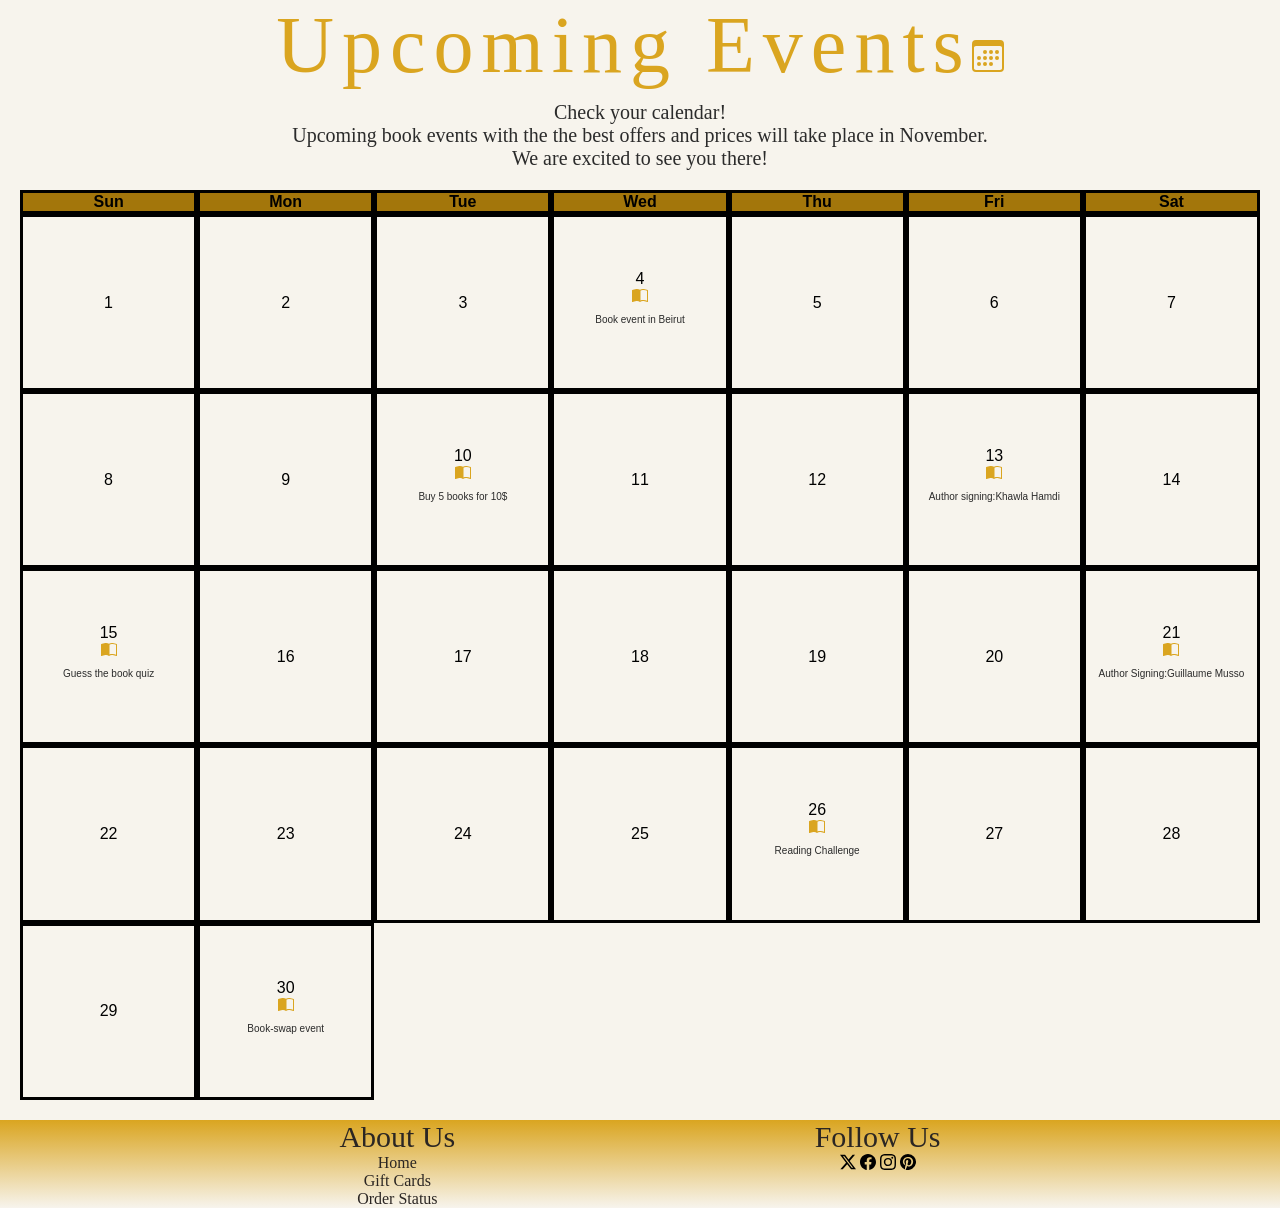
<file: events.html>
<!DOCTYPE html>
<html lang="en">
<head>
    <meta charset="UTF-8">
    <meta name="viewport" content="width=device-width, initial-scale=1.0">
    <title>505 Library-Upcoming Events</title>
    <link rel="stylesheet" href="style.css">
</head>
<style>
    body{
        background-color:#f7f4ed;
        text-align: center;
    }
    p{
        color: #2b2b2b;
        margin:10px;
        font-size: 12px;
    }
    @media (min-width:760px){
        p{
            font-size:20px;
        }
    }
    h2{
        color:#2b2b2b;
        font-size: larger;
        text-align: left;
    }
    h4{
        text-align: right;
    }
    #calendar{
        margin:20px;
        font-family: sans-serif;
        display:grid;
        grid-template-columns:repeat(7,1fr);
    }
    .days{
        font-weight: bold;
        background-color: #a3760b;
        border:solid;
    }
    .weeks{
        aspect-ratio: 1;
        display: flex;
        flex-direction: column;
        justify-content: center;
        align-items: center;
        position: relative;
        border: solid;
    }
    #event{
        width:16px;
        height:16px;
    }
    @media (min-width:760px){
        #event{
            width:32px;
            height:32px;
        }
      
    }
</style>
<body>
     <h1>Upcoming Events<svg id="event" xmlns="http://www.w3.org/2000/svg" width="19" height="19" fill="goldenrod" class="bi bi-calendar3" viewBox="0 0 16 16">
  <path d="M14 0H2a2 2 0 0 0-2 2v12a2 2 0 0 0 2 2h12a2 2 0 0 0 2-2V2a2 2 0 0 0-2-2M1 3.857C1 3.384 1.448 3 2 3h12c.552 0 1 .384 1 .857v10.286c0 .473-.448.857-1 .857H2c-.552 0-1-.384-1-.857z"/>
  <path d="M6.5 7a1 1 0 1 0 0-2 1 1 0 0 0 0 2m3 0a1 1 0 1 0 0-2 1 1 0 0 0 0 2m3 0a1 1 0 1 0 0-2 1 1 0 0 0 0 2m-9 3a1 1 0 1 0 0-2 1 1 0 0 0 0 2m3 0a1 1 0 1 0 0-2 1 1 0 0 0 0 2m3 0a1 1 0 1 0 0-2 1 1 0 0 0 0 2m3 0a1 1 0 1 0 0-2 1 1 0 0 0 0 2m-9 3a1 1 0 1 0 0-2 1 1 0 0 0 0 2m3 0a1 1 0 1 0 0-2 1 1 0 0 0 0 2m3 0a1 1 0 1 0 0-2 1 1 0 0 0 0 2"/>
</svg></h1>
     <p>Check your calendar!<br>Upcoming book events with the the best offers and prices will take place in November.<br>We are excited to see you there!</p>
     <div id="calendar">
        <div class="days">Sun</div>
        <div class="days">Mon</div>
        <div class="days">Tue</div>
        <div class="days">Wed</div>
        <div class="days">Thu</div>
        <div class="days">Fri</div>
        <div class="days">Sat</div>
        <div class="weeks">1</div>
        <div class="weeks">2</div>
        <div class="weeks">3</div>
        <div class="weeks">4<svg xmlns="http://www.w3.org/2000/svg" width="16" height="16" fill="goldenrod" class="bi bi-book-half" viewBox="0 0 16 16">
  <path d="M8.5 2.687c.654-.689 1.782-.886 3.112-.752 1.234.124 2.503.523 3.388.893v9.923c-.918-.35-2.107-.692-3.287-.81-1.094-.111-2.278-.039-3.213.492zM8 1.783C7.015.936 5.587.81 4.287.94c-1.514.153-3.042.672-3.994 1.105A.5.5 0 0 0 0 2.5v11a.5.5 0 0 0 .707.455c.882-.4 2.303-.881 3.68-1.02 1.409-.142 2.59.087 3.223.877a.5.5 0 0 0 .78 0c.633-.79 1.814-1.019 3.222-.877 1.378.139 2.8.62 3.681 1.02A.5.5 0 0 0 16 13.5v-11a.5.5 0 0 0-.293-.455c-.952-.433-2.48-.952-3.994-1.105C10.413.809 8.985.936 8 1.783"/>
</svg><p style="font-size:10px;">Book event in Beirut</p></div>
        <div class="weeks">5</div>
        <div class="weeks">6</div>
        <div class="weeks">7</div>
        <div class="weeks">8</div>
        <div class="weeks">9</div>
        <div class="weeks">10<svg xmlns="http://www.w3.org/2000/svg" width="16" height="16" fill="goldenrod" class="bi bi-book-half" viewBox="0 0 16 16">
  <path d="M8.5 2.687c.654-.689 1.782-.886 3.112-.752 1.234.124 2.503.523 3.388.893v9.923c-.918-.35-2.107-.692-3.287-.81-1.094-.111-2.278-.039-3.213.492zM8 1.783C7.015.936 5.587.81 4.287.94c-1.514.153-3.042.672-3.994 1.105A.5.5 0 0 0 0 2.5v11a.5.5 0 0 0 .707.455c.882-.4 2.303-.881 3.68-1.02 1.409-.142 2.59.087 3.223.877a.5.5 0 0 0 .78 0c.633-.79 1.814-1.019 3.222-.877 1.378.139 2.8.62 3.681 1.02A.5.5 0 0 0 16 13.5v-11a.5.5 0 0 0-.293-.455c-.952-.433-2.48-.952-3.994-1.105C10.413.809 8.985.936 8 1.783"/>
</svg><p style="font-size:10px;"> Buy 5 books for 10$</p></div>
        <div class="weeks">11</div>
        <div class="weeks">12</div>
        <div class="weeks">13<svg xmlns="http://www.w3.org/2000/svg" width="16" height="16" fill="goldenrod" class="bi bi-book-half" viewBox="0 0 16 16">
  <path d="M8.5 2.687c.654-.689 1.782-.886 3.112-.752 1.234.124 2.503.523 3.388.893v9.923c-.918-.35-2.107-.692-3.287-.81-1.094-.111-2.278-.039-3.213.492zM8 1.783C7.015.936 5.587.81 4.287.94c-1.514.153-3.042.672-3.994 1.105A.5.5 0 0 0 0 2.5v11a.5.5 0 0 0 .707.455c.882-.4 2.303-.881 3.68-1.02 1.409-.142 2.59.087 3.223.877a.5.5 0 0 0 .78 0c.633-.79 1.814-1.019 3.222-.877 1.378.139 2.8.62 3.681 1.02A.5.5 0 0 0 16 13.5v-11a.5.5 0 0 0-.293-.455c-.952-.433-2.48-.952-3.994-1.105C10.413.809 8.985.936 8 1.783"/>
</svg><p style="font-size:10px;">Author signing:Khawla Hamdi</p></div>
        <div class="weeks">14</div>
        <div class="weeks">15<svg xmlns="http://www.w3.org/2000/svg" width="16" height="16" fill="goldenrod" class="bi bi-book-half" viewBox="0 0 16 16">
  <path d="M8.5 2.687c.654-.689 1.782-.886 3.112-.752 1.234.124 2.503.523 3.388.893v9.923c-.918-.35-2.107-.692-3.287-.81-1.094-.111-2.278-.039-3.213.492zM8 1.783C7.015.936 5.587.81 4.287.94c-1.514.153-3.042.672-3.994 1.105A.5.5 0 0 0 0 2.5v11a.5.5 0 0 0 .707.455c.882-.4 2.303-.881 3.68-1.02 1.409-.142 2.59.087 3.223.877a.5.5 0 0 0 .78 0c.633-.79 1.814-1.019 3.222-.877 1.378.139 2.8.62 3.681 1.02A.5.5 0 0 0 16 13.5v-11a.5.5 0 0 0-.293-.455c-.952-.433-2.48-.952-3.994-1.105C10.413.809 8.985.936 8 1.783"/>
</svg><p style="font-size:10px;">Guess the book quiz</p></div>
        <div class="weeks">16</div>
        <div class="weeks">17</div>
        <div class="weeks">18</div>
        <div class="weeks">19</div>
        <div class="weeks">20</div>
        <div class="weeks">21<svg xmlns="http://www.w3.org/2000/svg" width="16" height="16" fill="goldenrod" class="bi bi-book-half" viewBox="0 0 16 16">
  <path d="M8.5 2.687c.654-.689 1.782-.886 3.112-.752 1.234.124 2.503.523 3.388.893v9.923c-.918-.35-2.107-.692-3.287-.81-1.094-.111-2.278-.039-3.213.492zM8 1.783C7.015.936 5.587.81 4.287.94c-1.514.153-3.042.672-3.994 1.105A.5.5 0 0 0 0 2.5v11a.5.5 0 0 0 .707.455c.882-.4 2.303-.881 3.68-1.02 1.409-.142 2.59.087 3.223.877a.5.5 0 0 0 .78 0c.633-.79 1.814-1.019 3.222-.877 1.378.139 2.8.62 3.681 1.02A.5.5 0 0 0 16 13.5v-11a.5.5 0 0 0-.293-.455c-.952-.433-2.48-.952-3.994-1.105C10.413.809 8.985.936 8 1.783"/>
</svg><p style="font-size:10px;">Author Signing:Guillaume Musso</p></div>
        <div class="weeks">22</div>
        <div class="weeks">23</div>
        <div class="weeks">24</div>
        <div class="weeks">25</div>
        <div class="weeks">26<svg xmlns="http://www.w3.org/2000/svg" width="16" height="16" fill="goldenrod" class="bi bi-book-half" viewBox="0 0 16 16">
  <path d="M8.5 2.687c.654-.689 1.782-.886 3.112-.752 1.234.124 2.503.523 3.388.893v9.923c-.918-.35-2.107-.692-3.287-.81-1.094-.111-2.278-.039-3.213.492zM8 1.783C7.015.936 5.587.81 4.287.94c-1.514.153-3.042.672-3.994 1.105A.5.5 0 0 0 0 2.5v11a.5.5 0 0 0 .707.455c.882-.4 2.303-.881 3.68-1.02 1.409-.142 2.59.087 3.223.877a.5.5 0 0 0 .78 0c.633-.79 1.814-1.019 3.222-.877 1.378.139 2.8.62 3.681 1.02A.5.5 0 0 0 16 13.5v-11a.5.5 0 0 0-.293-.455c-.952-.433-2.48-.952-3.994-1.105C10.413.809 8.985.936 8 1.783"/>
</svg><p style="font-size:10px;">Reading Challenge</p></div>
        <div class="weeks">27</div>
        <div class="weeks">28</div>
        <div class="weeks">29</div>
        <div class="weeks">30<svg xmlns="http://www.w3.org/2000/svg" width="16" height="16" fill="goldenrod" class="bi bi-book-half" viewBox="0 0 16 16">
  <path d="M8.5 2.687c.654-.689 1.782-.886 3.112-.752 1.234.124 2.503.523 3.388.893v9.923c-.918-.35-2.107-.692-3.287-.81-1.094-.111-2.278-.039-3.213.492zM8 1.783C7.015.936 5.587.81 4.287.94c-1.514.153-3.042.672-3.994 1.105A.5.5 0 0 0 0 2.5v11a.5.5 0 0 0 .707.455c.882-.4 2.303-.881 3.68-1.02 1.409-.142 2.59.087 3.223.877a.5.5 0 0 0 .78 0c.633-.79 1.814-1.019 3.222-.877 1.378.139 2.8.62 3.681 1.02A.5.5 0 0 0 16 13.5v-11a.5.5 0 0 0-.293-.455c-.952-.433-2.48-.952-3.994-1.105C10.413.809 8.985.936 8 1.783"/>
</svg><p style="font-size:10px;">Book-swap event</p></div>
     </div>
 <footer>
        <div>
          <h4>About Us</h4>
          <a href="index.html">Home</a>
          <a href="index.html#offers">Gift Cards</a>
          <a href="orders.html">Order Status</a>
        </div>
        <div style="margin-left:20px;">
          <h1>Follow Us</h1>
        <svg xmlns="http://www.w3.org/2000/svg" width="16" height="16" fill="currentColor" class="bi bi-twitter-x" viewBox="0 0 16 16">
          <path d="M12.6.75h2.454l-5.36 6.142L16 15.25h-4.937l-3.867-5.07-4.425 5.07H.316l5.733-6.57L0 .75h5.063l3.495 4.633L12.601.75Zm-.86 13.028h1.36L4.323 2.145H2.865z"/>
        </svg>
        <svg xmlns="http://www.w3.org/2000/svg" width="16" height="16" fill="currentColor" class="bi bi-facebook" viewBox="0 0 16 16">
          <path d="M16 8.049c0-4.446-3.582-8.05-8-8.05C3.58 0-.002 3.603-.002 8.05c0 4.017 2.926 7.347 6.75 7.951v-5.625h-2.03V8.05H6.75V6.275c0-2.017 1.195-3.131 3.022-3.131.876 0 1.791.157 1.791.157v1.98h-1.009c-.993 0-1.303.621-1.303 1.258v1.51h2.218l-.354 2.326H9.25V16c3.824-.604 6.75-3.934 6.75-7.951"/>
        </svg>
        <svg xmlns="http://www.w3.org/2000/svg" width="16" height="16" fill="currentColor" class="bi bi-instagram" viewBox="0 0 16 16">
          <path d="M8 0C5.829 0 5.556.01 4.703.048 3.85.088 3.269.222 2.76.42a3.9 3.9 0 0 0-1.417.923A3.9 3.9 0 0 0 .42 2.76C.222 3.268.087 3.85.048 4.7.01 5.555 0 5.827 0 8.001c0 2.172.01 2.444.048 3.297.04.852.174 1.433.372 1.942.205.526.478.972.923 1.417.444.445.89.719 1.416.923.51.198 1.09.333 1.942.372C5.555 15.99 5.827 16 8 16s2.444-.01 3.298-.048c.851-.04 1.434-.174 1.943-.372a3.9 3.9 0 0 0 1.416-.923c.445-.445.718-.891.923-1.417.197-.509.332-1.09.372-1.942C15.99 10.445 16 10.173 16 8s-.01-2.445-.048-3.299c-.04-.851-.175-1.433-.372-1.941a3.9 3.9 0 0 0-.923-1.417A3.9 3.9 0 0 0 13.24.42c-.51-.198-1.092-.333-1.943-.372C10.443.01 10.172 0 7.998 0zm-.717 1.442h.718c2.136 0 2.389.007 3.232.046.78.035 1.204.166 1.486.275.373.145.64.319.92.599s.453.546.598.92c.11.281.24.705.275 1.485.039.843.047 1.096.047 3.231s-.008 2.389-.047 3.232c-.035.78-.166 1.203-.275 1.485a2.5 2.5 0 0 1-.599.919c-.28.28-.546.453-.92.598-.28.11-.704.24-1.485.276-.843.038-1.096.047-3.232.047s-2.39-.009-3.233-.047c-.78-.036-1.203-.166-1.485-.276a2.5 2.5 0 0 1-.92-.598 2.5 2.5 0 0 1-.6-.92c-.109-.281-.24-.705-.275-1.485-.038-.843-.046-1.096-.046-3.233s.008-2.388.046-3.231c.036-.78.166-1.204.276-1.486.145-.373.319-.64.599-.92s.546-.453.92-.598c.282-.11.705-.24 1.485-.276.738-.034 1.024-.044 2.515-.045zm4.988 1.328a.96.96 0 1 0 0 1.92.96.96 0 0 0 0-1.92m-4.27 1.122a4.109 4.109 0 1 0 0 8.217 4.109 4.109 0 0 0 0-8.217m0 1.441a2.667 2.667 0 1 1 0 5.334 2.667 2.667 0 0 1 0-5.334"/>
        </svg>
        <svg xmlns="http://www.w3.org/2000/svg" width="16" height="16" fill="currentColor" class="bi bi-pinterest" viewBox="0 0 16 16">
          <path d="M8 0a8 8 0 0 0-2.915 15.452c-.07-.633-.134-1.606.027-2.297.146-.625.938-3.977.938-3.977s-.239-.479-.239-1.187c0-1.113.645-1.943 1.448-1.943.682 0 1.012.512 1.012 1.127 0 .686-.437 1.712-.663 2.663-.188.796.4 1.446 1.185 1.446 1.422 0 2.515-1.5 2.515-3.664 0-1.915-1.377-3.254-3.342-3.254-2.276 0-3.612 1.707-3.612 3.471 0 .688.265 1.425.595 1.826a.24.24 0 0 1 .056.23c-.061.252-.196.796-.222.907-.035.146-.116.177-.268.107-1-.465-1.624-1.926-1.624-3.1 0-2.523 1.834-4.84 5.286-4.84 2.775 0 4.932 1.977 4.932 4.62 0 2.757-1.739 4.976-4.151 4.976-.811 0-1.573-.421-1.834-.919l-.498 1.902c-.181.695-.669 1.566-.995 2.097A8 8 0 1 0 8 0"/>
        </svg>
        </div>
      </footer>
</body>
</html>
</file>
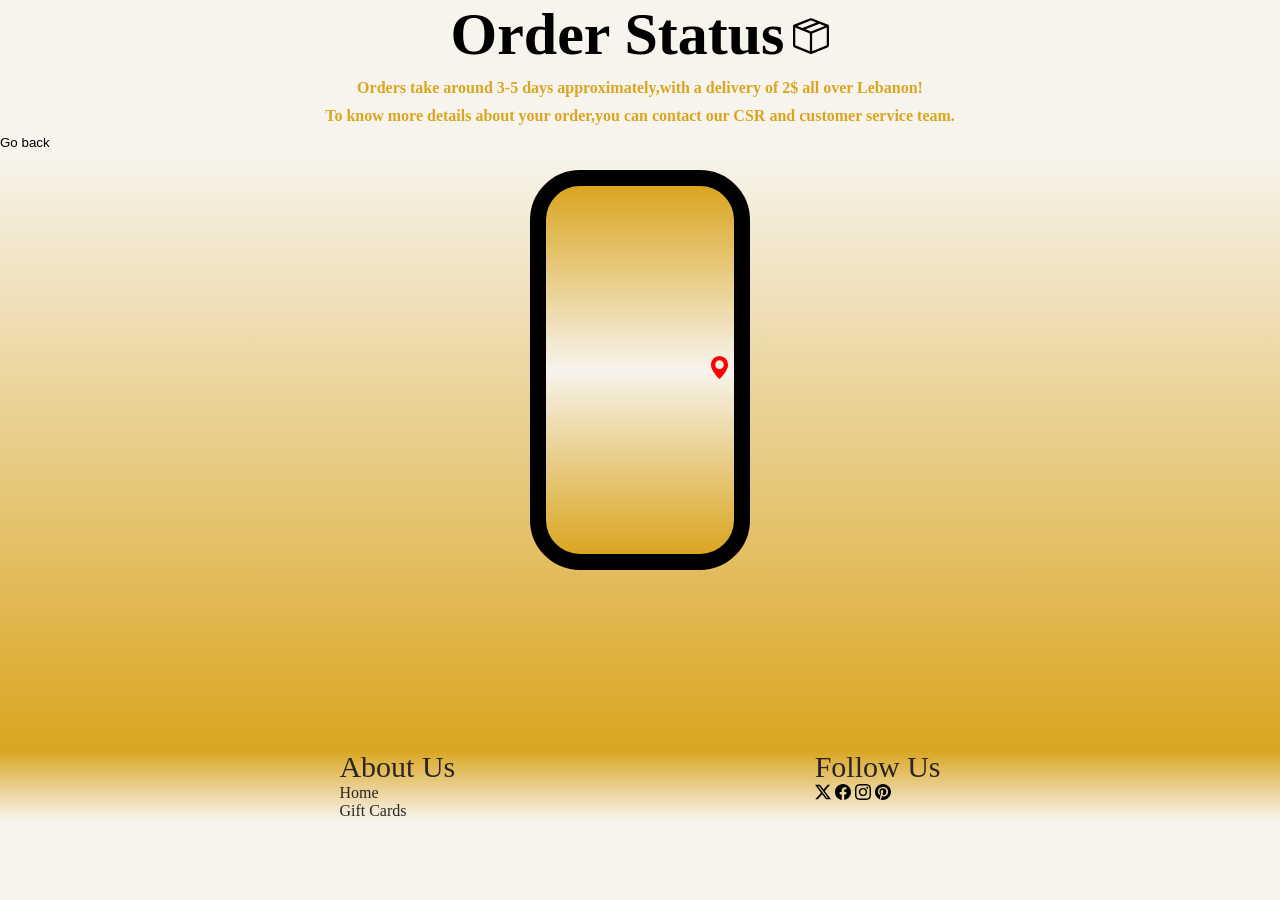
<file: orders.html>
<!DOCTYPE html>
<html lang="en">
<head>
    <meta charset="UTF-8">
    <meta name="viewport" content="width=device-width, initial-scale=1.0">
    <title>505 Library-Orders Status</title>
    <link rel="stylesheet" href="style.css">
    <link rel="stylesheet" href="index.html">
</head>
<body>
    <style>
        body{
            background-color:#f7f4ed;
        }
        a{
            text-decoration: none;
            color:black;
        }
        #box{
            width:16px;
            height:auto;
        }
        button{
            background-color:#f7f4ed;
            display:flex;
            align-self:center;
            justify-self: center;
        }
        @media(min-width:760px){
            #box{
                height:36px;
                width:36px;

            }
            #location{
                width:23px;
                height:auto;
            }
            #delivery{
                width:48px;
                height:auto;
            }
        }
        #animated{
            width:auto;
            height:600px;
            background:linear-gradient(#f7f4ed,goldenrod);
            display: flex;
            justify-content:center ;
            align-content: center;
            color:rgba(92, 43, 3, 0.589);
        }
        #maps{
            justify-content: center;
            align-content: center;
            background:linear-gradient(goldenrod,#f7f4ed,goldenrod);
            height:400px;
            width:220px;
            margin-top:20px;
            border:16px solid black;
            border-radius: 50px;
            overflow: hidden;
        }
        .dots{
            animation-name:appear;
            animation-duration:5s;
            animation-delay: 1.2s;
            opacity:0%;
            animation-iteration-count: infinite;
            animation-timing-function: ease-in-out;
        }
        @keyframes appear{
            0%{opacity:0%;}
            20%,80%{opacity:100%;}
            100%{opacity: 0%;}
        }
        #delivery{
            animation-name:run;
            animation-duration:3s;
            animation-iteration-count: infinite;
            animation-timing-function: ease-in-out;
        }
        @keyframes run{
            0%{
                margin-left:0px;
                opacity:0%;
            }
            10%{
                opacity:100%;
                margin-left: 50px;
            }
            50%,100%{
                margin-left:50px;
                opacity: 0%;
            }
        }
        .delivery_2{
            animation-name:run2;
            animation-duration:3s;
            animation-delay:1.2s;
            animation-iteration-count: infinite;
            opacity:0%;
        }
        @keyframes run2{
            0%{opacity:0%;}
            100%{opacity:100%;
            margin-left:0px;}
        }
    </style>
    <section id="orders">
        <h2>Order Status<svg id="box" style="margin-left:9px;" xmlns="http://www.w3.org/2000/svg"  class="bi bi-box-seam" viewBox="0 0 16 16">
          <path d="M8.186 1.113a.5.5 0 0 0-.372 0L1.846 3.5l2.404.961L10.404 2zm3.564 1.426L5.596 5 8 5.961 14.154 3.5zm3.25 1.7-6.5 2.6v7.922l6.5-2.6V4.24zM7.5 14.762V6.838L1 4.239v7.923zM7.443.184a1.5 1.5 0 0 1 1.114 0l7.129 2.852A.5.5 0 0 1 16 3.5v8.662a1 1 0 0 1-.629.928l-7.185 2.874a.5.5 0 0 1-.372 0L.63 13.09a1 1 0 0 1-.63-.928V3.5a.5.5 0 0 1 .314-.464z"/>
        </svg></h2>
        <h3>Orders take around 3-5 days approximately,with a delivery of 2$ all over Lebanon!</h3>
        <h3>To know more details about your order,you can contact our CSR and customer service team.</h3>
      </section>
      <button><a href="index.html">Go back</a></button>
      <div>
        <div id="animated">
            <div>
            <div id="maps">
            <div>
                <svg  class="dots" style="opacity:0;margin-left:20px;" xmlns="http://www.w3.org/2000/svg" width="16" height="16" fill="green" class="bi bi-three-dots" viewBox="0 0 16 16">
                <path d="M3 9.5a1.5 1.5 0 1 1 0-3 1.5 1.5 0 0 1 0 3m5 0a1.5 1.5 0 1 1 0-3 1.5 1.5 0 0 1 0 3m5 0a1.5 1.5 0 1 1 0-3 1.5 1.5 0 0 1 0 3"/>
            </svg><svg class="dots" style="opacity:0;"  xmlns="http://www.w3.org/2000/svg" width="16" height="16" fill="green" class="bi bi-three-dots" viewBox="0 0 16 16">
                <path d="M3 9.5a1.5 1.5 0 1 1 0-3 1.5 1.5 0 0 1 0 3m5 0a1.5 1.5 0 1 1 0-3 1.5 1.5 0 0 1 0 3m5 0a1.5 1.5 0 1 1 0-3 1.5 1.5 0 0 1 0 3"/>
            </svg><svg class="dots" style="opacity:0;"  xmlns="http://www.w3.org/2000/svg" width="16" height="16" fill="green" class="bi bi-three-dots" viewBox="0 0 16 16">
                <path d="M3 9.5a1.5 1.5 0 1 1 0-3 1.5 1.5 0 0 1 0 3m5 0a1.5 1.5 0 1 1 0-3 1.5 1.5 0 0 1 0 3m5 0a1.5 1.5 0 1 1 0-3 1.5 1.5 0 0 1 0 3"/>
            </svg><svg  class="dots" style="opacity:0;" xmlns="http://www.w3.org/2000/svg" width="16" height="16" fill="green" class="bi bi-three-dots" viewBox="0 0 16 16">
                <path d="M3 9.5a1.5 1.5 0 1 1 0-3 1.5 1.5 0 0 1 0 3m5 0a1.5 1.5 0 1 1 0-3 1.5 1.5 0 0 1 0 3m5 0a1.5 1.5 0 1 1 0-3 1.5 1.5 0 0 1 0 3"/>
            </svg><svg class="dots" style="opacity:0;"  xmlns="http://www.w3.org/2000/svg" width="16" height="16" fill="green" class="bi bi-three-dots" viewBox="0 0 16 16">
                <path d="M3 9.5a1.5 1.5 0 1 1 0-3 1.5 1.5 0 0 1 0 3m5 0a1.5 1.5 0 1 1 0-3 1.5 1.5 0 0 1 0 3m5 0a1.5 1.5 0 1 1 0-3 1.5 1.5 0 0 1 0 3"/></svg>
            <svg class="delivery_2" style="opacity:0;" xmlns="http://w3.org" viewBox="0 0 24 24" width="42" height="42" fill="#f7f4ed" stroke="orange" stroke-width="2" stroke-linecap="round" stroke-linejoin="round">
                <line x1="2" y1="10" x2="6" y2="10" /><line x1="1" y1="14" x2="4" y2="14" /><path d="M7 7h9v10H7Z" />
                <path d="M16 9h4l3 3v5h-7Z" /><circle cx="9" cy="18" r="2" /><circle cx="18" cy="18" r="2" /></svg>
            <svg id="location" style="margin-left:12px;margin-bottom:10px;" xmlns="http://www.w3.org/2000/svg" width="18" height="18" fill="red" class="bi bi-geo-alt-fill" viewBox="0 0 16 16">
                <path d="M8 16s6-5.686 6-10A6 6 0 0 0 2 6c0 4.314 6 10 6 10m0-7a3 3 0 1 1 0-6 3 3 0 0 1 0 6"/>
            </svg>
            </div>
        </div>
    </div>
            </div>
        </div>
      </div>
      <footer>
        <div>
          <h4>About Us</h4>
          <a href="index.html">Home</a>
          <a href="index.html#offers">Gift Cards</a>
        </div>
        <div style="margin-left:20px;">
          <h1>Follow Us</h1>
        <svg xmlns="http://www.w3.org/2000/svg" width="16" height="16" fill="currentColor" class="bi bi-twitter-x" viewBox="0 0 16 16">
          <path d="M12.6.75h2.454l-5.36 6.142L16 15.25h-4.937l-3.867-5.07-4.425 5.07H.316l5.733-6.57L0 .75h5.063l3.495 4.633L12.601.75Zm-.86 13.028h1.36L4.323 2.145H2.865z"/>
        </svg>
        <svg xmlns="http://www.w3.org/2000/svg" width="16" height="16" fill="currentColor" class="bi bi-facebook" viewBox="0 0 16 16">
          <path d="M16 8.049c0-4.446-3.582-8.05-8-8.05C3.58 0-.002 3.603-.002 8.05c0 4.017 2.926 7.347 6.75 7.951v-5.625h-2.03V8.05H6.75V6.275c0-2.017 1.195-3.131 3.022-3.131.876 0 1.791.157 1.791.157v1.98h-1.009c-.993 0-1.303.621-1.303 1.258v1.51h2.218l-.354 2.326H9.25V16c3.824-.604 6.75-3.934 6.75-7.951"/>
        </svg>
        <svg xmlns="http://www.w3.org/2000/svg" width="16" height="16" fill="currentColor" class="bi bi-instagram" viewBox="0 0 16 16">
          <path d="M8 0C5.829 0 5.556.01 4.703.048 3.85.088 3.269.222 2.76.42a3.9 3.9 0 0 0-1.417.923A3.9 3.9 0 0 0 .42 2.76C.222 3.268.087 3.85.048 4.7.01 5.555 0 5.827 0 8.001c0 2.172.01 2.444.048 3.297.04.852.174 1.433.372 1.942.205.526.478.972.923 1.417.444.445.89.719 1.416.923.51.198 1.09.333 1.942.372C5.555 15.99 5.827 16 8 16s2.444-.01 3.298-.048c.851-.04 1.434-.174 1.943-.372a3.9 3.9 0 0 0 1.416-.923c.445-.445.718-.891.923-1.417.197-.509.332-1.09.372-1.942C15.99 10.445 16 10.173 16 8s-.01-2.445-.048-3.299c-.04-.851-.175-1.433-.372-1.941a3.9 3.9 0 0 0-.923-1.417A3.9 3.9 0 0 0 13.24.42c-.51-.198-1.092-.333-1.943-.372C10.443.01 10.172 0 7.998 0zm-.717 1.442h.718c2.136 0 2.389.007 3.232.046.78.035 1.204.166 1.486.275.373.145.64.319.92.599s.453.546.598.92c.11.281.24.705.275 1.485.039.843.047 1.096.047 3.231s-.008 2.389-.047 3.232c-.035.78-.166 1.203-.275 1.485a2.5 2.5 0 0 1-.599.919c-.28.28-.546.453-.92.598-.28.11-.704.24-1.485.276-.843.038-1.096.047-3.232.047s-2.39-.009-3.233-.047c-.78-.036-1.203-.166-1.485-.276a2.5 2.5 0 0 1-.92-.598 2.5 2.5 0 0 1-.6-.92c-.109-.281-.24-.705-.275-1.485-.038-.843-.046-1.096-.046-3.233s.008-2.388.046-3.231c.036-.78.166-1.204.276-1.486.145-.373.319-.64.599-.92s.546-.453.92-.598c.282-.11.705-.24 1.485-.276.738-.034 1.024-.044 2.515-.045zm4.988 1.328a.96.96 0 1 0 0 1.92.96.96 0 0 0 0-1.92m-4.27 1.122a4.109 4.109 0 1 0 0 8.217 4.109 4.109 0 0 0 0-8.217m0 1.441a2.667 2.667 0 1 1 0 5.334 2.667 2.667 0 0 1 0-5.334"/>
        </svg>
        <svg xmlns="http://www.w3.org/2000/svg" width="16" height="16" fill="currentColor" class="bi bi-pinterest" viewBox="0 0 16 16">
          <path d="M8 0a8 8 0 0 0-2.915 15.452c-.07-.633-.134-1.606.027-2.297.146-.625.938-3.977.938-3.977s-.239-.479-.239-1.187c0-1.113.645-1.943 1.448-1.943.682 0 1.012.512 1.012 1.127 0 .686-.437 1.712-.663 2.663-.188.796.4 1.446 1.185 1.446 1.422 0 2.515-1.5 2.515-3.664 0-1.915-1.377-3.254-3.342-3.254-2.276 0-3.612 1.707-3.612 3.471 0 .688.265 1.425.595 1.826a.24.24 0 0 1 .056.23c-.061.252-.196.796-.222.907-.035.146-.116.177-.268.107-1-.465-1.624-1.926-1.624-3.1 0-2.523 1.834-4.84 5.286-4.84 2.775 0 4.932 1.977 4.932 4.62 0 2.757-1.739 4.976-4.151 4.976-.811 0-1.573-.421-1.834-.919l-.498 1.902c-.181.695-.669 1.566-.995 2.097A8 8 0 1 0 8 0"/>
        </svg>
        </div>
      </footer>
    </body>
</html>
</file>
<file: style.css>
* {
    margin: 0;
    padding: 0;
    box-sizing: border-box;
}

body {
    font-family: Georgia, serif;
    background-color:#f7f4ed ;
    scroll-behavior: smooth;
    height:100vh;
    width:100%;
    overflow-x:hidden;
}
.webpage{
  display:flex;
  align-items:center;
  justify-content:space-between;
  gap:20px;
  padding:40px;
}
@media(max-width:768px){
  .webpage{
    flex-direction:column;
    text-align:center;
  }
}
header {
  width: 100%;
  padding: 15px 0;
}

.content {
    animation: appear 1.2s ease-out;
}

h1{
    font-size:40px;
    letter-spacing: 8px;
    font-weight: normal;
    color:#2A1A0E;
}
.hero{
  background-image: url(book_intro.jpg);
  height:60vh;
  width:100vw;
  background-position: center;
  background-repeat: no-repeat;
  background-size: cover;
  text-align: center;
  display:flex;
  justify-content: center;
  align-items: center;

}
.books-overlay{
  background: linear-gradient(rgba(0,0,0, 0.4));
  padding:3rem;
  border-radius: 8px;
  gap: 1rem;
  width:50vw;
  text-align: center;
  display: flex;
  flex-direction: column;
  align-items: center;
  justify-content:center;
}
.books-overlay,h1,p{
  color:goldenrod;
}
.bestsellers{
  text-align:center;
  margin:50px;

}
.books-images{
  overflow:hidden;
  width:100%;
  margin-top:40px;
}
.books{
  display:flex;
  flex-direction:row;
  justify-content:center;
  width:100%;
  flex-wrap: wrap;
}
.books img{
  height:220px;
  width:auto;
  flex-shrink:0;
}

h3{
  text-align: center;
  font-size: smaller;
  color:goldenrod;
  margin:10px;
}
h2{
  text-align: center;
}
.overlay{
  border:solid black;
  border-radius:50px;
  background: linear-gradient(rgba(255,255,255,0.2));
  margin-top:50px;
  display:flex;
  flex-wrap: wrap;
  justify-content:center;
  width:100%;
  padding:3rem;
  border-radius: 8px;
  gap:60px;
}
.overlay h5{
  width:180px;/*This will force the text to have this width*/
}
svg{
  font-size:18px;
  cursor:pointer;
  transition:0,.3s;
}
svg:hover{
  transform:scale(1.1);
}
@media (max-width: 480px) {
    .subtitle {
        font-size: 14px;
        letter-spacing: 3px;
    }
    h1 {
        letter-spacing: 4px;
    }
    .order {
        font-size: 15px;
        gap: 6px;
    }
    body{
      font-size:16px;
    }
}
@media(min-width:768px){
  header nav ul li a{
    font-size:30px;
  }
  h1{
    font-size:80px;
  }
  h2{
    font-size:60px;
  }
  header ul li a{
    font-size:70px;
  }
  h3{
    font-size:medium;
  }
   #discount p{
    font-size:30px;
  }
}
button{
  border: none;
  background-color:antiquewhite;
  color:#2A1A0E;

}
header {
  width: 100%;
  padding: 15px 0;
}
header ul {
  list-style: none;
  display: flex;
  gap: 40px;
  justify-content: center;
  align-items: center;
}

header ul li a {
  color:#2A1A0E;
  text-decoration: none;
  font-size: 20px;
  font-weight: 600;
}

a:hover {
  text-decoration: underline;
}
.top{
  display:flex;
  justify-content:space-between;
  align-items: center;
  padding:20px 40px;
}
.top h1{
  font-weight: normal;
  margin:0;
  color:goldenrod;
  font-size:70px;
}
.top input{
  width:280px;
  padding:12px 18px;
  border:1px solid #D5D0c8;
  font-size:15px; 

}

#offers img{
  width:100%;
  max-width:100%;
  height:auto;
}
footer{
  background-image:linear-gradient(goldenrod,#f7f4ed);
  display:flex;
  justify-content: space-evenly;
}
footer a{
  color:#2b2623;
  text-decoration: none;
  display:block;

}
footer h1{
  color:#2b2623;
  letter-spacing: 0;
  font-size:30px;
}
footer h4{
  font-weight:normal;
  color:#2b2623;
  letter-spacing: 0;
  font-size:30px;
}
#orders p{
  text-align:center;
  
}
@media (max-width:480px){
  footer{
    flex-direction:column;
  }
 
}

#discount{
  background:linear-gradient(rgba(232, 160, 15, 0.943));
  width:100%;
  height:200px;
  text-align: center;
  padding:30px;
  display:flex;
  justify-content: center;
  align-content: center;
}
#like{
 fill:currentColor;
}
#like:hover{
  fill:red;
}
#grid{
  display:flex;
  text-align: center;
  margin-top:50px;
}
.runner{
  color:black;
  rotate:90deg;

}
.boxes{
  display:flex;
  flex-wrap:wrap;
  padding:10px;
  justify-content:center;
  align-items: center;
  height:220px;
  color:#2b2623;
  font-size: larger;
  border: 1px solid rgb(21, 4, 4);
}
.box1{
  background:linear-gradient(rgb(8, 176, 232),azure,rgb(8, 176, 232));
  width:80px;
  padding:10px;
}
.box2{
  background:linear-gradient(yellow,red);
  width:40px;
  padding:10px;
}
.box3{
  background:linear-gradient(goldenrod,rgb(8, 2, 2));
  width:60px;
}
.box4{
  background:linear-gradient(skyblue,white,goldenrod);
  width:50px;
}
.animation{
  display:flex;
  justify-content: center;
  align-content: center;
}
#bicycle{
  animation-name: bicycle;
  animation-duration:3s;
  animation-iteration-count: infinite;
}
@keyframes bicycle{
  from{margin-left:100px;}
  to{margin-left:0px;}
}
@media(max-width:480px){
  #box{
    width:16px;
    height:16px;
  }
}
#preloader{
  background: #f7f4ed url('preloader.jpeg') no-repeat center center;
  width: 100%;
  height: 100%;
  position: fixed;
  background-size: 300px; 
  top: 0;
  left: 0;
  z-index: 9999;
}
</file>
